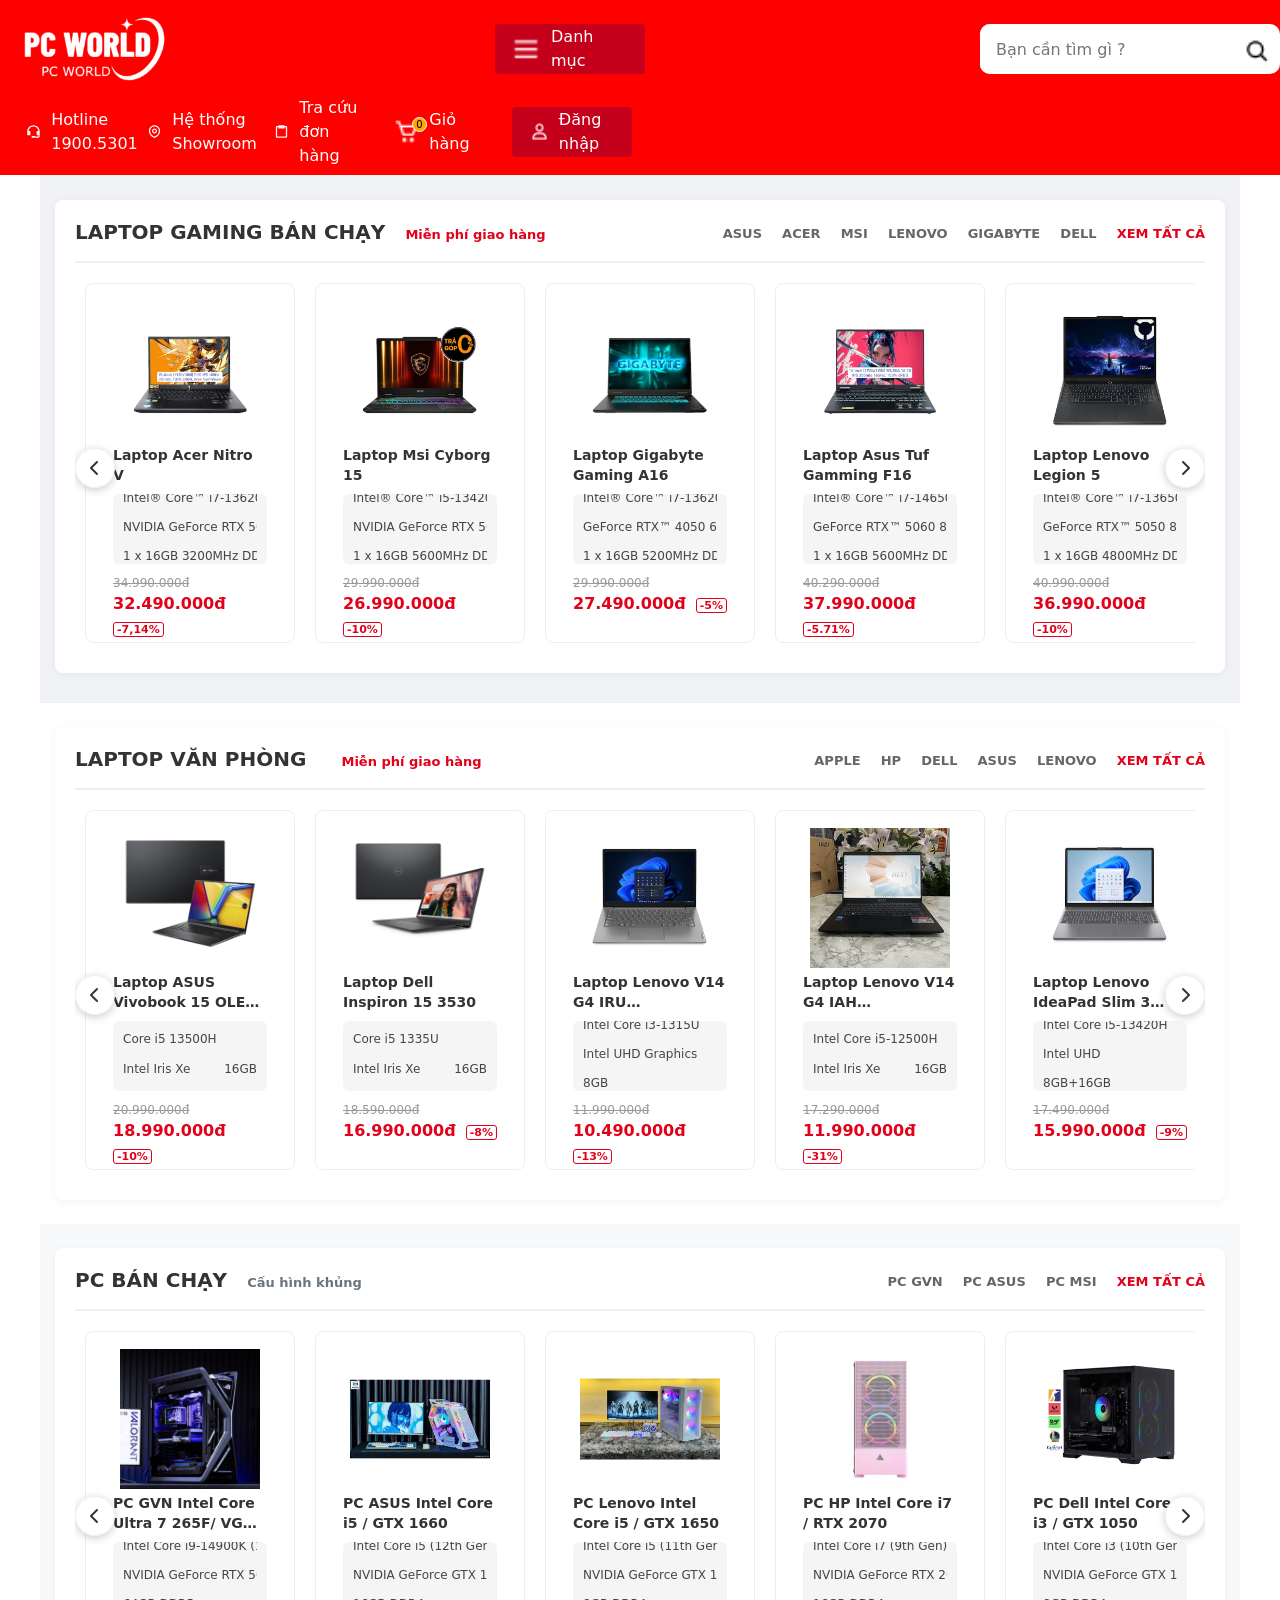
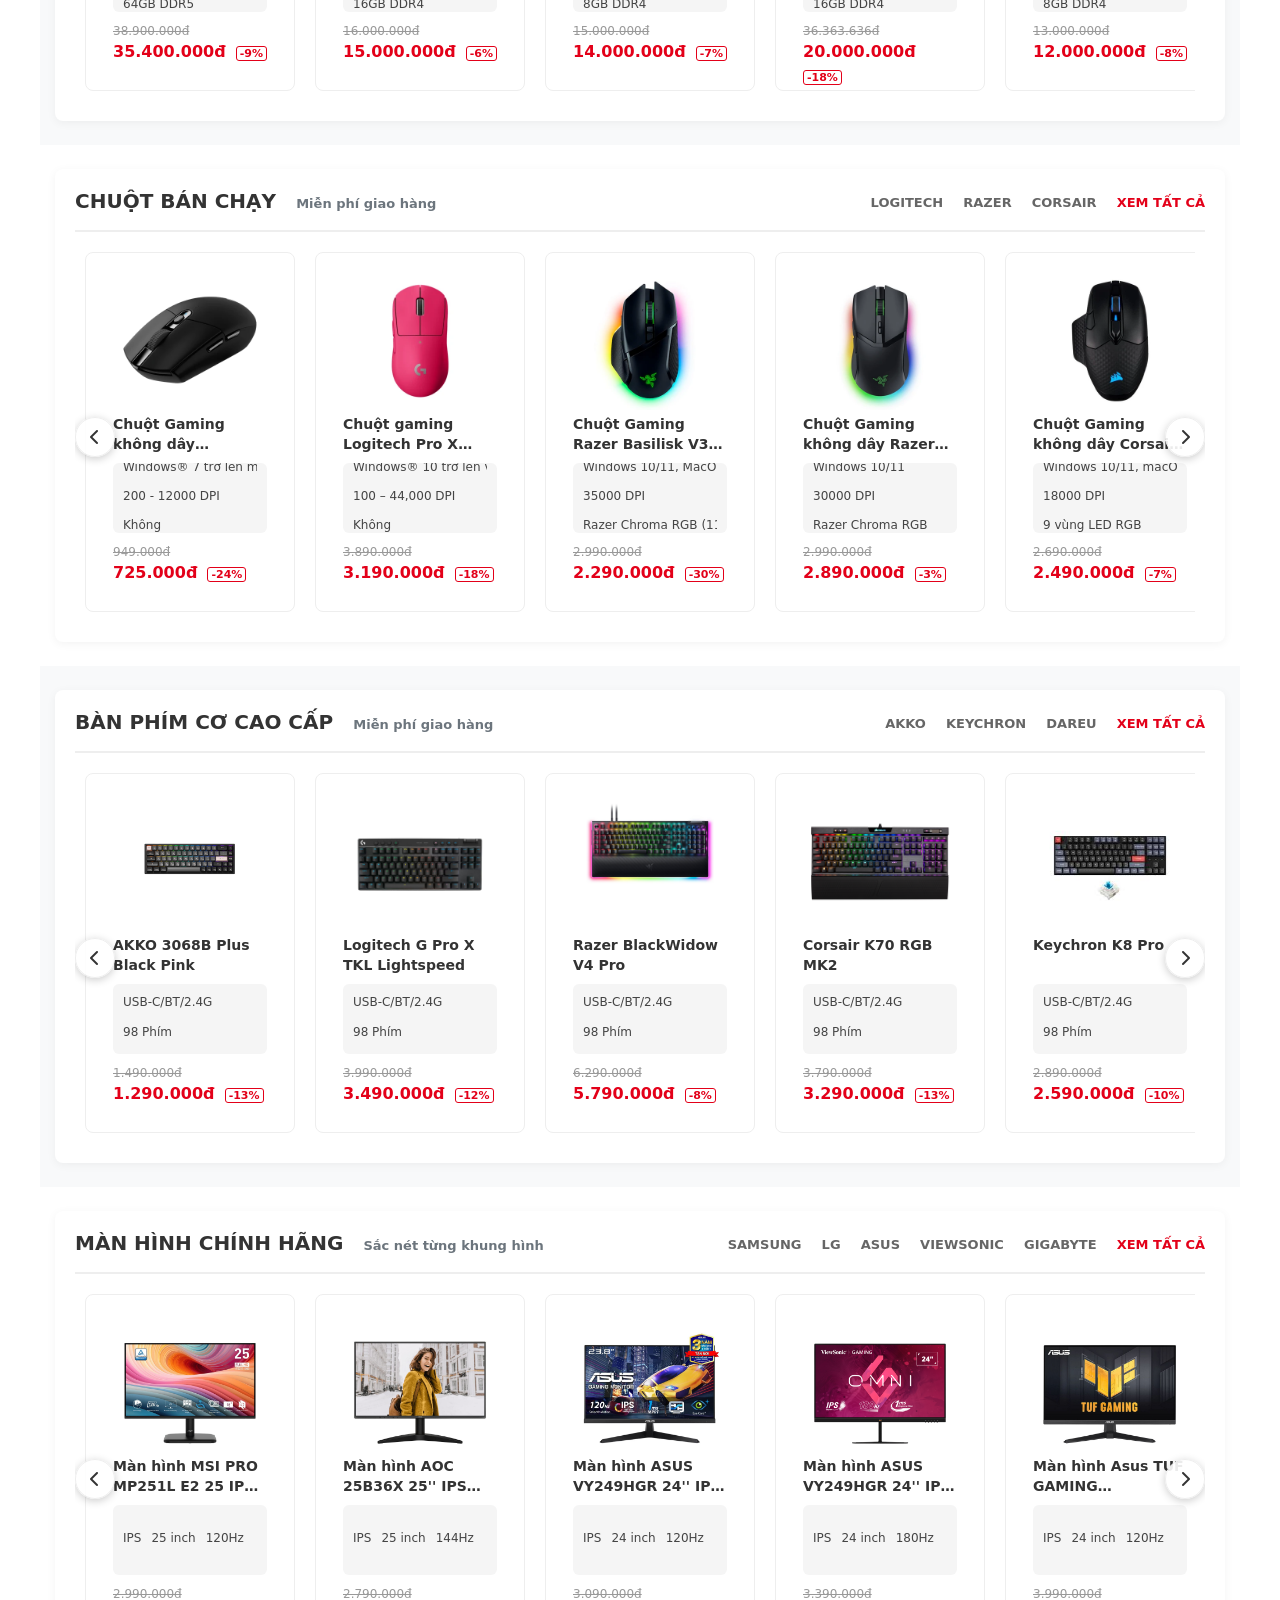
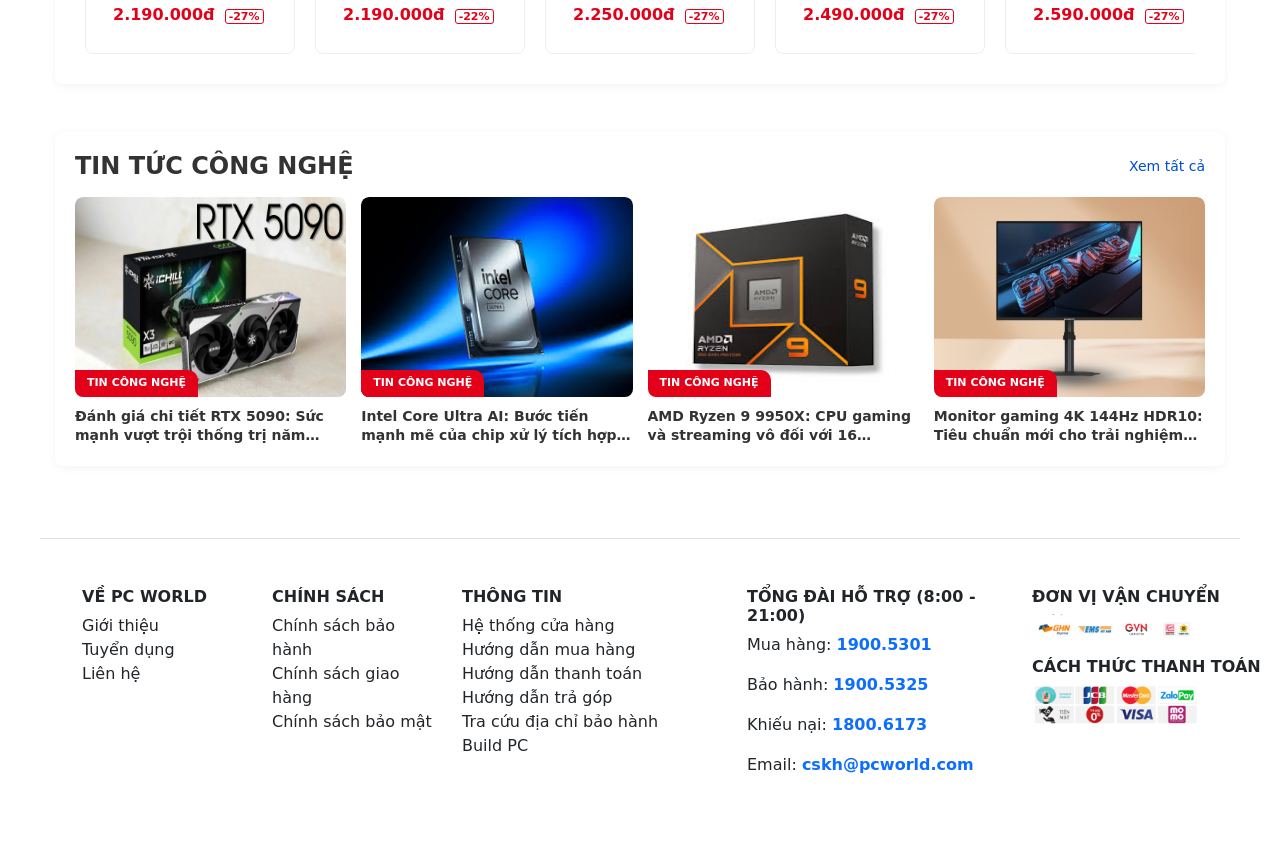
<file: index.html>
<!doctype html>
<html lang="en">
  <head>
    <meta charset="UTF-8" />
    <meta name="viewport" content="width=device-width, initial-scale=1.0" />
    <!-- favicon -->
     <link rel="shortcut icon" href="assets/img/logo (1).png" type="image/x-icon">
    <!-- Nhung font awesome -->
    <link rel="stylesheet" href="https://cdnjs.cloudflare.com/ajax/libs/font-awesome/6.4.0/css/all.min.css">
    <!-- Nhúng boostrap -->
    <link rel="stylesheet" href="assets/bootstrap/css/bootstrap.css" />
    <link
      rel="stylesheet"
      href="assets/bootstrap/css/bootstrap.min.css"
    />
    <!-- LINK CSS -->
    <link rel="stylesheet" href="assets/bootstrap/css/style.css" />
    <link rel="stylesheet" href="assets/bootstrap/css/responsive.css">
    <title>PC WORLD</title>
  </head>
  <body >
    <div class="loading-overlay">
      <div class="spinner"></div>
    </div>
    <div class="container-fluid p-0 container-web">
      <!-- Banner quảng cáo -->
      <div class="side-banner banner-left">
    <a href="#">
        <img src="assets/img/banner trái.png" alt="Banner Trái">
    </a>
      </div>
      <div class="side-banner banner-right">
      <a href="#">
        <img src="assets/img/banner phải.png" alt="Banner Phải">
      </a>
     </div>
        <!-- HEADER -->
        <div class="wrapper">
          <header>
            <a href="index.html"
              ><img src="assets/img/logo (1).png" class="logo" alt="Logo"
            /></a>
            <div class="danhMuc">
              <img
                src="assets/img/menu (1).png"
                style="height: 30px"
                alt="Hamberger"
              />
              <span>Danh mục</span>
            </div>
            <!-- search -->
            <div class="search">
              <input type="text" id="searchInput" placeholder="Bạn cần tìm gì ?" />
              <div id="searchResults" class="search-results"></div>
              <a href="pages/productPage.html">
                <img
                  src="assets/img/search.png"
                  alt="search"
                  style="width: 25px"
                />
              </a>
            </div>
            <!-- thông tin -->
            <ul class="header-info">
              <li>
                <a href="index.html">
                  <img
                    src="assets/img/headphone-mic.png"
                    alt="headphone-mic" 
                  />
                  <span>Hotline 1900.5301</span>
                </a>
              </li>
              <li>
                <a href="index.html">
                  <img src="assets/img/location-alt.png" alt="location-alt" />
                  <span>Hệ thống Showroom</span>
                </a>
              </li>
              <li>
                <a href="index.html">
                  <img
                    src="assets/img/clipboard.png"
                    style="font-size: 10px"
                    alt="clipboard"
                  />
                  <span>Tra cứu đơn hàng</span>
                </a>
              </li>
              <li>
                <a href="pages/cart.html" class="cart">
                  <img src="assets/img/cart.png" alt="cart" />
                  <span>Giỏ hàng</span>
                  <span class="number" id="cartCount">0</span>
                </a>
              </li>
              <li class="user">
                <a href="#">
                  <img src="assets/img/user.png" alt="user" />
                  <span>Đăng nhập</span>
                </a>
              </li>
            </ul>
            <!-- hamburger mobile -->
          <div class="hamburger d-lg-none">
             <img src="assets/img/menu (1).png" alt="menu" style="width: 30px;"/>
          </div>
          </header>
  
  
        </div>
        <!-- Show sản phẩm -->
        <div class="show">
          <div class="mega-menu">
            <ul>
              <li>
                <div class="content">
                  <img src="assets/img/laptop (1).png" alt="laptop" />
                  <span>Laptop </span>
                </div>
                <img src="assets/img/caret-big-right.png" alt="" />
              </li>
              <div class="sub1">
                <div class="row">
                  <div class="col-lg-3">
                    <h4>Laptop</h4>
                    <div>ASUS OLED Series</div>
                    <div>Vivobook Series</div>
                    <div>Zenbook Series</div>
                  </div>
                  <div class="col-lg-3">
                    <h4>Laptop ACER</h4>
                    <div>Aspire Series</div>
                    <div>Swift Series</div>
                  </div>
                  <div class="col-lg-3">
                    <h4>Laptop MSI</h4>
                    <div>Modern Series</div>
                    <div>Prestige Series</div>
                  </div>
                  <div class="col-lg-3">
                    <h4>Laptop Lenovo</h4>
                    <div>Thinkbook Series</div>
                    <div>Ideapad Series</div>
                    <div>Thinkpad Series</div>
                    <div>Yoga Series</div>
                  </div>
                </div>
                <!--  -->
                <div class="row">
                  <div class="col-lg-3">
                    <h4>Thương hiệu</h4>
                    <div>ASUS</div>
                    <div>ACER</div>
                    <div>MSI</div>
                    <div>DELL</div>
                    <div>HP - Pavilion</div>
                  </div>
                  <div class="col-lg-3">
                    <h4>Giá bán</h4>
                    <div>Dưới 15 triệu</div>
                    <div>Từ 15 đến 20 triệu</div>
                    <div>Trên 20 triệu</div>
                  </div>
                  <div class="col-lg-3">
                    <h4>CPU Intel - AMD</h4>
                    <div>Intel Core i3</div>
                    <div>Intel Core i5</div>
                    <div>Intel Core i7</div>
                    <div>AMD Ryzen</div>
                  </div>
                  <div class="col-lg-3">
                    <h4>Nhu cầu sử dụng</h4>
                    <div>Đồ họa - Studio</div>
                    <div>Học sinh - Sinh viên</div>
                    <div>Thinkpad Series</div>
                    <div>Mỏng nhẹ cao cấp</div>
                  </div>
                </div>
              </div>
              <li>
                <div class="content">
                  <img src="assets/img/laptop.png" alt="pc" />
                  <span>PC</span>
                </div>
                <img src="assets/img/caret-big-right.png" alt="" />
              </li>
              <div class="sub2">
                <div class="row">
                  <div class="col-lg-3">
                    <h4>PC THEO GIÁ</h4>
                    <div>PC DƯỚI 30 TRIỆU</div>
                    <div>PC TỪ 30 - 50 TRIỆUs</div>
                    <div>PC TỪ 50 - 70 TRIỆU</div>
                    <div>PC TỪ 70 - 100 TRIỆU</div>
                    <div>PC TỪ 100 - 200 TRIỆU</div>
                    <div>PC TRÊN 200 TRIỆU</div>
                  </div>
                  <div class="col-lg-3">
                    <h4>PC RTX 50 Series</h4>
                    <div>PC RTX 5090</div>
                    <div>PC RTX 5080</div>
                    <div>PC RTX 5070Ti</div>
                    <div>PC RTX 5070</div>
                    <div>PC RTX 5060Ti</div>
                  </div>
                  <div class="col-lg-3">
                    <h4>PC theo cấu hình VGA</h4>
                    <div>PC RTX 5060 (HOT)</div>
                    <div>PC RTX 5050</div>
                    <div>PC RTX 3060 (HOT)</div>
                    <div>PC RTX 3050</div>
                  </div>
                  <div class="col-lg-3">
                    <h4>PC theo cấu hình VGA</h4>
                    <div>PC RTX 5060Ti</div>
                    <div>PC RTX 5070</div>
                    <div>PC RTX 5070Ti</div>
                    <div>PC RTX 5080</div>
                    <div>PC RTX 5090</div>
                  </div>
                </div>
                <!-- Hàng 2 -->
                <div class="row">
                  <div class="col-lg-3">
                    <h4>PC theo CPU AMD</h4>
                    <div>PC AMD R3</div>
                    <div>PC AMD R5 (HOT)</div>
                    <div>MPC AMD R7SI</div>
                    <div>PC AMD R9</div>
                  </div>
                  <div class="col-lg-3">
                    <h4>CPU - Bộ vi xử lý Intel</h4>
                    <div>CPU Intel Core Ultra Series 2 (Mới)</div>
                    <div>CPU Intel 9</div>
                    <div>CPU Intel 7</div>
                  </div>
                  <div class="col-lg-3">
                    <h4>PC theo CPU Intel</h4>
                    <div>PC Ultra 5</div>
                    <div>PC Ultra 7</div>
                    <div>PC Ultra 9</div>
                  </div>
                  <div class="col-lg-3">
                    <h4>PC Văn phòng</h4>
                    <div>Homework Athlon - Giá chỉ 3.990k</div>
                    <div>Homework R3 - Giá chỉ 5,690k</div>
                  </div>
                </div>
              </div>
              <li>
                <div class="content">
                  <img src="assets/img/widget.png" alt="linh kiện" />
                  <span>Linh kiện máy tính</span>
                </div>
                <img src="assets/img/caret-big-right.png" alt="" />
              </li>
              <div class="sub3">
                <div class="row">
                  <div class="col-lg-3">
                    <h4>Laptop</h4>
                    <div>ASUS OLED Series</div>
                    <div>Vivobook Series</div>
                    <div>Zenbook Series</div>
                  </div>
                  <div class="col-lg-3">
                    <h4>Laptop ACER</h4>
                    <div>Aspire Series</div>
                    <div>Swift Series</div>
                  </div>
                  <div class="col-lg-3">
                    <h4>Laptop MSI</h4>
                    <div>Modern Series</div>
                    <div>Prestige Series</div>
                  </div>
                  <div class="col-lg-3">
                    <h4>Laptop Lenovo</h4>
                    <div>Thinkbook Series</div>
                    <div>Ideapad Series</div>
                    <div>Thinkpad Series</div>
                    <div>Yoga Series</div>
                  </div>
                </div>
                <!--  -->
                <div class="row">
                  <div class="col-lg-3">
                    <h4>Thương hiệu</h4>
                    <div>ASUS</div>
                    <div>ACER</div>
                    <div>MSI</div>
                    <div>DELL</div>
                    <div>HP - Pavilion</div>
                  </div>
                  <div class="col-lg-3">
                    <h4>Giá bán</h4>
                    <div>Dưới 15 triệu</div>
                    <div>Từ 15 đến 20 triệu</div>
                    <div>Trên 20 triệu</div>
                  </div>
                  <div class="col-lg-3">
                    <h4>CPU Intel - AMD</h4>
                    <div>Intel Core i3</div>
                    <div>Intel Core i5</div>
                    <div>Intel Core i7</div>
                    <div>AMD Ryzen</div>
                  </div>
                  <div class="col-lg-3">
                    <h4>Nhu cầu sử dụng</h4>
                    <div>Đồ họa - Studio</div>
                    <div>Học sinh - Sinh viên</div>
                    <div>Thinkpad Series</div>
                    <div>Mỏng nhẹ cao cấp</div>
                  </div>
                </div>
              </div>
              <li>
                <div class="content">
                  <img src="assets/img/monitor.png" alt="Màn hình" />
                  <span>Màn hình</span>
                </div>
                <img src="assets/img/caret-big-right.png" alt="" />
              </li>
              <div class="sub4">
                <div class="row">
                  <div class="col-lg-3">
                    <h4>Hãng sản xuất</h4>
                    <div>MSI</div>
                    <div>Samsung</div>
                    <div>Philips</div>
                    <div>E-Dra</div>
                  </div>
                  <div class="col-lg-3">
                    <h4>Giá tiền</h4>
                    <div>Dưới 5 triệu</div>
                    <div>Từ 5 triệu đến 10 triệu</div>
                    <div>Từ 10 triệu đến 20 triệu</div>
                    <div>Từ 20 triệu đến 30 triệu</div>
                    <div>Trên 30 triệu</div>
                  </div>
                  <div class="col-lg-3">
                    <h4>Độ Phân giải</h4>
                    <div>Màn hình Full HD</div>
                    <div>Màn hình 2K 1440p</div>
                    <div>Màn hình 4K UHD</div>
                    <div>Màn hình 6K</div>
                  </div>
                  <div class="col-lg-3">
                    <h4>Tần số quét</h4>
                    <div>60Hz</div>
                    <div>75Hzs</div>
                    <div>100Hz</div>
                    <div>144Hz</div>
                    <div>240Hz</div>
                  </div>
                </div>
                <!--  -->
                <div class="row">
                  <div class="col-lg-3">
                    <h4>Màn hình cong</h4>
                    <div>24" Curved</div>
                    <div>27" Curved</div>
                    <div>32" Curved</div>
                    <div>Trên 32" Curved</div>
                  </div>
                  <div class="col-lg-3">
                    <h4>Màn hình đồ họa</h4>
                    <div>Màn hình đồ họa 24"</div>
                    <div>Màn hình đồ họa 27"</div>
                    <div>Màn hình đồ họa 32"</div>
                  </div>
                  <div class="col-lg-3">
                    <h4>Phụ kiện màn hình</h4>
                    <div>Giá treo màn hình</div>
                    <div>Phụ kiện dây HDMI,DP,LAN</div>
                  </div>
                  <div class="col-lg-3">
                    <h4>Màn hình di động</h4>
                    <div>Full HD 1080p</div>
                    <div>2K 1440p</div>
                    <div>Có cảm ứng</div>
                  </div>
                </div>
              </div>
              <li>
                <div class="content">
                  <img src="assets/img/keyboard.png" alt="bàn phím" />
                  <span>Bàn phím và chuột</span>
                </div>
                <img src="assets/img/caret-big-right.png" alt="" />
              </li>
              <div class="sub5">
                <div class="row">
                  <div class="col-lg-3">
                    <h4>Thương hiệu bàn phím</h4>
                    <div>ASUSes</div>
                    <div>Logitech</div>
                    <div>Razers</div>
                    <div>Leopold</div>
                    <div>Rapoo</div>
                    <div>VGN</div>
                    <div>MadLions</div>
                    <div>SKYLOONG</div>
                  </div>
                  <div class="col-lg-3">
                    <h4>Thương hiệu chuột</h4>
                    <div>Logitech</div>
                    <div>Razer</div>
                    <div>Corsair</div>
                    <div>Microsoft</div>
                    <div>Dare U</div>
                  </div>
                  <div class="col-lg-3">
                    <h4>Giá tiền</h4>
                    <div>Dưới 1 triệu</div>
                    <div>1 triệu - 2 triệu</div>
                    <div>2 triệu - 3 triệu</div>
                    <div>3 triệu - 4 triệu</div>
                    <div>Trên 4 triệu</div>
                  </div>
                  <div class="col-lg-3">
                    <h4>Kết nối</h4>
                    <div>Bluetooth</div>
                    <div>Wireless</div>
                  </div>
                </div>
                <!--  -->
              </div>
              <li>
                <div class="content">
                  <img src="assets/img/headphone-alt-2.png" alt="tai nghe" />
                  <span>Tai nghe</span>
                </div>
                <img src="assets/img/caret-big-right.png" alt="" />
              </li>
              <div class="sub6">
                <div class="row">
                  <div class="col-lg-3">
                    <h4>Thương hiệu tai nghe</h4>
                    <div>ASUS</div>
                    <div>HyperX</div>
                    <div>Corsair</div>
                    <div>Razer</div>
                    <div>ONIKUMA</div>
                  </div>
                  <div class="col-lg-3">
                    <h4>Thương hiệu tai nghe</h4>
                    <div>Steelseries</div>
                    <div>Rapoo</div>
                    <div>Logitech</div>
                    <div>Edifier</div>
                  </div>
                  <div class="col-lg-3">
                    <h4>Tai nghe theo giá</h4>
                    <div>Tai nghe dưới 1 triệu</div>
                    <div>Tai nghe 1 triệu đến 2 triệu</div>
                    <div>Tai nghe 2 đến 3 triệu</div>
                    <div>Tai nghe 3 đến 4 triệu</div>
                    <div>Tai nghe trên 4 triệu</div>
                  </div>
                  <div class="col-lg-3">
                    <h4>Kiểu kết nối</h4>
                    <div>Tai nghe Wireless</div>
                    <div>Tai nghe Bluetooth</div>
                  </div>
                </div>
                <!--  Hàng 2-->
                <div class="row">
                  <div class="col-lg-3">
                    <h4>Kiểu tai nghe</h4>
                    <div>Tai nghe Over-ear</div>
                    <div>Tai nghe Gaming In-ear</div>
                  </div>
                  </div>
                </div>
              </div>
            </ul>
          </div>
        <!-- Đăng nhập -->
         <div class="login">
          <div class="header__login">
            <div>Đăng nhập tài khoản</div>
            <div onclick="closeLogin()">x</div>
          </div>
          <form action="">
            <label for="user">Tài khoản</label>
            <input name="user" type="text" placeholder="Nhập tên tài khoản hoặc email">
             <label for="password">Mật khẩu</label>
            <input name="password" type="password" placeholder="Nhập mật khẩu">
                    <div class="quenMatKhau">
            <div>
              <input type="checkbox">
              <span>Ghi nhớ mật khẩu</span>
            </div>
            <a href="#">Quên mật khẩu</a>
            </div>
            <button onclick="return alert('Bạn đã đăng nhập thành công')" type="submit" class="btn btn-danger" style="margin-top: 20px;">Đăng nhập</button>
            <span onclick="openRegister()" style="text-align: center;">Bạn chưa có tài khoản? <a href="#register" style="text-decoration: none;">Đăng ký tài khoản</a></span>
          </form>
      
         </div>
         <!-- Đăng ký -->
        <div class="register">
          <div class="header__register">
            <div>Đăng ký tài khoản PC WORLD</div>
            <div onclick="closeLogin()">x</div>
          </div>
          <form action="" id="registerForm" onsubmit="return validateRegister()">
            <label for="user">Họ và tên</label>
            <input id="fullname" name="user" type="text" placeholder="Nhập họ và tên">
            <label for="password">Email</label>
            <input id="email" name="password" type="email" placeholder="Nhập email">
            <label for="user">Số điện thoại</label>
            <input id="phone" name="user" type="tel" placeholder="Nhập số điện thoại">
            <label for="user">Mật khẩu</label>
            <input id="password" name="user" type="text" placeholder="Nhập mật khẩu">
            <label for="user">Xác nhận mật khẩu</label>
            <input id="confirmPassword" name="user" type="text" placeholder="Nhập lại mật khẩu">
            <button type="submit" class="btn btn-danger" style="margin-top: 20px;">Đăng ký</button>
            <span onclick="backToLogin()" style="text-align: center;">Bạn đã có tài khoản?<a style="text-decoration: none;" href="#">Đăng nhập</a></span>
          </form>
      
        </div>
        <!-- Nội dung trang -->
         <section id="custom-laptop-zone">
          <div class="my-container">
          <div class="content-box">
              <div class="zone-header">
                  <div class="zone-title">
                      <h4>LAPTOP GAMING BÁN CHẠY</h4>
                      <span class="free-ship">Miễn phí giao hàng</span>
                  </div>
                  <div class="zone-brands">
                      <a href="#">ASUS</a>
                      <a href="#">ACER</a>
                      <a href="#">MSI</a>
                      <a href="#">LENOVO</a>
                      <a href="#">GIGABYTE</a>
                      <a href="#">DELL</a>
                      <a href="pages/productPage.html" class="view-all">Xem tất cả</a>
                  </div>
              </div>
  
              <div class="carousel-wrapper position-relative">
                  <button class="nav-btn prev-btn" id="btnLaptopPrev">
                      <i class="fa-solid fa-chevron-left"></i>
                  </button>
  
                  <div id="laptop_grid_list" class="custom-grid snap-scroll no-scrollbar">
                      </div>
  
                  <button class="nav-btn next-btn" id="btnLaptopNext">
                      <i class="fa-solid fa-chevron-right"></i>
                  </button>
              </div>
              </div>
      </div>
        </section>
  
        <section class="py-4" style="background-color: #fff;"> 
          <div class="my-container">
          <div class="content-box">
  
              <div class="zone-header">
                  <div class="zone-title">
                      <h4>LAPTOP VĂN PHÒNG</h4> 
                      <span class="free-ship" style="color: #555;">
                           <span class="free-ship">Miễn phí giao hàng</span>
                      </span>
                  </div>
                  <div class="zone-brands">
                      <a href="#">APPLE</a>
                      <a href="#">HP</a>
                      <a href="#">DELL</a>
                      <a href="#">ASUS</a>
                      <a href="#">LENOVO</a>
                      <a href="pages/productPage.html" class="view-all">Xem tất cả</a>
                  </div>
              </div>
  
              <div class="carousel-wrapper position-relative">
                  
                  <button class="nav-btn prev-btn" id="btnLaptopPrev_2">
                      <i class="fa-solid fa-chevron-left"></i>
                  </button>
  
                  <div id="laptop_grid_list_2" class="custom-grid snap-scroll no-scrollbar">
                      </div>
  
                  <button class="nav-btn next-btn" id="btnLaptopNext_2">
                      <i class="fa-solid fa-chevron-right"></i>
                  </button>
  
              </div>
  
          </div>
          </div>
        </section>
  
      <section class="py-4 bg-light">
      <div class="my-container">
          <div class="content-box">
              <div class="zone-header">
                  <div class="zone-title">
                      <h4>PC Bán Chạy</h4> 
                      <span class="free-ship text-secondary"> Cấu hình khủng</span>
                  </div>
                  <div class="zone-brands">
                      <a href="#">PC GVN</a>
                      <a href="#">PC ASUS</a>
                      <a href="#">PC MSI</a>
                      <a href="pages/productPage.html" class="view-all">Xem tất cả</a>
                  </div>
              </div>
  
              <div class="carousel-wrapper position-relative">
                  <button class="nav-btn prev-btn" id="btnPrev_pc"><i class="fa-solid fa-chevron-left"></i></button>
                  <div id="grid_list_pc" class="custom-grid snap-scroll no-scrollbar"></div>
                  <button class="nav-btn next-btn" id="btnNext_pc"><i class="fa-solid fa-chevron-right"></i></button>
              </div>
          </div>
      </div>
      </section>
  
      <section class="py-4 bg-white">
      <div class="my-container">
          <div class="content-box">
              <div class="zone-header">
                  <div class="zone-title">
                      <h4>CHUỘT BÁN CHẠY</h4> 
                      <span class="free-ship text-secondary">Miễn phí giao hàng</span>
                  </div>
                  <div class="zone-brands">
                      <a href="#">LOGITECH</a>
                      <a href="#">RAZER</a>
                      <a href="#">CORSAIR</a>
                      <a href="pages/productPage.html" class="view-all">Xem tất cả</a>
                  </div>
              </div>
  
              <div class="carousel-wrapper position-relative">
                  <button class="nav-btn prev-btn" id="btnPrev_mouse"><i class="fa-solid fa-chevron-left"></i></button>
                  <div id="grid_list_mouse" class="custom-grid snap-scroll no-scrollbar"></div>
                  <button class="nav-btn next-btn" id="btnNext_mouse"><i class="fa-solid fa-chevron-right"></i></button>
              </div>
          </div>
      </div>
      </section>
  
      <section class="py-4 bg-light">
      <div class="my-container">
          <div class="content-box">
              <div class="zone-header">
                  <div class="zone-title">
                      <h4>BÀN PHÍM CƠ CAO CẤP</h4> 
                      <span class="free-ship text-secondary">Miễn phí giao hàng</span>
                  </div>
                  <div class="zone-brands">
                      <a href="#">AKKO</a>
                      <a href="#">KEYCHRON</a>
                      <a href="#">DAREU</a>
                      <a href="pages/productPage.html" class="view-all">Xem tất cả</a>
                  </div>
              </div>
  
              <div class="carousel-wrapper position-relative">
                  <button class="nav-btn prev-btn" id="btnPrev_kb"><i class="fa-solid fa-chevron-left"></i></button>
                  <div id="grid_list_kb" class="custom-grid snap-scroll no-scrollbar"></div>
                  <button class="nav-btn next-btn" id="btnNext_kb"><i class="fa-solid fa-chevron-right"></i></button>
              </div>
          </div>
      </div>
      </section>
  
      <section class="py-4 bg-white"> <div class="my-container">
          <div class="content-box">
              <div class="zone-header">
                  <div class="zone-title">
                      <h4>MÀN HÌNH CHÍNH HÃNG</h4> 
                      <span class="free-ship text-secondary">Sắc nét từng khung hình</span>
                  </div>
                  <div class="zone-brands">
                      <a href="#">SAMSUNG</a>
                      <a href="#">LG</a>
                      <a href="#">ASUS</a>
                      <a href="#">VIEWSONIC</a>
                      <a href="#">GIGABYTE</a>
                      <a href="pages/productPage.html" class="view-all">Xem tất cả</a>
                  </div>
              </div>
  
              <div class="carousel-wrapper position-relative">
                  <button class="nav-btn prev-btn" id="btnPrev_monitor"><i class="fa-solid fa-chevron-left"></i></button>
                  
                  <div id="grid_list_monitor" class="custom-grid snap-scroll no-scrollbar">
                      </div>
                  
                  <button class="nav-btn next-btn" id="btnNext_monitor"><i class="fa-solid fa-chevron-right"></i></button>
              </div>
          </div>
      </section>
      
      <section class="py-4 bg-white">
        <div class="my-container">
        <div class="content-box">
        <div class="d-flex justify-content-between align-items-center mb-3">
          <h4 class="fw-bold text-uppercase m-0" style="color: #333;">
            Tin tức công nghệ
          </h4>
          <a href="pages/newsPage.html"
             class="view-all"
             style="font-size: 14px; color: #004dd0; text-decoration: none;">
            Xem tất cả
          </a>
          </div>
          <div id="home-tech-news" class="news-grid"></div>
          </div>
        </div>
      </section>
  
      <!-- FOOTER -->
      <footer class="bg-white border-top mt-5">
          <div class="container py-5">
            <!-- ===== footer cho desktop ===== -->
            <div class="row d-none d-lg-flex">
              <div class="col-lg-2">
                <h6 class="fw-bold">VỀ PC WORLD</h6>
                <ul class="list-unstyled">
                  <li>Giới thiệu</li>
                  <li>Tuyển dụng</li>
                  <li>Liên hệ</li>
                </ul>
              </div>
  
              <div class="col-lg-2">
                <h6 class="fw-bold">CHÍNH SÁCH</h6>
                <ul class="list-unstyled">
                  <li>Chính sách bảo hành</li>
                  <li>Chính sách giao hàng</li>
                  <li>Chính sách bảo mật</li>
                </ul>
              </div>
  
              <div class="col-lg-3">
                <h6 class="fw-bold">THÔNG TIN</h6>
                <ul class="list-unstyled">
                  <li>Hệ thống cửa hàng</li>
                  <li>Hướng dẫn mua hàng</li>
                  <li>Hướng dẫn thanh toán</li>
                  <li>Hướng dẫn trả góp</li>
                  <li>Tra cứu địa chỉ bảo hành</li>
                  <li>Build PC</li>
                </ul>
              </div>
  
              <div class="col-lg-3">
                <h6 class="fw-bold">TỔNG ĐÀI HỖ TRỢ (8:00 - 21:00)</h6>
                <p>Mua hàng: <strong class="text-primary">1900.5301</strong></p>
                <p>Bảo hành: <strong class="text-primary">1900.5325</strong></p>
                <p>Khiếu nại: <strong class="text-primary">1800.6173</strong></p>
                <p>
                  Email: <strong class="text-primary">cskh@pcworld.com</strong>
                </p>
              </div>
  
              <div class="col-lg-2">
                <h6 style="width: 250px" class="fw-bold">ĐƠN VỊ VẬN CHUYỂN</h6>
                <img
                  src="assets/img/donViGiaoHang.jpg"
                  style="width: 100%"
                  alt="đơn vị giao hàng"
                />
                <h6 style="width: 250px" class="fw-bold mt-3">
                  CÁCH THỨC THANH TOÁN
                </h6>
                <img
                  src="assets/img/cachThucGiaoHang.png"
                  style="width: 100%"
                  alt="đơn vị giao hàng"
                />
              </div>
            </div>
  
            <!-- ===== Response cho mobile ===== -->
            <div class="accordion d-block d-lg-none" id="footerAccordion">
              <div class="accordion-item">
                <h2 class="accordion-header">
                  <button
                    class="accordion-button"
                    data-bs-toggle="collapse"
                    data-bs-target="#about"
                  >
                    VỀ PC WORLD
                  </button>
                </h2>
                <div id="about" class="accordion-collapse collapse show">
                  <div class="accordion-body">
                    <p>Giới thiệu</p>
                    <p>Tuyển dụng</p>
                    <p>Liên hệ</p>
                  </div>
                </div>
              </div>
  
              <div class="accordion-item">
                <h2 class="accordion-header">
                  <button
                    class="accordion-button collapsed"
                    data-bs-toggle="collapse"
                    data-bs-target="#policy"
                  >
                    CHÍNH SÁCH
                  </button>
                </h2>
                <div id="policy" class="accordion-collapse collapse">
                  <div class="accordion-body">
                    <p>Chính sách bảo hành</p>
                    <p>Chính sách giao hàng</p>
                    <p>Chính sách bảo mật</p>
                  </div>
                </div>
              </div>
  
              <div class="accordion-item">
                <h2 class="accordion-header">
                  <button
                    class="accordion-button collapsed"
                    data-bs-toggle="collapse"
                    data-bs-target="#info"
                  >
                    THÔNG TIN
                  </button>
                </h2>
                <div id="info" class="accordion-collapse collapse">
                  <div class="accordion-body">
                    <p>Hệ thống cửa hàng</p>
                    <p>Hướng dẫn mua hàng</p>
                    <p>Hướng dẫn thanh toán</p>
                    <p>Hướng dẫn trả góp</p>
                    <p>Build PC</p>
                  </div>
                </div>
              </div>
  
              <div class="accordion-item">
                <h2 class="accordion-header">
                  <button
                    class="accordion-button collapsed"
                    data-bs-toggle="collapse"
                    data-bs-target="#support"
                  >
                    TỔNG ĐÀI HỖ TRỢ (8:00 - 21:00)
                  </button>
                </h2>
                <div id="support" class="accordion-collapse collapse">
                  <div class="accordion-body">
                    <p>Mua hàng: 1900.5301</p>
                    <p>Bảo hành: 1900.5325</p>
                    <p>Khiếu nại: 1800.6173</p>
                    <p>Email: cskh@pcworld.com</p>
                  </div>
                </div>
              </div>
  
              <div class="accordion-item">
                <h2 class="accordion-header">
                  <button
                    class="accordion-button collapsed"
                    data-bs-toggle="collapse"
                  >
                    ĐƠN VỊ VẬN CHUYỂN
                  </button>
                </h2>
              </div>
  
              <div class="accordion-item">
                <h2 class="accordion-header">
                  <button
                    class="accordion-button collapsed"
                    data-bs-toggle="collapse"
                  >
                    CÁCH THỨC THANH TOÁN
                  </button>
                </h2>
              </div>
            </div>
          </div>
      </footer>
    </div>
    <!-- Nhúng script -->
    <script src="assets/bootstrap/js/bootstrap.bundle.min.js"></script>
    <script src="assets/bootstrap/js/header.js"></script>
    <script src="assets/bootstrap/js/products.js"></script>
    <script src="assets/bootstrap/js/news.js"></script>
    <script src="assets/bootstrap/js/home.js"></script>
    <script>
      setTimeout(() => {
      document.querySelector('.loading-overlay').style.display = 'none';
      }, 600);
    </script>
    

  </body>
</html>
</file>
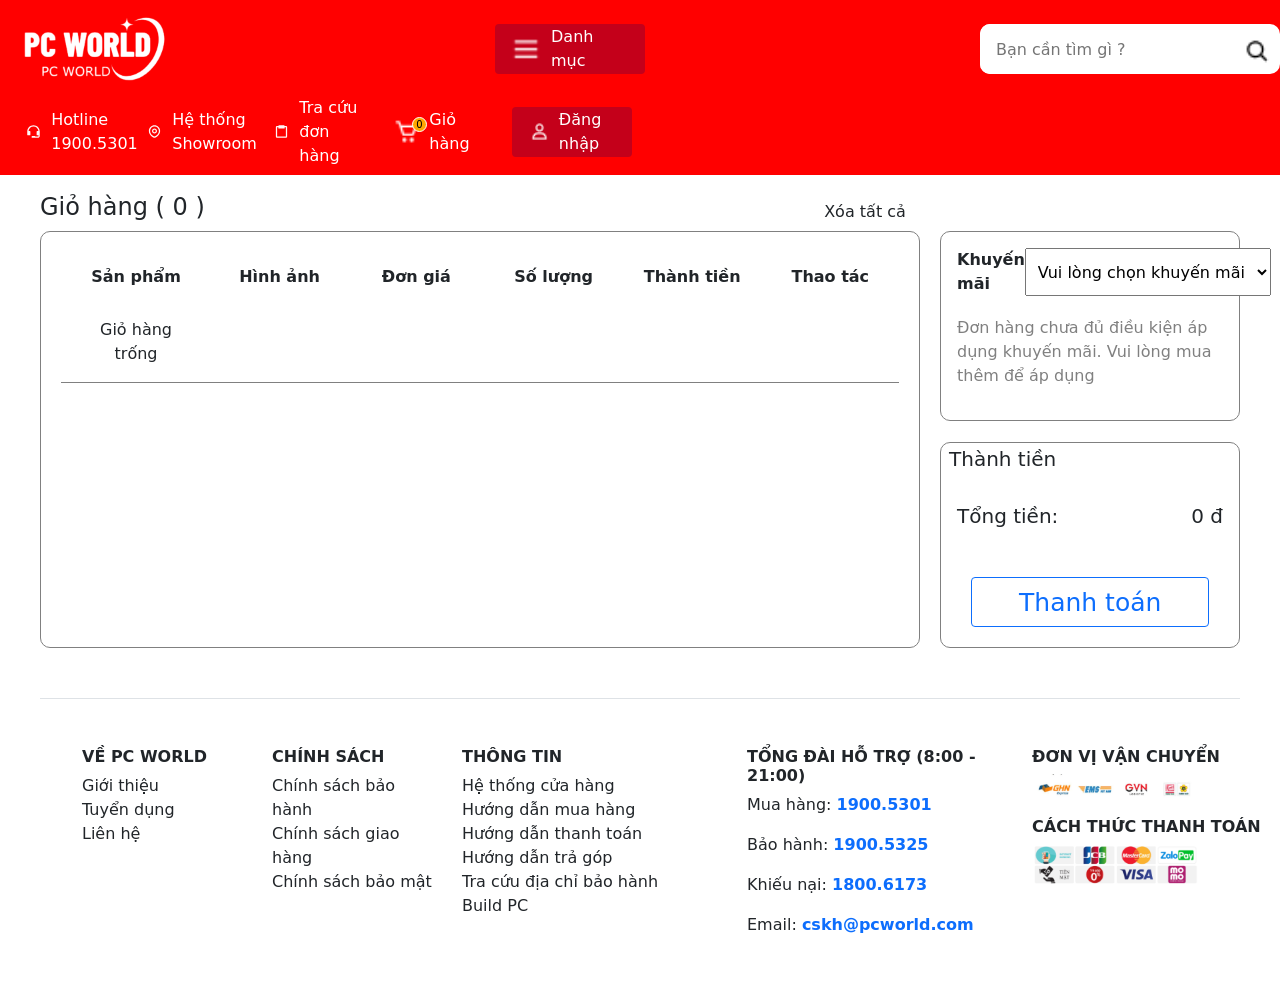
<file: pages/cart.html>
<!doctype html>
<html lang="en">
  <head>
    <meta charset="UTF-8" />
    <meta name="viewport" content="width=device-width, initial-scale=1.0" />
    <!-- favicon -->
    <link rel="shortcut icon" href="../assets/img/logo (1).png" type="image/x-icon">
    <!-- Nhúng boostrap -->
    <link rel="stylesheet" href="../assets/bootstrap/css/bootstrap.css" />
    <link
      rel="stylesheet"
      href="../assets/bootstrap/css/bootstrap.min.css"
    />
    <!-- LINK CSS -->
    <link rel="stylesheet" href="../assets/bootstrap/css/style.css" />
    <link rel="stylesheet" href="../assets/bootstrap/css/cart.css">
    <link rel="stylesheet" href="../assets/bootstrap/css/responsive.css">

    <title>PC WORLD</title>
  </head>
  <body>
    <div class="loading-overlay">
      <div class="spinner"></div>
    </div>
    <div class="container-fluid p-0 container-web ">
      <!-- HEADER -->
       <div class="wrapper">
          <header>
            <a href="../index.html"
              ><img src="../assets/img/logo (1).png" class="logo" alt="Logo"
            /></a>
            <div class="danhMuc">
              <img
                src="../assets/img/menu (1).png"
                style="height: 30px"
                alt="Hamberger"
              />
              <span>Danh mục</span>
            </div>
            <!-- search -->
            <div class="search">
              <input type="text" id="searchInput" placeholder="Bạn cần tìm gì ?" />
              <div id="searchResults" class="search-results"></div>
              <a href="productPage.html">
                <img
                  src="../assets/img/search.png"
                  alt="search"
                  style="width: 25px"
                />
              </a>
            </div>
            <!-- thông tin -->
            <ul class="header-info">
              <li>
                <a href="../index.html">
                  <img
                    src="../assets/img/headphone-mic.png"
                    alt="headphone-mic" 
                  />
                  <span>Hotline 1900.5301</span>
                </a>
              </li>
              <li>
                <a href="../index.html">
                  <img src="../assets/img/location-alt.png" alt="location-alt" />
                  <span>Hệ thống Showroom</span>
                </a>
              </li>
              <li>
                <a href="../index.html">
                  <img
                    src="../assets/img/clipboard.png"
                    style="font-size: 10px"
                    alt="clipboard"
                  />
                  <span>Tra cứu đơn hàng</span>
                </a>
              </li>
              <li>
                <a href="cart.html" class="cart">
                  <img src="../assets/img/cart.png" alt="cart" />
                  <span>Giỏ hàng</span>
                  <span class="number" id="cartCount">0</span>
                </a>
              </li>
              <li class="user">
                <a href="#">
                  <img src="../assets/img/user.png" alt="user" />
                  <span>Đăng nhập</span>
                </a>
              </li>
            </ul>
            <!-- hamburger mobile -->
          <div class="hamburger d-lg-none">
             <img src="../assets/img/menu (1).png" alt="menu" style="width: 30px;"/>
          </div>
          </header>
        </div>
      <!-- Show sản phẩm -->
      <div class="show">
        <div class="mega-menu">
          <ul>
            <li>
              <div class="content">
                <img src="../assets/img/laptop (1).png" alt="laptop" />
                <span>Laptop </span>
              </div>
              <img src="../assets/img/caret-big-right.png" alt="" />
            </li>
            <div class="sub1">
              <div class="row">
                <div class="col-lg-3">
                  <h4>Laptop</h4>
                  <div>ASUS OLED Series</div>
                  <div>Vivobook Series</div>
                  <div>Zenbook Series</div>
                </div>
                <div class="col-lg-3">
                  <h4>Laptop ACER</h4>
                  <div>Aspire Series</div>
                  <div>Swift Series</div>
                </div>
                <div class="col-lg-3">
                  <h4>Laptop MSI</h4>
                  <div>Modern Series</div>
                  <div>Prestige Series</div>
                </div>
                <div class="col-lg-3">
                  <h4>Laptop Lenovo</h4>
                  <div>Thinkbook Series</div>
                  <div>Ideapad Series</div>
                  <div>Thinkpad Series</div>
                  <div>Yoga Series</div>
                </div>
              </div>
              <!--  -->
              <div class="row">
                <div class="col-lg-3">
                  <h4>Thương hiệu</h4>
                  <div>ASUS</div>
                  <div>ACER</div>
                  <div>MSI</div>
                  <div>DELL</div>
                  <div>HP - Pavilion</div>
                </div>
                <div class="col-lg-3">
                  <h4>Giá bán</h4>
                  <div>Dưới 15 triệu</div>
                  <div>Từ 15 đến 20 triệu</div>
                  <div>Trên 20 triệu</div>
                </div>
                <div class="col-lg-3">
                  <h4>CPU Intel - AMD</h4>
                  <div>Intel Core i3</div>
                  <div>Intel Core i5</div>
                  <div>Intel Core i7</div>
                  <div>AMD Ryzen</div>
                </div>
                <div class="col-lg-3">
                  <h4>Nhu cầu sử dụng</h4>
                  <div>Đồ họa - Studio</div>
                  <div>Học sinh - Sinh viên</div>
                  <div>Thinkpad Series</div>
                  <div>Mỏng nhẹ cao cấp</div>
                </div>
              </div>
            </div>
            <li>
              <div class="content">
                <img src="../assets/img/laptop.png" alt="pc" />
                <span>PC</span>
              </div>
              <img src="../assets/img/caret-big-right.png" alt="" />
            </li>
            <div class="sub2">
              <div class="row">
                <div class="col-lg-3">
                  <h4>PC THEO GIÁ</h4>
                  <div>PC DƯỚI 30 TRIỆU</div>
                  <div>PC TỪ 30 - 50 TRIỆUs</div>
                  <div>PC TỪ 50 - 70 TRIỆU</div>
                  <div>PC TỪ 70 - 100 TRIỆU</div>
                  <div>PC TỪ 100 - 200 TRIỆU</div>
                  <div>PC TRÊN 200 TRIỆU</div>
                </div>
                <div class="col-lg-3">
                  <h4>PC RTX 50 Series</h4>
                  <div>PC RTX 5090</div>
                  <div>PC RTX 5080</div>
                  <div>PC RTX 5070Ti</div>
                  <div>PC RTX 5070</div>
                  <div>PC RTX 5060Ti</div>
                </div>
                <div class="col-lg-3">
                  <h4>PC theo cấu hình VGA</h4>
                  <div>PC RTX 5060 (HOT)</div>
                  <div>PC RTX 5050</div>
                  <div>PC RTX 3060 (HOT)</div>
                  <div>PC RTX 3050</div>
                </div>
                <div class="col-lg-3">
                  <h4>PC theo cấu hình VGA</h4>
                  <div>PC RTX 5060Ti</div>
                  <div>PC RTX 5070</div>
                  <div>PC RTX 5070Ti</div>
                  <div>PC RTX 5080</div>
                  <div>PC RTX 5090</div>
                </div>
              </div>
              <!-- Hàng 2 -->
              <div class="row">
                <div class="col-lg-3">
                  <h4>PC theo CPU AMD</h4>
                  <div>PC AMD R3</div>
                  <div>PC AMD R5 (HOT)</div>
                  <div>MPC AMD R7SI</div>
                  <div>PC AMD R9</div>
                </div>
                <div class="col-lg-3">
                  <h4>CPU - Bộ vi xử lý Intel</h4>
                  <div>CPU Intel Core Ultra Series 2 (Mới)</div>
                  <div>CPU Intel 9</div>
                  <div>CPU Intel 7</div>
                </div>
                <div class="col-lg-3">
                  <h4>PC theo CPU Intel</h4>
                  <div>PC Ultra 5</div>
                  <div>PC Ultra 7</div>
                  <div>PC Ultra 9</div>
                </div>
                <div class="col-lg-3">
                  <h4>PC Văn phòng</h4>
                  <div>Homework Athlon - Giá chỉ 3.990k</div>
                  <div>Homework R3 - Giá chỉ 5,690k</div>
                </div>
              </div>
            </div>
            <li>
              <div class="content">
                <img src="../assets/img/widget.png" alt="linh kiện" />
                <span>Linh kiện máy tính</span>
              </div>
              <img src="../assets/img/caret-big-right.png" alt="" />
            </li>
            <div class="sub3">
              <div class="row">
                <div class="col-lg-3">
                  <h4>Laptop</h4>
                  <div>ASUS OLED Series</div>
                  <div>Vivobook Series</div>
                  <div>Zenbook Series</div>
                </div>
                <div class="col-lg-3">
                  <h4>Laptop ACER</h4>
                  <div>Aspire Series</div>
                  <div>Swift Series</div>
                </div>
                <div class="col-lg-3">
                  <h4>Laptop MSI</h4>
                  <div>Modern Series</div>
                  <div>Prestige Series</div>
                </div>
                <div class="col-lg-3">
                  <h4>Laptop Lenovo</h4>
                  <div>Thinkbook Series</div>
                  <div>Ideapad Series</div>
                  <div>Thinkpad Series</div>
                  <div>Yoga Series</div>
                </div>
              </div>
              <!--  -->
              <div class="row">
                <div class="col-lg-3">
                  <h4>Thương hiệu</h4>
                  <div>ASUS</div>
                  <div>ACER</div>
                  <div>MSI</div>
                  <div>DELL</div>
                  <div>HP - Pavilion</div>
                </div>
                <div class="col-lg-3">
                  <h4>Giá bán</h4>
                  <div>Dưới 15 triệu</div>
                  <div>Từ 15 đến 20 triệu</div>
                  <div>Trên 20 triệu</div>
                </div>
                <div class="col-lg-3">
                  <h4>CPU Intel - AMD</h4>
                  <div>Intel Core i3</div>
                  <div>Intel Core i5</div>
                  <div>Intel Core i7</div>
                  <div>AMD Ryzen</div>
                </div>
                <div class="col-lg-3">
                  <h4>Nhu cầu sử dụng</h4>
                  <div>Đồ họa - Studio</div>
                  <div>Học sinh - Sinh viên</div>
                  <div>Thinkpad Series</div>
                  <div>Mỏng nhẹ cao cấp</div>
                </div>
              </div>
            </div>
            <li>
              <div class="content">
                <img src="../assets/img/monitor.png" alt="Màn hình" />
                <span>Màn hình</span>
              </div>
              <img src="../assets/img/caret-big-right.png" alt="" />
            </li>
            <div class="sub4">
              <div class="row">
                <div class="col-lg-3">
                  <h4>Hãng sản xuất</h4>
                  <div>MSI</div>
                  <div>Samsung</div>
                  <div>Philips</div>
                  <div>E-Dra</div>
                </div>
                <div class="col-lg-3">
                  <h4>Giá tiền</h4>
                  <div>Dưới 5 triệu</div>
                  <div>Từ 5 triệu đến 10 triệu</div>
                  <div>Từ 10 triệu đến 20 triệu</div>
                  <div>Từ 20 triệu đến 30 triệu</div>
                  <div>Trên 30 triệu</div>
                </div>
                <div class="col-lg-3">
                  <h4>Độ Phân giải</h4>
                  <div>Màn hình Full HD</div>
                  <div>Màn hình 2K 1440p</div>
                  <div>Màn hình 4K UHD</div>
                  <div>Màn hình 6K</div>
                </div>
                <div class="col-lg-3">
                  <h4>Tần số quét</h4>
                  <div>60Hz</div>
                  <div>75Hzs</div>
                  <div>100Hz</div>
                  <div>144Hz</div>
                  <div>240Hz</div>
                </div>
              </div>
              <!--  -->
              <div class="row">
                <div class="col-lg-3">
                  <h4>Màn hình cong</h4>
                  <div>24" Curved</div>
                  <div>27" Curved</div>
                  <div>32" Curved</div>
                  <div>Trên 32" Curved</div>
                </div>
                <div class="col-lg-3">
                  <h4>Màn hình đồ họa</h4>
                  <div>Màn hình đồ họa 24"</div>
                  <div>Màn hình đồ họa 27"</div>
                  <div>Màn hình đồ họa 32"</div>
                </div>
                <div class="col-lg-3">
                  <h4>Phụ kiện màn hình</h4>
                  <div>Giá treo màn hình</div>
                  <div>Phụ kiện dây HDMI,DP,LAN</div>
                </div>
                <div class="col-lg-3">
                  <h4>Màn hình di động</h4>
                  <div>Full HD 1080p</div>
                  <div>2K 1440p</div>
                  <div>Có cảm ứng</div>
                </div>
              </div>
            </div>
            <li>
              <div class="content">
                <img src="../assets/img/keyboard.png" alt="bàn phím" />
                <span>Bàn phím và chuột</span>
              </div>
              <img src="../assets/img/caret-big-right.png" alt="" />
            </li>
            <div class="sub5">
              <div class="row">
                <div class="col-lg-3">
                  <h4>Thương hiệu bàn phím</h4>
                  <div>ASUSes</div>
                  <div>Logitech</div>
                  <div>Razers</div>
                  <div>Leopold</div>
                  <div>Rapoo</div>
                  <div>VGN</div>
                  <div>MadLions</div>
                  <div>SKYLOONG</div>
                </div>
                <div class="col-lg-3">
                  <h4>Thương hiệu chuột</h4>
                  <div>Logitech</div>
                  <div>Razer</div>
                  <div>Corsair</div>
                  <div>Microsoft</div>
                  <div>Dare U</div>
                </div>
                <div class="col-lg-3">
                  <h4>Giá tiền</h4>
                  <div>Dưới 1 triệu</div>
                  <div>1 triệu - 2 triệu</div>
                  <div>2 triệu - 3 triệu</div>
                  <div>3 triệu - 4 triệu</div>
                  <div>Trên 4 triệu</div>
                </div>
                <div class="col-lg-3">
                  <h4>Kết nối</h4>
                  <div>Bluetooth</div>
                  <div>Wireless</div>
                </div>
              </div>
              <!--  -->
            </div>
            <li>
              <div class="content">
                <img src="../assets/img/headphone-alt-2.png" alt="tai nghe" />
                <span>Tai nghe</span>
              </div>
              <img src="../assets/img/caret-big-right.png" alt="" />
            </li>
            <div class="sub6">
              <div class="row">
                <div class="col-lg-3">
                  <h4>Thương hiệu tai nghe</h4>
                  <div>ASUS</div>
                  <div>HyperX</div>
                  <div>Corsair</div>
                  <div>Razer</div>
                  <div>ONIKUMA</div>
                </div>
                <div class="col-lg-3">
                  <h4>Thương hiệu tai nghe</h4>
                  <div>Steelseries</div>
                  <div>Rapoo</div>
                  <div>Logitech</div>
                  <div>Edifier</div>
                </div>
                <div class="col-lg-3">
                  <h4>Tai nghe theo giá</h4>
                  <div>Tai nghe dưới 1 triệu</div>
                  <div>Tai nghe 1 triệu đến 2 triệu</div>
                  <div>Tai nghe 2 đến 3 triệu</div>
                  <div>Tai nghe 3 đến 4 triệu</div>
                  <div>Tai nghe trên 4 triệu</div>
                </div>
                <div class="col-lg-3">
                  <h4>Kiểu kết nối</h4>
                  <div>Tai nghe Wireless</div>
                  <div>Tai nghe Bluetooth</div>
                </div>
              </div>
              <!--  Hàng 2-->
              <div class="row">
                <div class="col-lg-3">
                  <h4>Kiểu tai nghe</h4>
                  <div>Tai nghe Over-ear</div>
                  <div>Tai nghe Gaming In-ear</div>
                </div>
                </div>
              </div>
            </div>
          </ul>
        </div>
            <!-- Đăng nhập -->
       <div class="login">
        <div class="header__login">
          <div>Đăng nhập tài khoản</div>
          <div onclick="closeLogin()">x</div>
        </div>
        <form action="">
          <label for="user">Tài khoản</label>
          <input name="user" type="text" placeholder="Nhập tên tài khoản hoặc email">
           <label for="password">Mật khẩu</label>
          <input name="password" type="password" placeholder="Nhập mật khẩu">
                  <div class="quenMatKhau">
          <div>
            <input type="checkbox">
            <span>Ghi nhớ mật khẩu</span>
          </div>
          <a href="#">Quên mật khẩu</a>
          </div>
          <button onclick="return alert('Bạn đã đăng nhập thành công')" type="submit" class="btn btn-danger" style="margin-top: 20px;">Đăng nhập</button>
          <span onclick="openRegister()" style="text-align: center;">Bạn chưa có tài khoản? <a href="#register" style="text-decoration: none;">Đăng ký tài khoản</a></span>
        </form>
    
       </div>
       <!-- Đăng ký -->
      <div class="register">
        <div class="header__register">
          <div>Đăng ký tài khoản PC WORLD</div>
          <div onclick="closeLogin()">x</div>
        </div>
        <form action="" id="registerForm" onsubmit="return validateRegister()">
          <label for="user">Họ và tên</label>
          <input id="fullname" name="user" type="text" placeholder="Nhập họ và tên">
          <label for="password">Email</label>
          <input id="email" name="password" type="email" placeholder="Nhập email">
          <label for="user">Số điện thoại</label>
          <input id="phone" name="user" type="tel" placeholder="Nhập số điện thoại">
          <label for="user">Mật khẩu</label>
          <input id="password" name="user" type="text" placeholder="Nhập mật khẩu">
          <label for="user">Xác nhận mật khẩu</label>
          <input id="confirmPassword" name="user" type="text" placeholder="Nhập lại mật khẩu">
          <button type="submit" class="btn btn-danger" style="margin-top: 20px;">Đăng ký</button>
          <span onclick="backToLogin()" style="text-align: center;">Bạn đã có tài khoản?<a style="text-decoration: none;" href="#">Đăng nhập</a></span>
        </form>
    
      </div>  
      <nav aria-label="breadcrumb" class="breadcrumb-container">
        <ol class="breadcrumb-modern">
        <li class="breadcrumb-item-modern">
            <a href="../index.html">
                <span>Trang chủ</span>
            </a>
        </li>
        <li class="breadcrumb-separator">›</li>
        <li class="breadcrumb-item-modern active">
            <span>Giỏ hàng</span>
        </li>
        </ol>
    </nav>
      <!-- Phần nội dung của từng trang -->
        <div class="cart__header">
            <h4>Giỏ hàng ( <span class="number1" id="cartPageCount">0</span> )</h4>
            <button onclick="clearCart()" class="removeAll btn">Xóa tất cả</button>
        </div>
        <div class="cartPage">

            <div class="cart__left">
                <table cellspacing="5">
                    <thead>
                        <tr>
                            <th>Sản phẩm</th>
                            <th>Hình ảnh</th>
                            <th>Đơn giá</th>
                            <th>Số lượng</th>
                            <th>Thành tiền</th>
                            <th>Thao tác</th>
                        </tr>
                    </thead>
                    <tbody id="cartBody"></tbody>
                </table>
            </div>
            <div class="cart__right">
              <div class="top">
                <div class="header__top">
                  <div>Khuyến mãi</div>
                  <select style="padding: 4px 8px;" name="coupon" id="">
                    <option value="" selected disabled>Vui lòng chọn khuyến mãi</option>
                    <option value="5%">Giảm 5%</option>
                    <option value="10%">Giảm 10%</option>
                    <option value="15%">Giảm 15%</option>
                    <option value="20%">Giảm 20%</option>
                  </select>
                </div>
                <p>Đơn hàng chưa đủ điều kiện áp dụng khuyến mãi. Vui lòng mua thêm để áp dụng</p>
              </div>
              <div class="bottom">
                <h5 style="padding: 4px 8px; margin-bottom: 10px;" >Thành tiền</h5>
                <div style="display: flex; justify-content: space-between; padding: 16px; font-size: 20px;" class="thanhToan">
                  <span>Tổng tiền: </span>
                  <span id="cartTotal"></span>
                </div>
                <a href="checkout.html"><button style="width: 80%; height: 50px; font-size: 25px; margin-left: 30px; margin-bottom: 20px; margin-top: 30px;" class="btn btn-outline-primary">Thanh toán</button></a>
              </div>
            </div>
        </div>






      <!-- FOOTER -->
      <footer class="bg-white border-top mt-5">
        <div class="container py-5">
          <!-- ===== footer cho desktop ===== -->
          <div class="row d-none d-lg-flex">
            <div class="col-lg-2">
              <h6 class="fw-bold">VỀ PC WORLD</h6>
              <ul class="list-unstyled">
                <li>Giới thiệu</li>
                <li>Tuyển dụng</li>
                <li>Liên hệ</li>
              </ul>
            </div>

            <div class="col-lg-2">
              <h6 class="fw-bold">CHÍNH SÁCH</h6>
              <ul class="list-unstyled">
                <li>Chính sách bảo hành</li>
                <li>Chính sách giao hàng</li>
                <li>Chính sách bảo mật</li>
              </ul>
            </div>

            <div class="col-lg-3">
              <h6 class="fw-bold">THÔNG TIN</h6>
              <ul class="list-unstyled">
                <li>Hệ thống cửa hàng</li>
                <li>Hướng dẫn mua hàng</li>
                <li>Hướng dẫn thanh toán</li>
                <li>Hướng dẫn trả góp</li>
                <li>Tra cứu địa chỉ bảo hành</li>
                <li>Build PC</li>
              </ul>
            </div>

            <div class="col-lg-3">
              <h6 class="fw-bold">TỔNG ĐÀI HỖ TRỢ (8:00 - 21:00)</h6>
              <p>Mua hàng: <strong class="text-primary">1900.5301</strong></p>
              <p>Bảo hành: <strong class="text-primary">1900.5325</strong></p>
              <p>Khiếu nại: <strong class="text-primary">1800.6173</strong></p>
              <p>
                Email: <strong class="text-primary">cskh@pcworld.com</strong>
              </p>
            </div>

            <div class="col-lg-2">
              <h6 style="width: 250px" class="fw-bold">ĐƠN VỊ VẬN CHUYỂN</h6>
              <img
                src="../assets/img/donViGiaoHang.jpg"
                style="width: 100%"
                alt="đơn vị giao hàng"
              />
              <h6 style="width: 250px" class="fw-bold mt-3">
                CÁCH THỨC THANH TOÁN
              </h6>
              <img
                src="../assets/img/cachThucGiaoHang.png"
                style="width: 100%"
                alt="đơn vị giao hàng"
              />
            </div>
          </div>

          <!-- ===== Response cho mobile ===== -->
          <div class="accordion d-block d-lg-none" id="footerAccordion">
            <div class="accordion-item">
              <h2 class="accordion-header">
                <button
                  class="accordion-button"
                  data-bs-toggle="collapse"
                  data-bs-target="#about"
                >
                  VỀ PC WORLD
                </button>
              </h2>
              <div id="about" class="accordion-collapse collapse show">
                <div class="accordion-body">
                  <p>Giới thiệu</p>
                  <p>Tuyển dụng</p>
                  <p>Liên hệ</p>
                </div>
              </div>
            </div>

            <div class="accordion-item">
              <h2 class="accordion-header">
                <button
                  class="accordion-button collapsed"
                  data-bs-toggle="collapse"
                  data-bs-target="#policy"
                >
                  CHÍNH SÁCH
                </button>
              </h2>
              <div id="policy" class="accordion-collapse collapse">
                <div class="accordion-body">
                  <p>Chính sách bảo hành</p>
                  <p>Chính sách giao hàng</p>
                  <p>Chính sách bảo mật</p>
                </div>
              </div>
            </div>

            <div class="accordion-item">
              <h2 class="accordion-header">
                <button
                  class="accordion-button collapsed"
                  data-bs-toggle="collapse"
                  data-bs-target="#info"
                >
                  THÔNG TIN
                </button>
              </h2>
              <div id="info" class="accordion-collapse collapse">
                <div class="accordion-body">
                  <p>Hệ thống cửa hàng</p>
                  <p>Hướng dẫn mua hàng</p>
                  <p>Hướng dẫn thanh toán</p>
                  <p>Hướng dẫn trả góp</p>
                  <p>Build PC</p>
                </div>
              </div>
            </div>

            <div class="accordion-item">
              <h2 class="accordion-header">
                <button
                  class="accordion-button collapsed"
                  data-bs-toggle="collapse"
                  data-bs-target="#support"
                >
                  TỔNG ĐÀI HỖ TRỢ (8:00 - 21:00)
                </button>
              </h2>
              <div id="support" class="accordion-collapse collapse">
                <div class="accordion-body">
                  <p>Mua hàng: 1900.5301</p>
                  <p>Bảo hành: 1900.5325</p>
                  <p>Khiếu nại: 1800.6173</p>
                  <p>Email: cskh@pcworld.com</p>
                </div>
              </div>
            </div>

            <div class="accordion-item">
              <h2 class="accordion-header">
                <button
                  class="accordion-button collapsed"
                  data-bs-toggle="collapse"
                >
                  ĐƠN VỊ VẬN CHUYỂN
                </button>
              </h2>
            </div>

            <div class="accordion-item">
              <h2 class="accordion-header">
                <button
                  class="accordion-button collapsed"
                  data-bs-toggle="collapse"
                >
                  CÁCH THỨC THANH TOÁN
                </button>
              </h2>
            </div>
          </div>
        </div>
      </footer>
    </div>
    <!-- Nhúng script -->
    <script src="../assets/bootstrap/js/bootstrap.bundle.min.js"></script>
    <script src="../assets/bootstrap/js/header.js"></script>
    <script src="../assets/bootstrap/js/products.js"></script>
    <script src="../assets/bootstrap/js/cart.js"></script>
    <script src="../assets/bootstrap/js/home.js"></script>
        <script>
      setTimeout(() => {
      document.querySelector('.loading-overlay').style.display = 'none';
      }, 800);
    </script>
  </body>
</html>
</file>
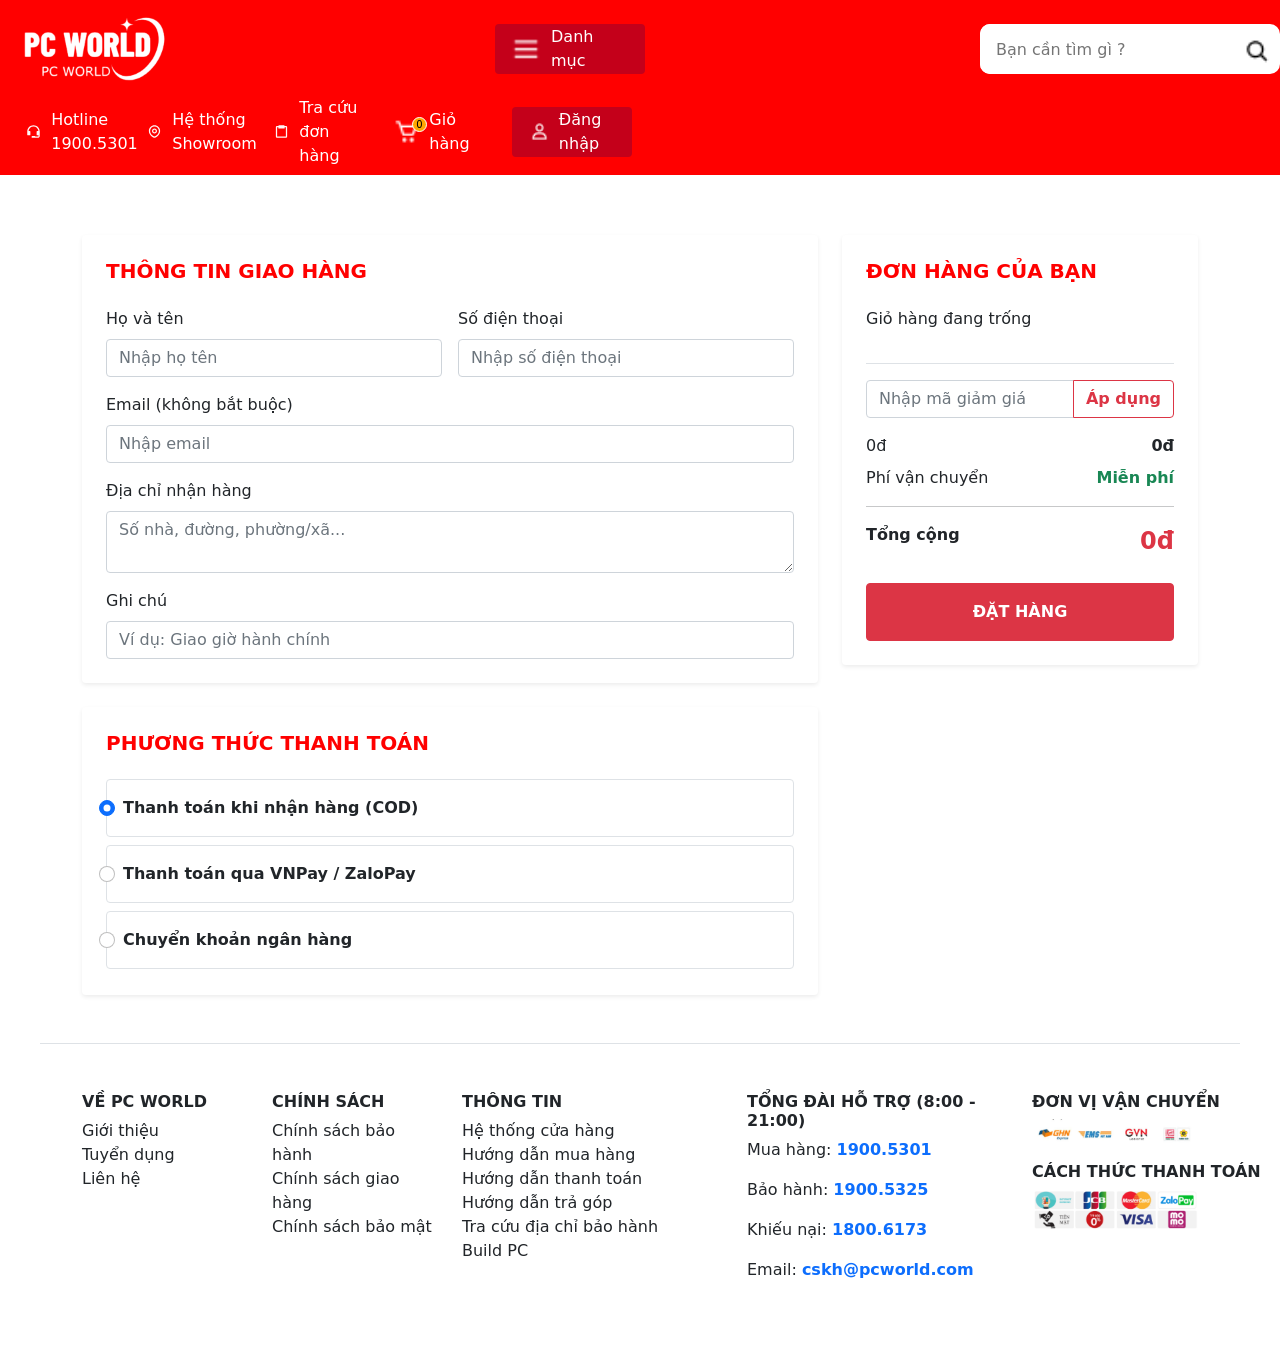
<file: pages/checkout.html>
<!doctype html>
<html lang="en">
  <head>
    <meta charset="UTF-8" />
    <meta name="viewport" content="width=device-width, initial-scale=1.0" />
    <!-- favicon -->
    <link rel="shortcut icon" href="../assets/img/logo (1).png" type="image/x-icon">
    <!-- Nhúng boostrap -->
    <link rel="stylesheet" href="../assets/bootstrap/css/bootstrap.css" />
    <link
      rel="stylesheet"
      href="../assets/bootstrap/css/bootstrap.min.css"
    />
    <!-- LINK CSS -->
    <link rel="stylesheet" href="../assets/bootstrap/css/style.css" />
    <link rel="stylesheet" href="../assets/bootstrap/css/responsive.css">
    <title>PC WORLD</title>
  </head>
  <body>
    <div class="container-fluid p-0 container-web">
      <!-- HEADER -->
          <div class="wrapper">
          <header>
            <a href="../index.html"
              ><img src="../assets/img/logo (1).png" class="logo" alt="Logo"
            /></a>
            <div class="danhMuc">
              <img
                src="../assets/img/menu (1).png"
                style="height: 30px"
                alt="Hamberger"
              />
              <span>Danh mục</span>
            </div>
            <!-- search -->
            <div class="search">
              <input type="text" id="searchInput" placeholder="Bạn cần tìm gì ?" />
              <div id="searchResults" class="search-results"></div>
              <a href="productPage.html">
                <img
                  src="../assets/img/search.png"
                  alt="search"
                  style="width: 25px"
                />
              </a>
            </div>
            <!-- thông tin -->
            <ul class="header-info">
              <li>
                <a href="../index.html">
                  <img
                    src="../assets/img/headphone-mic.png"
                    alt="headphone-mic" 
                  />
                  <span>Hotline 1900.5301</span>
                </a>
              </li>
              <li>
                <a href="../index.html">
                  <img src="../assets/img/location-alt.png" alt="location-alt" />
                  <span>Hệ thống Showroom</span>
                </a>
              </li>
              <li>
                <a href="../index.html">
                  <img
                    src="../assets/img/clipboard.png"
                    style="font-size: 10px"
                    alt="clipboard"
                  />
                  <span>Tra cứu đơn hàng</span>
                </a>
              </li>
              <li>
                <a href="cart.html" class="cart">
                  <img src="../assets/img/cart.png" alt="cart" />
                  <span>Giỏ hàng</span>
                  <span class="number" id="cartCount">0</span>
                </a>
              </li>
              <li class="user">
                <a href="#">
                  <img src="../assets/img/user.png" alt="user" />
                  <span>Đăng nhập</span>
                </a>
              </li>
            </ul>
            <!-- hamburger mobile -->
          <div class="hamburger d-lg-none">
             <img src="../assets/img/menu (1).png" alt="menu" style="width: 30px;"/>
          </div>
          </header>
  
  
        </div>
      <!-- Show sản phẩm -->
      <div class="show">
        <div class="mega-menu">
          <ul>
            <li>
              <div class="content">
                <img src="../assets/img/laptop (1).png" alt="laptop" />
                <span>Laptop </span>
              </div>
              <img src="../assets/img/caret-big-right.png" alt="" />
            </li>
            <div class="sub1">
              <div class="row">
                <div class="col-lg-3">
                  <h4>Laptop</h4>
                  <div>ASUS OLED Series</div>
                  <div>Vivobook Series</div>
                  <div>Zenbook Series</div>
                </div>
                <div class="col-lg-3">
                  <h4>Laptop ACER</h4>
                  <div>Aspire Series</div>
                  <div>Swift Series</div>
                </div>
                <div class="col-lg-3">
                  <h4>Laptop MSI</h4>
                  <div>Modern Series</div>
                  <div>Prestige Series</div>
                </div>
                <div class="col-lg-3">
                  <h4>Laptop Lenovo</h4>
                  <div>Thinkbook Series</div>
                  <div>Ideapad Series</div>
                  <div>Thinkpad Series</div>
                  <div>Yoga Series</div>
                </div>
              </div>
              <!--  -->
              <div class="row">
                <div class="col-lg-3">
                  <h4>Thương hiệu</h4>
                  <div>ASUS</div>
                  <div>ACER</div>
                  <div>MSI</div>
                  <div>DELL</div>
                  <div>HP - Pavilion</div>
                </div>
                <div class="col-lg-3">
                  <h4>Giá bán</h4>
                  <div>Dưới 15 triệu</div>
                  <div>Từ 15 đến 20 triệu</div>
                  <div>Trên 20 triệu</div>
                </div>
                <div class="col-lg-3">
                  <h4>CPU Intel - AMD</h4>
                  <div>Intel Core i3</div>
                  <div>Intel Core i5</div>
                  <div>Intel Core i7</div>
                  <div>AMD Ryzen</div>
                </div>
                <div class="col-lg-3">
                  <h4>Nhu cầu sử dụng</h4>
                  <div>Đồ họa - Studio</div>
                  <div>Học sinh - Sinh viên</div>
                  <div>Thinkpad Series</div>
                  <div>Mỏng nhẹ cao cấp</div>
                </div>
              </div>
            </div>
            <li>
              <div class="content">
                <img src="../assets/img/laptop.png" alt="pc" />
                <span>PC</span>
              </div>
              <img src="../assets/img/caret-big-right.png" alt="" />
            </li>
            <div class="sub2">
              <div class="row">
                <div class="col-lg-3">
                  <h4>PC THEO GIÁ</h4>
                  <div>PC DƯỚI 30 TRIỆU</div>
                  <div>PC TỪ 30 - 50 TRIỆUs</div>
                  <div>PC TỪ 50 - 70 TRIỆU</div>
                  <div>PC TỪ 70 - 100 TRIỆU</div>
                  <div>PC TỪ 100 - 200 TRIỆU</div>
                  <div>PC TRÊN 200 TRIỆU</div>
                </div>
                <div class="col-lg-3">
                  <h4>PC RTX 50 Series</h4>
                  <div>PC RTX 5090</div>
                  <div>PC RTX 5080</div>
                  <div>PC RTX 5070Ti</div>
                  <div>PC RTX 5070</div>
                  <div>PC RTX 5060Ti</div>
                </div>
                <div class="col-lg-3">
                  <h4>PC theo cấu hình VGA</h4>
                  <div>PC RTX 5060 (HOT)</div>
                  <div>PC RTX 5050</div>
                  <div>PC RTX 3060 (HOT)</div>
                  <div>PC RTX 3050</div>
                </div>
                <div class="col-lg-3">
                  <h4>PC theo cấu hình VGA</h4>
                  <div>PC RTX 5060Ti</div>
                  <div>PC RTX 5070</div>
                  <div>PC RTX 5070Ti</div>
                  <div>PC RTX 5080</div>
                  <div>PC RTX 5090</div>
                </div>
              </div>
              <!-- Hàng 2 -->
              <div class="row">
                <div class="col-lg-3">
                  <h4>PC theo CPU AMD</h4>
                  <div>PC AMD R3</div>
                  <div>PC AMD R5 (HOT)</div>
                  <div>MPC AMD R7SI</div>
                  <div>PC AMD R9</div>
                </div>
                <div class="col-lg-3">
                  <h4>CPU - Bộ vi xử lý Intel</h4>
                  <div>CPU Intel Core Ultra Series 2 (Mới)</div>
                  <div>CPU Intel 9</div>
                  <div>CPU Intel 7</div>
                </div>
                <div class="col-lg-3">
                  <h4>PC theo CPU Intel</h4>
                  <div>PC Ultra 5</div>
                  <div>PC Ultra 7</div>
                  <div>PC Ultra 9</div>
                </div>
                <div class="col-lg-3">
                  <h4>PC Văn phòng</h4>
                  <div>Homework Athlon - Giá chỉ 3.990k</div>
                  <div>Homework R3 - Giá chỉ 5,690k</div>
                </div>
              </div>
            </div>
            <li>
              <div class="content">
                <img src="../assets/img/widget.png" alt="linh kiện" />
                <span>Linh kiện máy tính</span>
              </div>
              <img src="../assets/img/caret-big-right.png" alt="" />
            </li>
            <div class="sub3">
              <div class="row">
                <div class="col-lg-3">
                  <h4>Laptop</h4>
                  <div>ASUS OLED Series</div>
                  <div>Vivobook Series</div>
                  <div>Zenbook Series</div>
                </div>
                <div class="col-lg-3">
                  <h4>Laptop ACER</h4>
                  <div>Aspire Series</div>
                  <div>Swift Series</div>
                </div>
                <div class="col-lg-3">
                  <h4>Laptop MSI</h4>
                  <div>Modern Series</div>
                  <div>Prestige Series</div>
                </div>
                <div class="col-lg-3">
                  <h4>Laptop Lenovo</h4>
                  <div>Thinkbook Series</div>
                  <div>Ideapad Series</div>
                  <div>Thinkpad Series</div>
                  <div>Yoga Series</div>
                </div>
              </div>
              <!--  -->
              <div class="row">
                <div class="col-lg-3">
                  <h4>Thương hiệu</h4>
                  <div>ASUS</div>
                  <div>ACER</div>
                  <div>MSI</div>
                  <div>DELL</div>
                  <div>HP - Pavilion</div>
                </div>
                <div class="col-lg-3">
                  <h4>Giá bán</h4>
                  <div>Dưới 15 triệu</div>
                  <div>Từ 15 đến 20 triệu</div>
                  <div>Trên 20 triệu</div>
                </div>
                <div class="col-lg-3">
                  <h4>CPU Intel - AMD</h4>
                  <div>Intel Core i3</div>
                  <div>Intel Core i5</div>
                  <div>Intel Core i7</div>
                  <div>AMD Ryzen</div>
                </div>
                <div class="col-lg-3">
                  <h4>Nhu cầu sử dụng</h4>
                  <div>Đồ họa - Studio</div>
                  <div>Học sinh - Sinh viên</div>
                  <div>Thinkpad Series</div>
                  <div>Mỏng nhẹ cao cấp</div>
                </div>
              </div>
            </div>
            <li>
              <div class="content">
                <img src="../assets/img/monitor.png" alt="Màn hình" />
                <span>Màn hình</span>
              </div>
              <img src="../assets/img/caret-big-right.png" alt="" />
            </li>
            <div class="sub4">
              <div class="row">
                <div class="col-lg-3">
                  <h4>Hãng sản xuất</h4>
                  <div>MSI</div>
                  <div>Samsung</div>
                  <div>Philips</div>
                  <div>E-Dra</div>
                </div>
                <div class="col-lg-3">
                  <h4>Giá tiền</h4>
                  <div>Dưới 5 triệu</div>
                  <div>Từ 5 triệu đến 10 triệu</div>
                  <div>Từ 10 triệu đến 20 triệu</div>
                  <div>Từ 20 triệu đến 30 triệu</div>
                  <div>Trên 30 triệu</div>
                </div>
                <div class="col-lg-3">
                  <h4>Độ Phân giải</h4>
                  <div>Màn hình Full HD</div>
                  <div>Màn hình 2K 1440p</div>
                  <div>Màn hình 4K UHD</div>
                  <div>Màn hình 6K</div>
                </div>
                <div class="col-lg-3">
                  <h4>Tần số quét</h4>
                  <div>60Hz</div>
                  <div>75Hzs</div>
                  <div>100Hz</div>
                  <div>144Hz</div>
                  <div>240Hz</div>
                </div>
              </div>
              <!--  -->
              <div class="row">
                <div class="col-lg-3">
                  <h4>Màn hình cong</h4>
                  <div>24" Curved</div>
                  <div>27" Curved</div>
                  <div>32" Curved</div>
                  <div>Trên 32" Curved</div>
                </div>
                <div class="col-lg-3">
                  <h4>Màn hình đồ họa</h4>
                  <div>Màn hình đồ họa 24"</div>
                  <div>Màn hình đồ họa 27"</div>
                  <div>Màn hình đồ họa 32"</div>
                </div>
                <div class="col-lg-3">
                  <h4>Phụ kiện màn hình</h4>
                  <div>Giá treo màn hình</div>
                  <div>Phụ kiện dây HDMI,DP,LAN</div>
                </div>
                <div class="col-lg-3">
                  <h4>Màn hình di động</h4>
                  <div>Full HD 1080p</div>
                  <div>2K 1440p</div>
                  <div>Có cảm ứng</div>
                </div>
              </div>
            </div>
            <li>
              <div class="content">
                <img src="../assets/img/keyboard.png" alt="bàn phím" />
                <span>Bàn phím và chuột</span>
              </div>
              <img src="../assets/img/caret-big-right.png" alt="" />
            </li>
            <div class="sub5">
              <div class="row">
                <div class="col-lg-3">
                  <h4>Thương hiệu bàn phím</h4>
                  <div>ASUSes</div>
                  <div>Logitech</div>
                  <div>Razers</div>
                  <div>Leopold</div>
                  <div>Rapoo</div>
                  <div>VGN</div>
                  <div>MadLions</div>
                  <div>SKYLOONG</div>
                </div>
                <div class="col-lg-3">
                  <h4>Thương hiệu chuột</h4>
                  <div>Logitech</div>
                  <div>Razer</div>
                  <div>Corsair</div>
                  <div>Microsoft</div>
                  <div>Dare U</div>
                </div>
                <div class="col-lg-3">
                  <h4>Giá tiền</h4>
                  <div>Dưới 1 triệu</div>
                  <div>1 triệu - 2 triệu</div>
                  <div>2 triệu - 3 triệu</div>
                  <div>3 triệu - 4 triệu</div>
                  <div>Trên 4 triệu</div>
                </div>
                <div class="col-lg-3">
                  <h4>Kết nối</h4>
                  <div>Bluetooth</div>
                  <div>Wireless</div>
                </div>
              </div>
              <!--  -->
            </div>
            <li>
              <div class="content">
                <img src="../assets/img/headphone-alt-2.png" alt="tai nghe" />
                <span>Tai nghe</span>
              </div>
              <img src="../assets/img/caret-big-right.png" alt="" />
            </li>
            <div class="sub6">
              <div class="row">
                <div class="col-lg-3">
                  <h4>Thương hiệu tai nghe</h4>
                  <div>ASUS</div>
                  <div>HyperX</div>
                  <div>Corsair</div>
                  <div>Razer</div>
                  <div>ONIKUMA</div>
                </div>
                <div class="col-lg-3">
                  <h4>Thương hiệu tai nghe</h4>
                  <div>Steelseries</div>
                  <div>Rapoo</div>
                  <div>Logitech</div>
                  <div>Edifier</div>
                </div>
                <div class="col-lg-3">
                  <h4>Tai nghe theo giá</h4>
                  <div>Tai nghe dưới 1 triệu</div>
                  <div>Tai nghe 1 triệu đến 2 triệu</div>
                  <div>Tai nghe 2 đến 3 triệu</div>
                  <div>Tai nghe 3 đến 4 triệu</div>
                  <div>Tai nghe trên 4 triệu</div>
                </div>
                <div class="col-lg-3">
                  <h4>Kiểu kết nối</h4>
                  <div>Tai nghe Wireless</div>
                  <div>Tai nghe Bluetooth</div>
                </div>
              </div>
              <!--  Hàng 2-->
              <div class="row">
                <div class="col-lg-3">
                  <h4>Kiểu tai nghe</h4>
                  <div>Tai nghe Over-ear</div>
                  <div>Tai nghe Gaming In-ear</div>
                </div>
                </div>
              </div>
            </div>
          </ul>
        </div>
    <!-- Đăng nhập -->
       <div class="login">
        <div class="header__login">
          <div>Đăng nhập tài khoản</div>
          <div onclick="closeLogin()">x</div>
        </div>
        <form action="">
          <label for="user">Tài khoản</label>
          <input name="user" type="text" placeholder="Nhập tên tài khoản hoặc email">
           <label for="password">Mật khẩu</label>
          <input name="password" type="password" placeholder="Nhập mật khẩu">
                  <div class="quenMatKhau">
          <div>
            <input type="checkbox">
            <span>Ghi nhớ mật khẩu</span>
          </div>
          <a href="#">Quên mật khẩu</a>
          </div>
          <button onclick="return alert('Bạn đã đăng nhập thành công')" type="submit" class="btn btn-danger" style="margin-top: 20px;">Đăng nhập</button>
          <span onclick="openRegister()" style="text-align: center;">Bạn chưa có tài khoản? <a href="#register" style="text-decoration: none;">Đăng ký tài khoản</a></span>
        </form>
    
       </div>
       <!-- Đăng ký -->
      <div class="register">
        <div class="header__register">
          <div>Đăng ký tài khoản PC WORLD</div>
          <div onclick="closeLogin()">x</div>
        </div>
        <form action="" id="registerForm" onsubmit="return validateRegister()">
          <label for="user">Họ và tên</label>
          <input id="fullname" name="user" type="text" placeholder="Nhập họ và tên">
          <label for="password">Email</label>
          <input id="email" name="password" type="email" placeholder="Nhập email">
          <label for="user">Số điện thoại</label>
          <input id="phone" name="user" type="tel" placeholder="Nhập số điện thoại">
          <label for="user">Mật khẩu</label>
          <input id="password" name="user" type="text" placeholder="Nhập mật khẩu">
          <label for="user">Xác nhận mật khẩu</label>
          <input id="confirmPassword" name="user" type="text" placeholder="Nhập lại mật khẩu">
          <button type="submit" class="btn btn-danger" style="margin-top: 20px;">Đăng ký</button>
          <span onclick="backToLogin()" style="text-align: center;">Bạn đã có tài khoản?<a style="text-decoration: none;" href="#">Đăng nhập</a></span>
        </form>
    
      </div>   
          <nav aria-label="breadcrumb" class="breadcrumb-container">
        <ol class="breadcrumb-modern">
        <li class="breadcrumb-item-modern">
            <a href="cart.html">
                <span>Giỏ hàng</span>
            </a>
        </li>
        <li class="breadcrumb-separator">›</li>
        <li class="breadcrumb-item-modern active">
            <span>Trang thanh toán</span>
        </li>
        </ol>
    </nav>
      <!-- Phần nội dung của từng trang -->
      <main class="container my-5 pt-4">
  <div class="row g-4">
    <div class="col-lg-8">
      <div class="p-4 mb-4 bg-white rounded shadow-sm">
        <h5 style="color: red;" class="fw-bold text-uppercase mb-4">Thông tin giao hàng</h5>

        <div class="row g-3">
          <div class="col-md-6">
            <label class="form-label">Họ và tên</label>
            <input type="text" class="form-control" placeholder="Nhập họ tên">
          </div>

          <div class="col-md-6">
            <label class="form-label">Số điện thoại</label>
            <input type="tel" class="form-control" placeholder="Nhập số điện thoại">
          </div>

          <div class="col-12">
            <label class="form-label">Email (không bắt buộc)</label>
            <input type="email" class="form-control" placeholder="Nhập email">
          </div>

          <div class="col-12">
            <label class="form-label">Địa chỉ nhận hàng</label>
            <textarea class="form-control" rows="2" placeholder="Số nhà, đường, phường/xã..."></textarea>
          </div>

          <div class="col-12">
            <label class="form-label">Ghi chú</label>
            <input type="text" class="form-control" placeholder="Ví dụ: Giao giờ hành chính">
          </div>
        </div>
      </div>

      <div class="p-4 bg-white rounded shadow-sm">
        <h5 style="color: red;" class="fw-bold text-uppercase mb-4">Phương thức thanh toán</h5>

        <div class="form-check border p-3 mb-2 rounded">
          <input class="form-check-input" type="radio" name="payment" checked>
          <label class="form-check-label fw-bold">
            Thanh toán khi nhận hàng (COD)
          </label>
        </div>

        <div class="form-check border p-3 mb-2 rounded">
          <input class="form-check-input" type="radio" name="payment">
          <label class="form-check-label fw-bold">
            Thanh toán qua VNPay / ZaloPay
          </label>
        </div>

        <div class="form-check border p-3 rounded">
          <input class="form-check-input" type="radio" name="payment">
          <label class="form-check-label fw-bold">
            Chuyển khoản ngân hàng
          </label>
        </div>
      </div>
    </div>

    <div class="col-lg-4">
      <div class="p-4 bg-white rounded shadow-sm">
        <h5 style="color: red;" class="fw-bold text-uppercase mb-4">Đơn hàng của bạn</h5>

        <div class="mb-3 border-bottom pb-3" id="checkoutList"></div>

        <div class="input-group mb-3">
          <input type="text" class="form-control" placeholder="Nhập mã giảm giá">
          <button class="btn btn-outline-danger fw-bold">Áp dụng</button>
        </div>

        <div class="d-flex justify-content-between mb-2">
          <span id="checkoutSubtotal">Tạm tính</span>
          <span id="checkoutTotal" class="fw-bold">0đ</span>
        </div>

        <div class="d-flex justify-content-between mb-2">
          <span>Phí vận chuyển</span>
          <span class="text-success fw-bold">Miễn phí</span>
        </div>

        <hr>

        <div class="d-flex justify-content-between mb-4">
          <span class="fw-bold">Tổng cộng</span>
          <span id="totalPrice" class="fw-bold fs-4 text-danger">0đ</span>
        </div>

        <button id="orderBtn" onclick="placeOrder()" class="btn btn-danger w-100 py-3 fw-bold text-uppercase">
          Đặt hàng
        </button>
      </div>
    </div>

  </div>
</main>





      <!-- FOOTER -->
      <footer class="bg-white border-top mt-5">
        <div class="container py-5">
          <!-- footer cho desktop -->
          <div class="row d-none d-lg-flex">
            <div class="col-lg-2">
              <h6 class="fw-bold">VỀ PC WORLD</h6>
              <ul class="list-unstyled">
                <li>Giới thiệu</li>
                <li>Tuyển dụng</li>
                <li>Liên hệ</li>
              </ul>
            </div>

            <div class="col-lg-2">
              <h6 class="fw-bold">CHÍNH SÁCH</h6>
              <ul class="list-unstyled">
                <li>Chính sách bảo hành</li>
                <li>Chính sách giao hàng</li>
                <li>Chính sách bảo mật</li>
              </ul>
            </div>

            <div class="col-lg-3">
              <h6 class="fw-bold">THÔNG TIN</h6>
              <ul class="list-unstyled">
                <li>Hệ thống cửa hàng</li>
                <li>Hướng dẫn mua hàng</li>
                <li>Hướng dẫn thanh toán</li>
                <li>Hướng dẫn trả góp</li>
                <li>Tra cứu địa chỉ bảo hành</li>
                <li>Build PC</li>
              </ul>
            </div>

            <div class="col-lg-3">
              <h6 class="fw-bold">TỔNG ĐÀI HỖ TRỢ (8:00 - 21:00)</h6>
              <p>Mua hàng: <strong class="text-primary">1900.5301</strong></p>
              <p>Bảo hành: <strong class="text-primary">1900.5325</strong></p>
              <p>Khiếu nại: <strong class="text-primary">1800.6173</strong></p>
              <p>
                Email: <strong class="text-primary">cskh@pcworld.com</strong>
              </p>
            </div>

            <div class="col-lg-2">
              <h6 style="width: 250px" class="fw-bold">ĐƠN VỊ VẬN CHUYỂN</h6>
              <img
                src="../assets/img/donViGiaoHang.jpg"
                style="width: 100%"
                alt="đơn vị giao hàng"
              />
              <h6 style="width: 250px" class="fw-bold mt-3">
                CÁCH THỨC THANH TOÁN
              </h6>
              <img
                src="../assets/img/cachThucGiaoHang.png"
                style="width: 100%"
                alt="đơn vị giao hàng"
              />
            </div>
          </div>

          <!-- ===== Response cho mobile ===== -->
          <div class="accordion d-block d-lg-none" id="footerAccordion">
            <div class="accordion-item">
              <h2 class="accordion-header">
                <button
                  class="accordion-button"
                  data-bs-toggle="collapse"
                  data-bs-target="#about"
                >
                  VỀ PC WORLD
                </button>
              </h2>
              <div id="about" class="accordion-collapse collapse show">
                <div class="accordion-body">
                  <p>Giới thiệu</p>
                  <p>Tuyển dụng</p>
                  <p>Liên hệ</p>
                </div>
              </div>
            </div>

            <div class="accordion-item">
              <h2 class="accordion-header">
                <button
                  class="accordion-button collapsed"
                  data-bs-toggle="collapse"
                  data-bs-target="#policy"
                >
                  CHÍNH SÁCH
                </button>
              </h2>
              <div id="policy" class="accordion-collapse collapse">
                <div class="accordion-body">
                  <p>Chính sách bảo hành</p>
                  <p>Chính sách giao hàng</p>
                  <p>Chính sách bảo mật</p>
                </div>
              </div>
            </div>

            <div class="accordion-item">
              <h2 class="accordion-header">
                <button
                  class="accordion-button collapsed"
                  data-bs-toggle="collapse"
                  data-bs-target="#info"
                >
                  THÔNG TIN
                </button>
              </h2>
              <div id="info" class="accordion-collapse collapse">
                <div class="accordion-body">
                  <p>Hệ thống cửa hàng</p>
                  <p>Hướng dẫn mua hàng</p>
                  <p>Hướng dẫn thanh toán</p>
                  <p>Hướng dẫn trả góp</p>
                  <p>Build PC</p>
                </div>
              </div>
            </div>

            <div class="accordion-item">
              <h2 class="accordion-header">
                <button
                  class="accordion-button collapsed"
                  data-bs-toggle="collapse"
                  data-bs-target="#support"
                >
                  TỔNG ĐÀI HỖ TRỢ (8:00 - 21:00)
                </button>
              </h2>
              <div id="support" class="accordion-collapse collapse">
                <div class="accordion-body">
                  <p>Mua hàng: 1900.5301</p>
                  <p>Bảo hành: 1900.5325</p>
                  <p>Khiếu nại: 1800.6173</p>
                  <p>Email: cskh@pcworld.com</p>
                </div>
              </div>
            </div>

            <div class="accordion-item">
              <h2 class="accordion-header">
                <button
                  class="accordion-button collapsed"
                  data-bs-toggle="collapse"
                >
                  ĐƠN VỊ VẬN CHUYỂN
                </button>
              </h2>
            </div>

            <div class="accordion-item">
              <h2 class="accordion-header">
                <button
                  class="accordion-button collapsed"
                  data-bs-toggle="collapse"
                >
                  CÁCH THỨC THANH TOÁN
                </button>
              </h2>
            </div>
          </div>
        </div>
      </footer>
    </div>
    <!-- Nhúng script -->
    <script src="../assets/bootstrap/js/bootstrap.bundle.min.js"></script>
    <script src="../assets/bootstrap/js/header.js"></script>
    <script src="../assets/bootstrap/js/products.js"></script>
    <script src="../assets/bootstrap/js/cart.js"></script>
    <script src="../assets/bootstrap/js/checkout.js"></script>
    <script src="../assets/bootstrap/js/home.js"></script>
  </body>
</html>
</file>
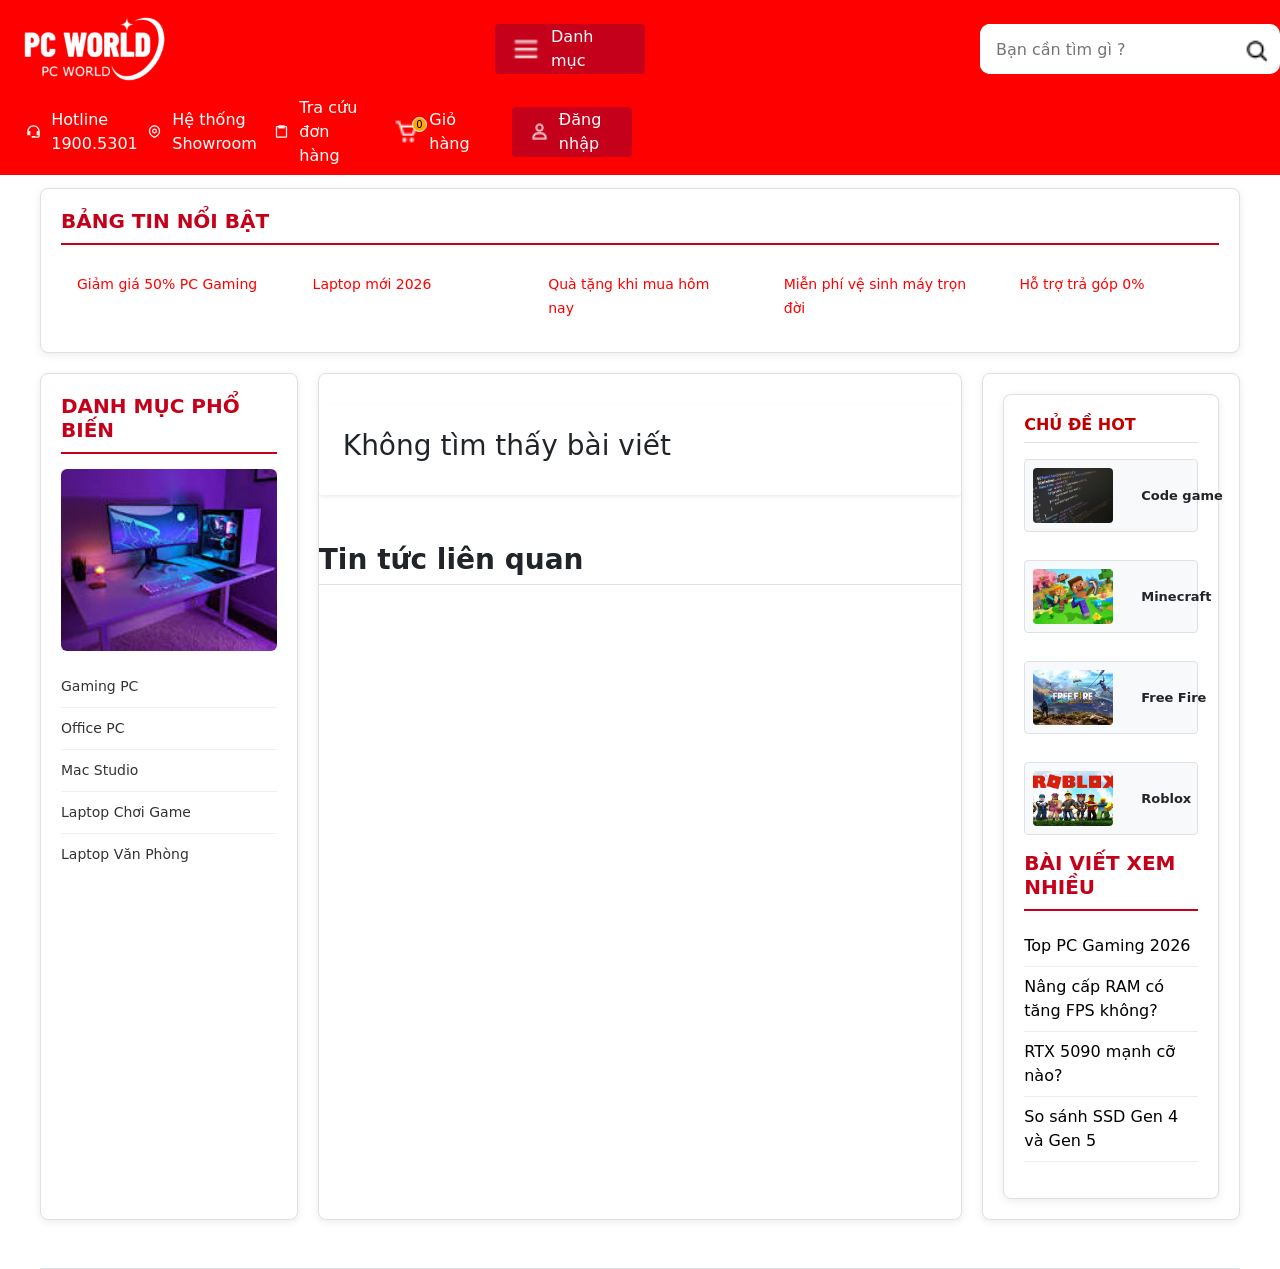
<file: pages/newsDetail.html>
<!doctype html>
<html lang="vi">
  <head>
    <meta charset="UTF-8" />
    <meta name="viewport" content="width=device-width, initial-scale=1.0" />
    <!-- favicon -->
    <link rel="shortcut icon" href="../assets/img/logo (1).png" type="image/x-icon">
    <!-- Nhung font awesome -->
    <link
      rel="stylesheet"
      href="https://cdnjs.cloudflare.com/ajax/libs/font-awesome/6.4.0/css/all.min.css"
    />
    <!-- Nhúng boostrap -->
    <link rel="stylesheet" href="../assets/bootstrap/css/bootstrap.css" />
    <link rel="stylesheet" href="../assets/bootstrap/css/bootstrap.min.css" />
    <!-- LINK CSS -->
    <link rel="stylesheet" href="../assets/bootstrap/css/style.css" />
    <link rel="stylesheet" href="../assets/bootstrap/css/responsive.css" />
    <link rel="stylesheet" href="../assets/bootstrap/css/new.css">
    <title>PC WORLD</title>
    <style>
      h2 {
        color: red;
        padding: 16px;
        text-transform: uppercase;
        font-weight: bold;
      }

      .article-meta {
        color: #6c757d;
        font-size: 0.9rem;
        margin-bottom: 15px;
      }
      .article-body h3 {
        color: #333;
        font-weight: bold;
        margin-top: 20px;
      }
      .article-body p {
        line-height: 1.6;
        text-align: justify;
      }
      .article-thumbnail img {
        width: 100%;
        height: auto;
        border-radius: 8px;
      }

      .main-content {
        padding-top: 15px;
      }
    </style>
  </head>
  <body>
    <div class="container-fluid p-0 container-web">
      <!-- header -->
        <div class="wrapper">
          <header>
            <a href="../index.html"
              ><img src="../assets/img/logo (1).png" class="logo" alt="Logo"
            /></a>
            <div class="danhMuc">
              <img
                src="../assets/img/menu (1).png"
                style="height: 30px"
                alt="Hamberger"
              />
              <span>Danh mục</span>
            </div>
            <!-- search -->
            <div class="search">
              <input type="text" id="searchInput" placeholder="Bạn cần tìm gì ?" />
              <div id="searchResults" class="search-results"></div>
              <a href="productPage.html">
                <img
                  src="../assets/img/search.png"
                  alt="search"
                  style="width: 25px"
                />
              </a>
            </div>
            <!-- thông tin -->
            <ul class="header-info">
              <li>
                <a href="../index.html">
                  <img
                    src="../assets/img/headphone-mic.png"
                    alt="headphone-mic" 
                  />
                  <span>Hotline 1900.5301</span>
                </a>
              </li>
              <li>
                <a href="../index.html">
                  <img src="../assets/img/location-alt.png" alt="location-alt" />
                  <span>Hệ thống Showroom</span>
                </a>
              </li>
              <li>
                <a href="../index.html">
                  <img
                    src="../assets/img/clipboard.png"
                    style="font-size: 10px"
                    alt="clipboard"
                  />
                  <span>Tra cứu đơn hàng</span>
                </a>
              </li>
              <li>
                <a href="cart.html" class="cart">
                  <img src="../assets/img/cart.png" alt="cart" />
                  <span>Giỏ hàng</span>
                  <span class="number" id="cartCount">0</span>
                </a>
              </li>
              <li class="user">
                <a href="#">
                  <img src="../assets/img/user.png" alt="user" />
                  <span>Đăng nhập</span>
                </a>
              </li>
            </ul>
            <!-- hamburger mobile -->
          <div class="hamburger d-lg-none">
             <img src="../assets/img/menu (1).png" alt="menu" style="width: 30px;"/>
          </div>
          </header>
  
  
        </div>
        <!-- Show sản phẩm -->
        <div class="show">
          <div class="mega-menu">
            <ul>
              <li>
                <div class="content">
                  <img src="../assets/img/laptop (1).png" alt="laptop" />
                  <span>Laptop </span>
                </div>
                <img src="../assets/img/caret-big-right.png" alt="" />
              </li>
              <div class="sub1">
                <div class="row">
                  <div class="col-lg-3">
                    <h4>Laptop</h4>
                    <div>ASUS OLED Series</div>
                    <div>Vivobook Series</div>
                    <div>Zenbook Series</div>
                  </div>
                  <div class="col-lg-3">
                    <h4>Laptop ACER</h4>
                    <div>Aspire Series</div>
                    <div>Swift Series</div>
                  </div>
                  <div class="col-lg-3">
                    <h4>Laptop MSI</h4>
                    <div>Modern Series</div>
                    <div>Prestige Series</div>
                  </div>
                  <div class="col-lg-3">
                    <h4>Laptop Lenovo</h4>
                    <div>Thinkbook Series</div>
                    <div>Ideapad Series</div>
                    <div>Thinkpad Series</div>
                    <div>Yoga Series</div>
                  </div>
                </div>
                <!--  -->
                <div class="row">
                  <div class="col-lg-3">
                    <h4>Thương hiệu</h4>
                    <div>ASUS</div>
                    <div>ACER</div>
                    <div>MSI</div>
                    <div>DELL</div>
                    <div>HP - Pavilion</div>
                  </div>
                  <div class="col-lg-3">
                    <h4>Giá bán</h4>
                    <div>Dưới 15 triệu</div>
                    <div>Từ 15 đến 20 triệu</div>
                    <div>Trên 20 triệu</div>
                  </div>
                  <div class="col-lg-3">
                    <h4>CPU Intel - AMD</h4>
                    <div>Intel Core i3</div>
                    <div>Intel Core i5</div>
                    <div>Intel Core i7</div>
                    <div>AMD Ryzen</div>
                  </div>
                  <div class="col-lg-3">
                    <h4>Nhu cầu sử dụng</h4>
                    <div>Đồ họa - Studio</div>
                    <div>Học sinh - Sinh viên</div>
                    <div>Thinkpad Series</div>
                    <div>Mỏng nhẹ cao cấp</div>
                  </div>
                </div>
              </div>
              <li>
                <div class="content">
                  <img src="../assets/img/laptop.png" alt="pc" />
                  <span>PC</span>
                </div>
                <img src="../assets/img/caret-big-right.png" alt="" />
              </li>
              <div class="sub2">
                <div class="row">
                  <div class="col-lg-3">
                    <h4>PC THEO GIÁ</h4>
                    <div>PC DƯỚI 30 TRIỆU</div>
                    <div>PC TỪ 30 - 50 TRIỆUs</div>
                    <div>PC TỪ 50 - 70 TRIỆU</div>
                    <div>PC TỪ 70 - 100 TRIỆU</div>
                    <div>PC TỪ 100 - 200 TRIỆU</div>
                    <div>PC TRÊN 200 TRIỆU</div>
                  </div>
                  <div class="col-lg-3">
                    <h4>PC RTX 50 Series</h4>
                    <div>PC RTX 5090</div>
                    <div>PC RTX 5080</div>
                    <div>PC RTX 5070Ti</div>
                    <div>PC RTX 5070</div>
                    <div>PC RTX 5060Ti</div>
                  </div>
                  <div class="col-lg-3">
                    <h4>PC theo cấu hình VGA</h4>
                    <div>PC RTX 5060 (HOT)</div>
                    <div>PC RTX 5050</div>
                    <div>PC RTX 3060 (HOT)</div>
                    <div>PC RTX 3050</div>
                  </div>
                  <div class="col-lg-3">
                    <h4>PC theo cấu hình VGA</h4>
                    <div>PC RTX 5060Ti</div>
                    <div>PC RTX 5070</div>
                    <div>PC RTX 5070Ti</div>
                    <div>PC RTX 5080</div>
                    <div>PC RTX 5090</div>
                  </div>
                </div>
                <!-- Hàng 2 -->
                <div class="row">
                  <div class="col-lg-3">
                    <h4>PC theo CPU AMD</h4>
                    <div>PC AMD R3</div>
                    <div>PC AMD R5 (HOT)</div>
                    <div>MPC AMD R7SI</div>
                    <div>PC AMD R9</div>
                  </div>
                  <div class="col-lg-3">
                    <h4>CPU - Bộ vi xử lý Intel</h4>
                    <div>CPU Intel Core Ultra Series 2 (Mới)</div>
                    <div>CPU Intel 9</div>
                    <div>CPU Intel 7</div>
                  </div>
                  <div class="col-lg-3">
                    <h4>PC theo CPU Intel</h4>
                    <div>PC Ultra 5</div>
                    <div>PC Ultra 7</div>
                    <div>PC Ultra 9</div>
                  </div>
                  <div class="col-lg-3">
                    <h4>PC Văn phòng</h4>
                    <div>Homework Athlon - Giá chỉ 3.990k</div>
                    <div>Homework R3 - Giá chỉ 5,690k</div>
                  </div>
                </div>
              </div>
              <li>
                <div class="content">
                  <img src="../assets/img/widget.png" alt="linh kiện" />
                  <span>Linh kiện máy tính</span>
                </div>
                <img src="../assets/img/caret-big-right.png" alt="" />
              </li>
              <div class="sub3">
                <div class="row">
                  <div class="col-lg-3">
                    <h4>Laptop</h4>
                    <div>ASUS OLED Series</div>
                    <div>Vivobook Series</div>
                    <div>Zenbook Series</div>
                  </div>
                  <div class="col-lg-3">
                    <h4>Laptop ACER</h4>
                    <div>Aspire Series</div>
                    <div>Swift Series</div>
                  </div>
                  <div class="col-lg-3">
                    <h4>Laptop MSI</h4>
                    <div>Modern Series</div>
                    <div>Prestige Series</div>
                  </div>
                  <div class="col-lg-3">
                    <h4>Laptop Lenovo</h4>
                    <div>Thinkbook Series</div>
                    <div>Ideapad Series</div>
                    <div>Thinkpad Series</div>
                    <div>Yoga Series</div>
                  </div>
                </div>
                <!--  -->
                <div class="row">
                  <div class="col-lg-3">
                    <h4>Thương hiệu</h4>
                    <div>ASUS</div>
                    <div>ACER</div>
                    <div>MSI</div>
                    <div>DELL</div>
                    <div>HP - Pavilion</div>
                  </div>
                  <div class="col-lg-3">
                    <h4>Giá bán</h4>
                    <div>Dưới 15 triệu</div>
                    <div>Từ 15 đến 20 triệu</div>
                    <div>Trên 20 triệu</div>
                  </div>
                  <div class="col-lg-3">
                    <h4>CPU Intel - AMD</h4>
                    <div>Intel Core i3</div>
                    <div>Intel Core i5</div>
                    <div>Intel Core i7</div>
                    <div>AMD Ryzen</div>
                  </div>
                  <div class="col-lg-3">
                    <h4>Nhu cầu sử dụng</h4>
                    <div>Đồ họa - Studio</div>
                    <div>Học sinh - Sinh viên</div>
                    <div>Thinkpad Series</div>
                    <div>Mỏng nhẹ cao cấp</div>
                  </div>
                </div>
              </div>
              <li>
                <div class="content">
                  <img src="../assets/img/monitor.png" alt="Màn hình" />
                  <span>Màn hình</span>
                </div>
                <img src="../assets/img/caret-big-right.png" alt="" />
              </li>
              <div class="sub4">
                <div class="row">
                  <div class="col-lg-3">
                    <h4>Hãng sản xuất</h4>
                    <div>MSI</div>
                    <div>Samsung</div>
                    <div>Philips</div>
                    <div>E-Dra</div>
                  </div>
                  <div class="col-lg-3">
                    <h4>Giá tiền</h4>
                    <div>Dưới 5 triệu</div>
                    <div>Từ 5 triệu đến 10 triệu</div>
                    <div>Từ 10 triệu đến 20 triệu</div>
                    <div>Từ 20 triệu đến 30 triệu</div>
                    <div>Trên 30 triệu</div>
                  </div>
                  <div class="col-lg-3">
                    <h4>Độ Phân giải</h4>
                    <div>Màn hình Full HD</div>
                    <div>Màn hình 2K 1440p</div>
                    <div>Màn hình 4K UHD</div>
                    <div>Màn hình 6K</div>
                  </div>
                  <div class="col-lg-3">
                    <h4>Tần số quét</h4>
                    <div>60Hz</div>
                    <div>75Hzs</div>
                    <div>100Hz</div>
                    <div>144Hz</div>
                    <div>240Hz</div>
                  </div>
                </div>
                <!--  -->
                <div class="row">
                  <div class="col-lg-3">
                    <h4>Màn hình cong</h4>
                    <div>24" Curved</div>
                    <div>27" Curved</div>
                    <div>32" Curved</div>
                    <div>Trên 32" Curved</div>
                  </div>
                  <div class="col-lg-3">
                    <h4>Màn hình đồ họa</h4>
                    <div>Màn hình đồ họa 24"</div>
                    <div>Màn hình đồ họa 27"</div>
                    <div>Màn hình đồ họa 32"</div>
                  </div>
                  <div class="col-lg-3">
                    <h4>Phụ kiện màn hình</h4>
                    <div>Giá treo màn hình</div>
                    <div>Phụ kiện dây HDMI,DP,LAN</div>
                  </div>
                  <div class="col-lg-3">
                    <h4>Màn hình di động</h4>
                    <div>Full HD 1080p</div>
                    <div>2K 1440p</div>
                    <div>Có cảm ứng</div>
                  </div>
                </div>
              </div>
              <li>
                <div class="content">
                  <img src="../assets/img/keyboard.png" alt="bàn phím" />
                  <span>Bàn phím và chuột</span>
                </div>
                <img src="../assets/img/caret-big-right.png" alt="" />
              </li>
              <div class="sub5">
                <div class="row">
                  <div class="col-lg-3">
                    <h4>Thương hiệu bàn phím</h4>
                    <div>ASUSes</div>
                    <div>Logitech</div>
                    <div>Razers</div>
                    <div>Leopold</div>
                    <div>Rapoo</div>
                    <div>VGN</div>
                    <div>MadLions</div>
                    <div>SKYLOONG</div>
                  </div>
                  <div class="col-lg-3">
                    <h4>Thương hiệu chuột</h4>
                    <div>Logitech</div>
                    <div>Razer</div>
                    <div>Corsair</div>
                    <div>Microsoft</div>
                    <div>Dare U</div>
                  </div>
                  <div class="col-lg-3">
                    <h4>Giá tiền</h4>
                    <div>Dưới 1 triệu</div>
                    <div>1 triệu - 2 triệu</div>
                    <div>2 triệu - 3 triệu</div>
                    <div>3 triệu - 4 triệu</div>
                    <div>Trên 4 triệu</div>
                  </div>
                  <div class="col-lg-3">
                    <h4>Kết nối</h4>
                    <div>Bluetooth</div>
                    <div>Wireless</div>
                  </div>
                </div>
                <!--  -->
              </div>
              <li>
                <div class="content">
                  <img src="../assets/img/headphone-alt-2.png" alt="tai nghe" />
                  <span>Tai nghe</span>
                </div>
                <img src="../assets/img/caret-big-right.png" alt="" />
              </li>
              <div class="sub6">
                <div class="row">
                  <div class="col-lg-3">
                    <h4>Thương hiệu tai nghe</h4>
                    <div>ASUS</div>
                    <div>HyperX</div>
                    <div>Corsair</div>
                    <div>Razer</div>
                    <div>ONIKUMA</div>
                  </div>
                  <div class="col-lg-3">
                    <h4>Thương hiệu tai nghe</h4>
                    <div>Steelseries</div>
                    <div>Rapoo</div>
                    <div>Logitech</div>
                    <div>Edifier</div>
                  </div>
                  <div class="col-lg-3">
                    <h4>Tai nghe theo giá</h4>
                    <div>Tai nghe dưới 1 triệu</div>
                    <div>Tai nghe 1 triệu đến 2 triệu</div>
                    <div>Tai nghe 2 đến 3 triệu</div>
                    <div>Tai nghe 3 đến 4 triệu</div>
                    <div>Tai nghe trên 4 triệu</div>
                  </div>
                  <div class="col-lg-3">
                    <h4>Kiểu kết nối</h4>
                    <div>Tai nghe Wireless</div>
                    <div>Tai nghe Bluetooth</div>
                  </div>
                </div>
                <!--  Hàng 2-->
                <div class="row">
                  <div class="col-lg-3">
                    <h4>Kiểu tai nghe</h4>
                    <div>Tai nghe Over-ear</div>
                    <div>Tai nghe Gaming In-ear</div>
                  </div>
                  </div>
                </div>
              </div>
            </ul>
          </div>
        <!-- Đăng nhập -->
         <div class="login">
          <div class="header__login">
            <div>Đăng nhập tài khoản</div>
            <div onclick="closeLogin()">x</div>
          </div>
          <form action="">
            <label for="user">Tài khoản</label>
            <input name="user" type="text" placeholder="Nhập tên tài khoản hoặc email">
             <label for="password">Mật khẩu</label>
            <input name="password" type="password" placeholder="Nhập mật khẩu">
                    <div class="quenMatKhau">
            <div>
              <input type="checkbox">
              <span>Ghi nhớ mật khẩu</span>
            </div>
            <a href="#">Quên mật khẩu</a>
            </div>
            <button onclick="return alert('Bạn đã đăng nhập thành công')" type="submit" class="btn btn-danger" style="margin-top: 20px;">Đăng nhập</button>
            <span onclick="openRegister()" style="text-align: center;">Bạn chưa có tài khoản? <a href="#register" style="text-decoration: none;">Đăng ký tài khoản</a></span>
          </form>
      
         </div>
         <!-- Đăng ký -->
        <div class="register">
          <div class="header__register">
            <div>Đăng ký tài khoản PC WORLD</div>
            <div onclick="closeLogin()">x</div>
          </div>
          <form action="" id="registerForm" onsubmit="return validateRegister()">
            <label for="user">Họ và tên</label>
            <input id="fullname" name="user" type="text" placeholder="Nhập họ và tên">
            <label for="password">Email</label>
            <input id="email" name="password" type="email" placeholder="Nhập email">
            <label for="user">Số điện thoại</label>
            <input id="phone" name="user" type="tel" placeholder="Nhập số điện thoại">
            <label for="user">Mật khẩu</label>
            <input id="password" name="user" type="text" placeholder="Nhập mật khẩu">
            <label for="user">Xác nhận mật khẩu</label>
            <input id="confirmPassword" name="user" type="text" placeholder="Nhập lại mật khẩu">
            <button type="submit" class="btn btn-danger" style="margin-top: 20px;">Đăng ký</button>
            <span onclick="backToLogin()" style="text-align: center;">Bạn đã có tài khoản?<a style="text-decoration: none;" href="#">Đăng nhập</a></span>
          </form>
      
        </div>

      <nav aria-label="breadcrumb" class="breadcrumb-container">
        <ol class="breadcrumb-modern">
          <li class="breadcrumb-item-modern">
            <a href="../index.html"><span>Trang chủ</span></a>
          </li>
          <li class="breadcrumb-separator">›</li>
          <li class="breadcrumb-item-modern">
            <a href="newsPage.html"><span>Trang tin tức</span></a>
          </li>
          <li class="breadcrumb-separator">›</li>
          <li class="breadcrumb-item-modern active">
            <span id="breadcrumbTitle"></span>
          </li>
        </ol>
      </nav>

      <aside class="sidebar top-sidebar">
        <div class="sidebar-item">
          <h4>BẢNG TIN NỔI BẬT</h4>
          <div class="top-sidebar-content">
            <div class="news-item"><span>Giảm giá 50% PC Gaming</span></div>
            <div class="news-item"><span>Laptop mới 2026</span></div>
            <div class="news-item fw-bold" style="color: red">
              <span>Quà tặng khi mua hôm nay</span>
            </div>
            <div class="news-item fw-bold" style="color: red">
              <span>Miễn phí vệ sinh máy trọn đời</span>
            </div>
            <div class="news-item fw-bold" style="color: red">
              <span>Hỗ trợ trả góp 0%</span>
            </div>
          </div>
        </div>
      </aside>

      <main class="main-layout">
        <aside class="sidebar left-sidebar">
          <div class="sidebar-item">
            <h4>DANH MỤC PHỔ BIẾN</h4>
            <img src="../assets/img/danhmucphobien.jpg" alt="Ad" />
            <ul class="category-list">
              <li>Gaming PC</li>
              <li>Office PC</li>
              <li>Mac Studio</li>
              <li>Laptop Chơi Game</li>
              <li>Laptop Văn Phòng</li>
            </ul>
          </div>
        </aside>

        <div class="main-content">
          <article
            class="news-detail-article bg-white p-4 rounded shadow-sm mt-3"
            id="newsDetailContainer"
          >
          <!-- phần render nội dung tin theo id -->
          </article>

          <section class="related-news mt-5">
            <h3 class="border-bottom pb-2 fw-bold">Tin tức liên quan</h3>
            <div class="row mt-3" id="relatedNewsContainer">
            <!-- tin liên quan -->
            </div>
          </section>
        </div>

        <aside class="sidebar right-sidebar">
          <aside class="sidebar right-sidebar">
            <h3
              class="sidebar-title border-bottom pb-2 fw-bold"
              style="color: #c00000"
            >
              CHỦ ĐỀ HOT
            </h3>
            <div class="hot-topics mt-3">
              <div
                class="hot-item d-flex align-items-center mb-3 p-2 bg-light rounded border"
              >
                <img
                  src="../assets/img/codegame.jpg"
                  alt="Code game"
                  style="
                    width: 80px;
                    height: 55px;
                    object-fit: cover;
                    border-radius: 4px;
                  "
                />
                <p
                  class="mb-0 ms-3 fw-bold text-dark"
                  style="white-space: nowrap"
                >
                  Code game
                </p>
              </div>

              <div
                class="hot-item d-flex align-items-center mb-3 p-2 bg-light rounded border"
              >
                <img
                  src="../assets/img/tải xuống3.jpg"
                  alt="Minecraft"
                  style="
                    width: 80px;
                    height: 55px;
                    object-fit: cover;
                    border-radius: 4px;
                  "
                />
                <p
                  class="mb-0 ms-3 fw-bold text-dark"
                  style="white-space: nowrap"
                >
                  Minecraft
                </p>
              </div>

              <div
                class="hot-item d-flex align-items-center mb-3 p-2 bg-light rounded border"
              >
                <img
                  src="../assets/img/tải xuống4.jpg"
                  alt="Free Fire"
                  style="
                    width: 80px;
                    height: 55px;
                    object-fit: cover;
                    border-radius: 4px;
                  "
                />
                <p
                  class="mb-0 ms-3 fw-bold text-dark"
                  style="white-space: nowrap"
                >
                  Free Fire
                </p>
              </div>

              <div
                class="hot-item d-flex align-items-center mb-3 p-2 bg-light rounded border"
              >
                <img
                  src="../assets/img/tải xuống5.jpg"
                  alt="Roblox"
                  style="
                    width: 80px;
                    height: 55px;
                    object-fit: cover;
                    border-radius: 4px;
                  "
                />
                <p
                  class="mb-0 ms-3 fw-bold text-dark"
                  style="white-space: nowrap"
                >
                  Roblox
                </p>
              </div>
            </div>
            <div class="sidebar-item popular-posts" style="color: black;">
              <h4>BÀI VIẾT XEM NHIỀU</h4>
              <ul>
                <li>Top PC Gaming 2026</li>
                <li>Nâng cấp RAM có tăng FPS không?</li>
                <li>RTX 5090 mạnh cỡ nào?</li>
                <li>So sánh SSD Gen 4 và Gen 5</li>
              </ul>
            </div>
          </aside>
        </aside>
      </main>

      <footer class="bg-white border-top mt-5"></footer>
    </div>
    <script src="../assets/bootstrap/js/bootstrap.bundle.min.js"></script>
    <script src="../assets/bootstrap/js/header.js"></script>
    <script src="../assets/bootstrap/js/news.js"></script>
    <script src="../assets/bootstrap/js/newDetail.js"></script>
    <script src="../assets/bootstrap/js/home.js"></script>
  </body>
</html>
</file>
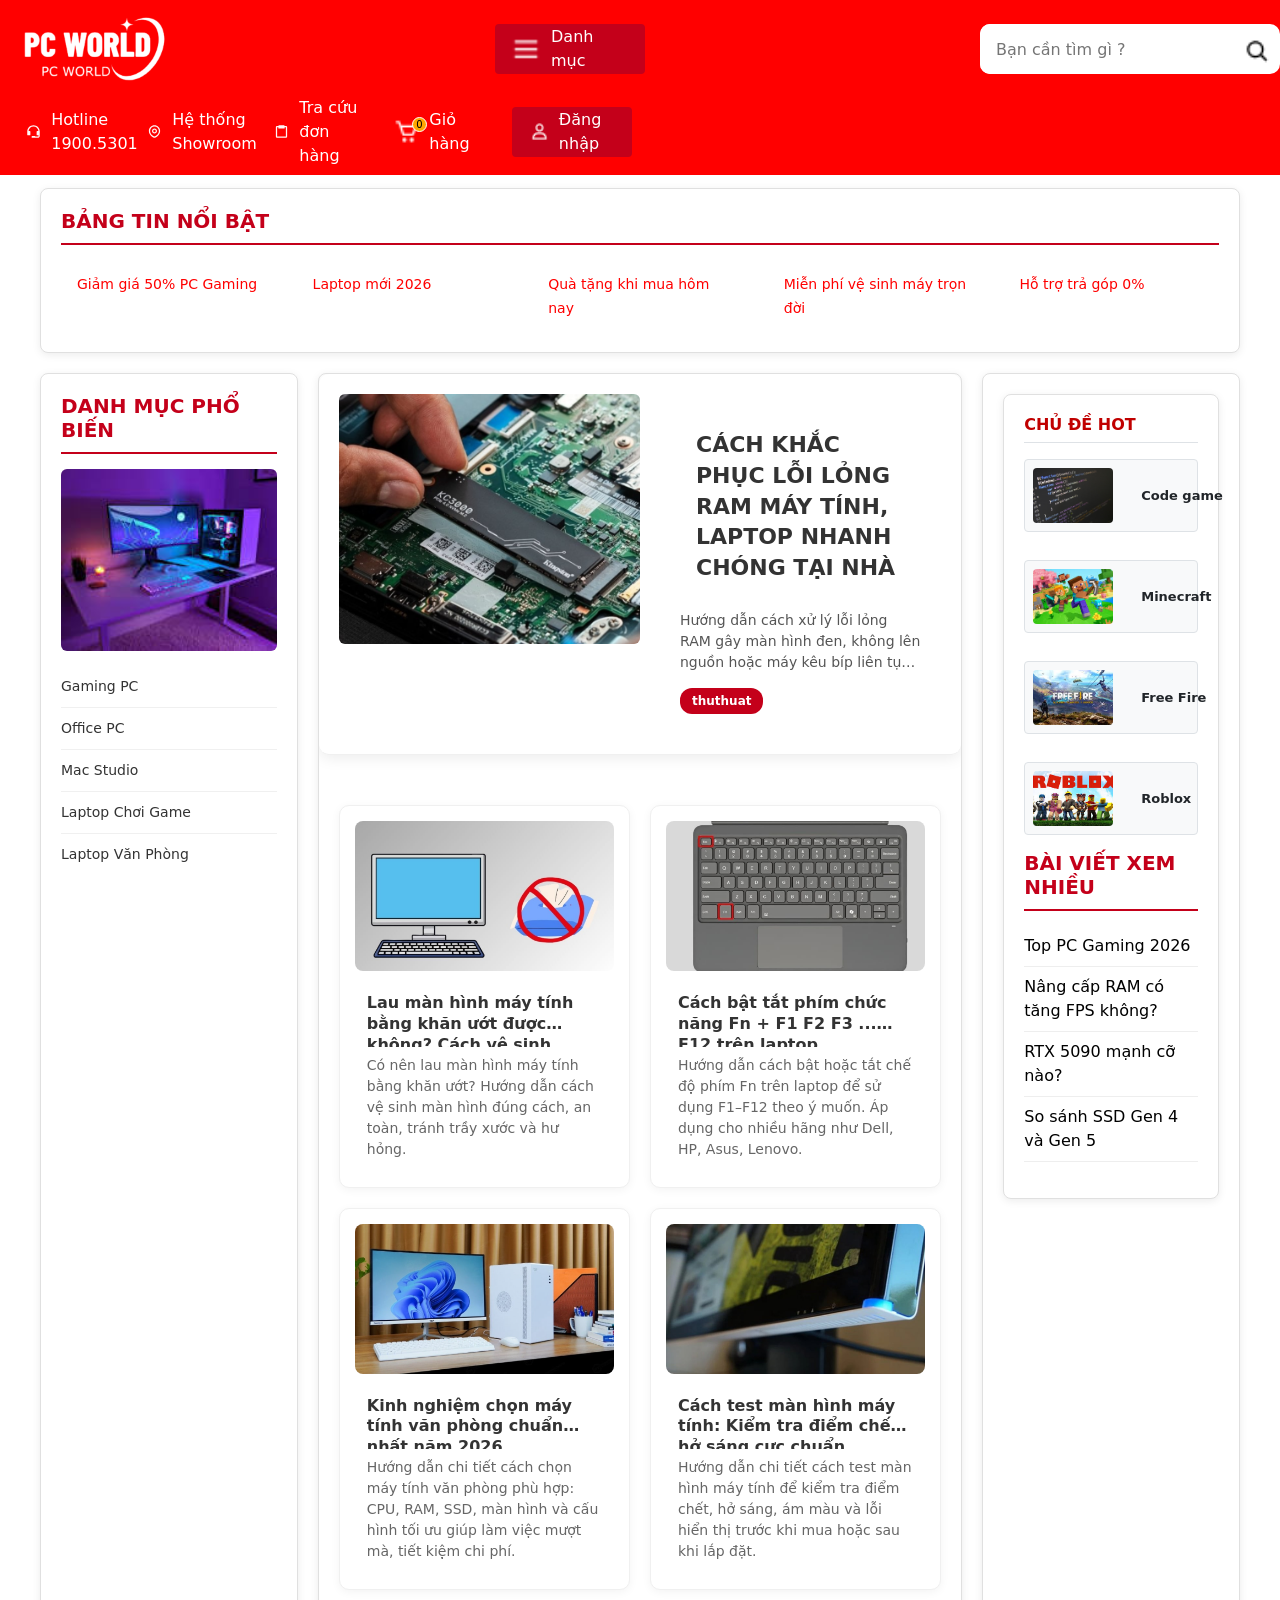
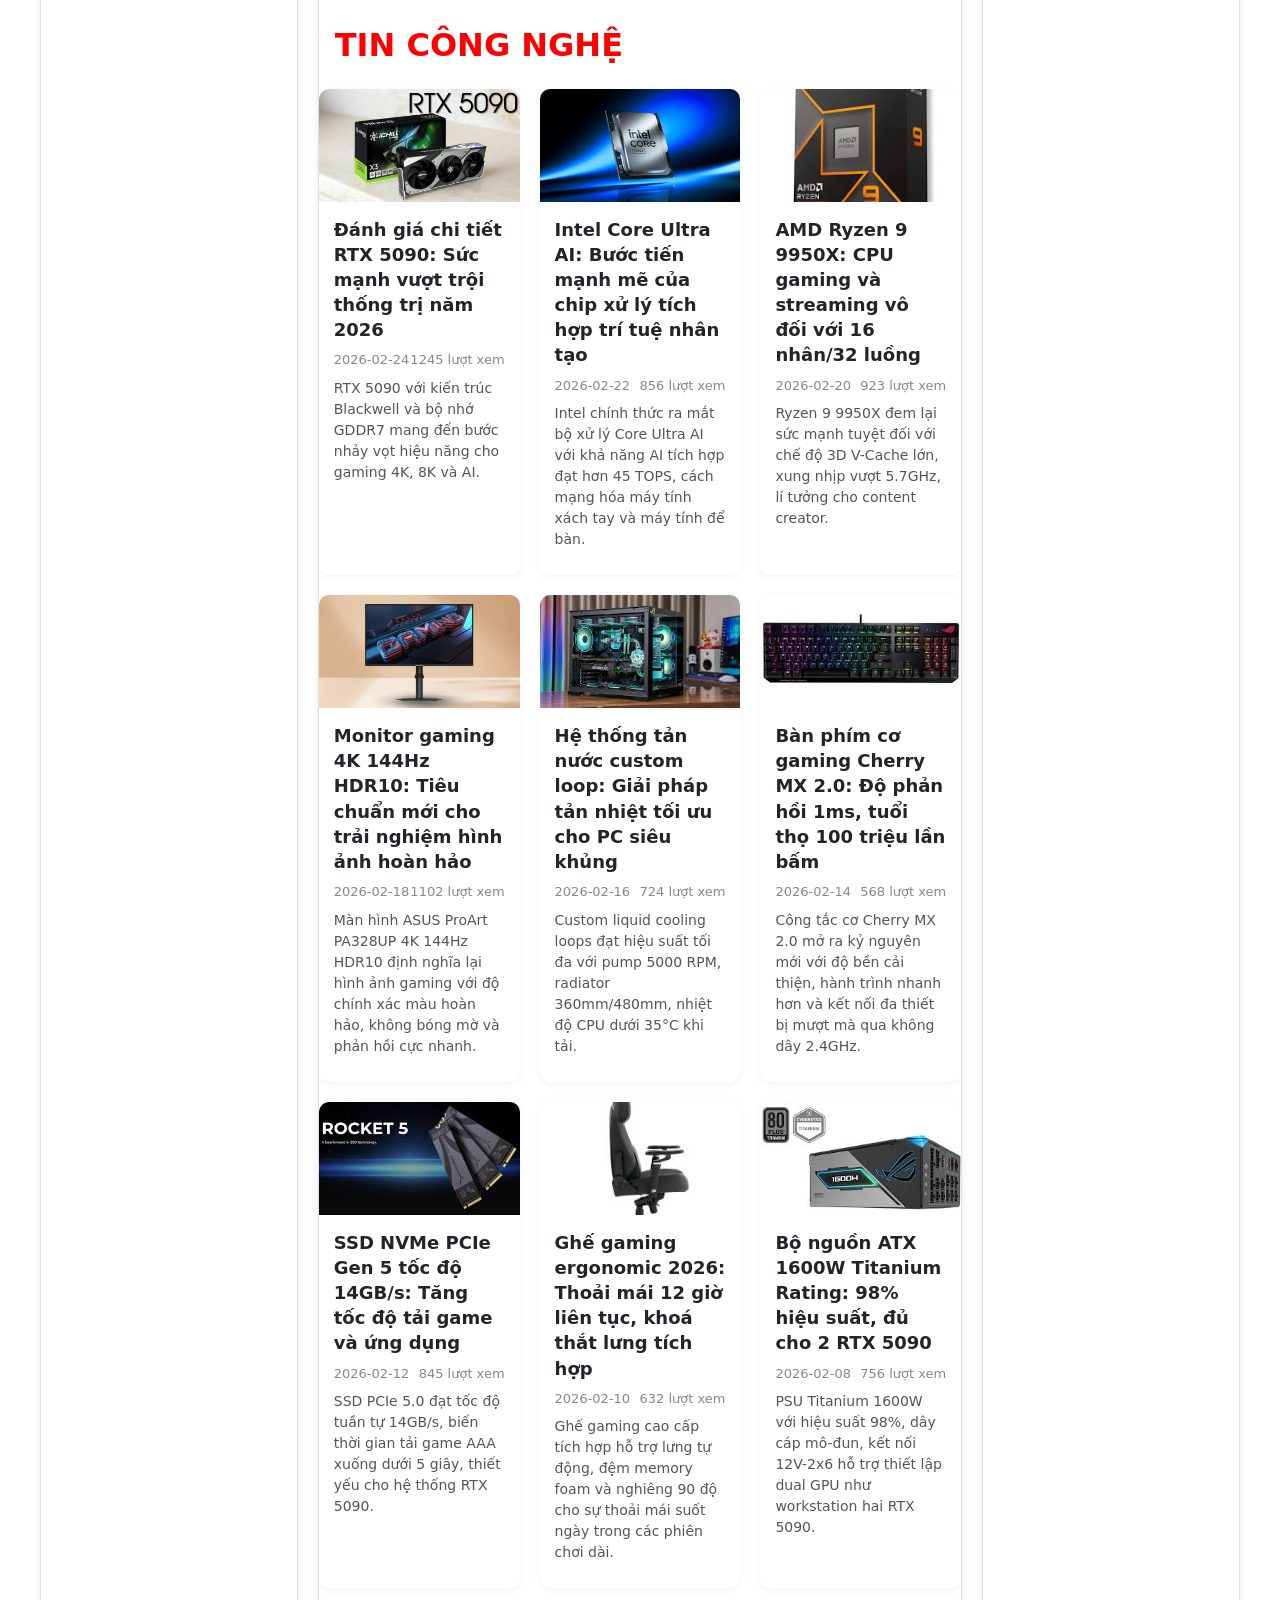
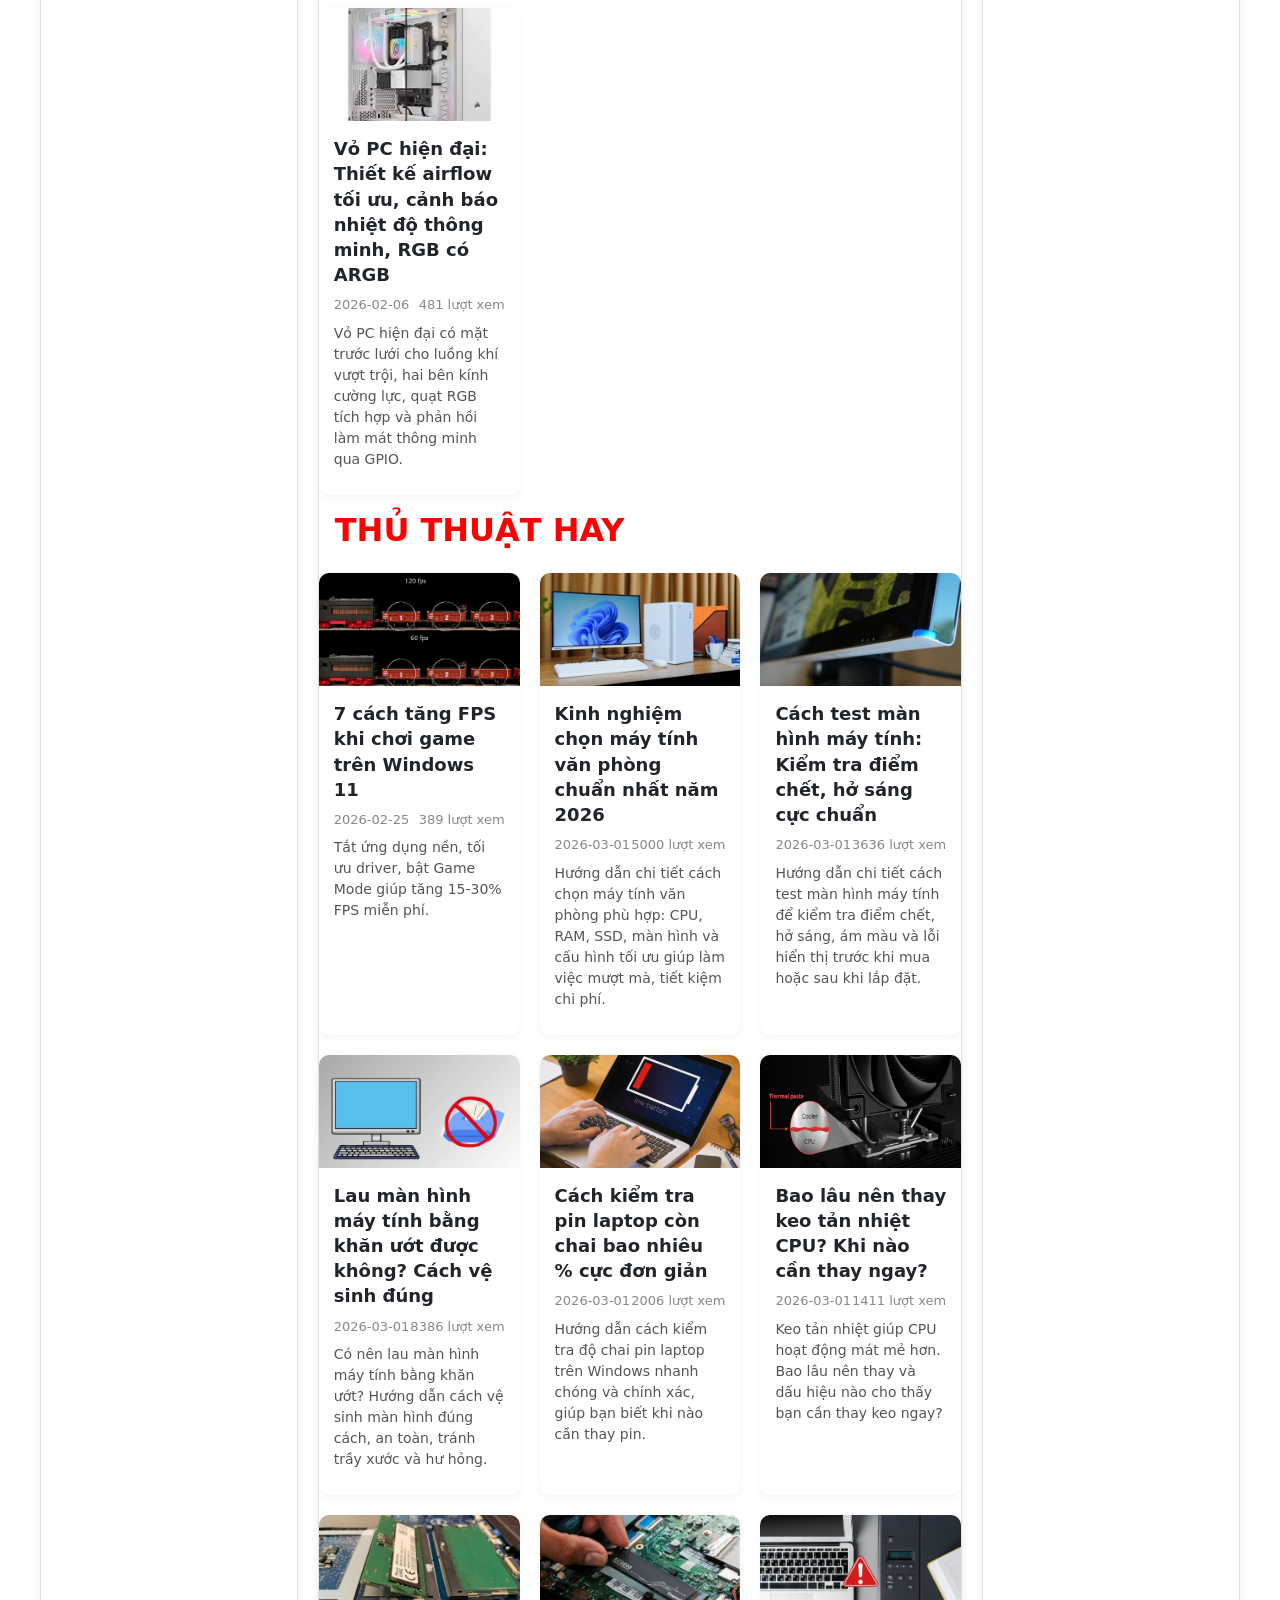
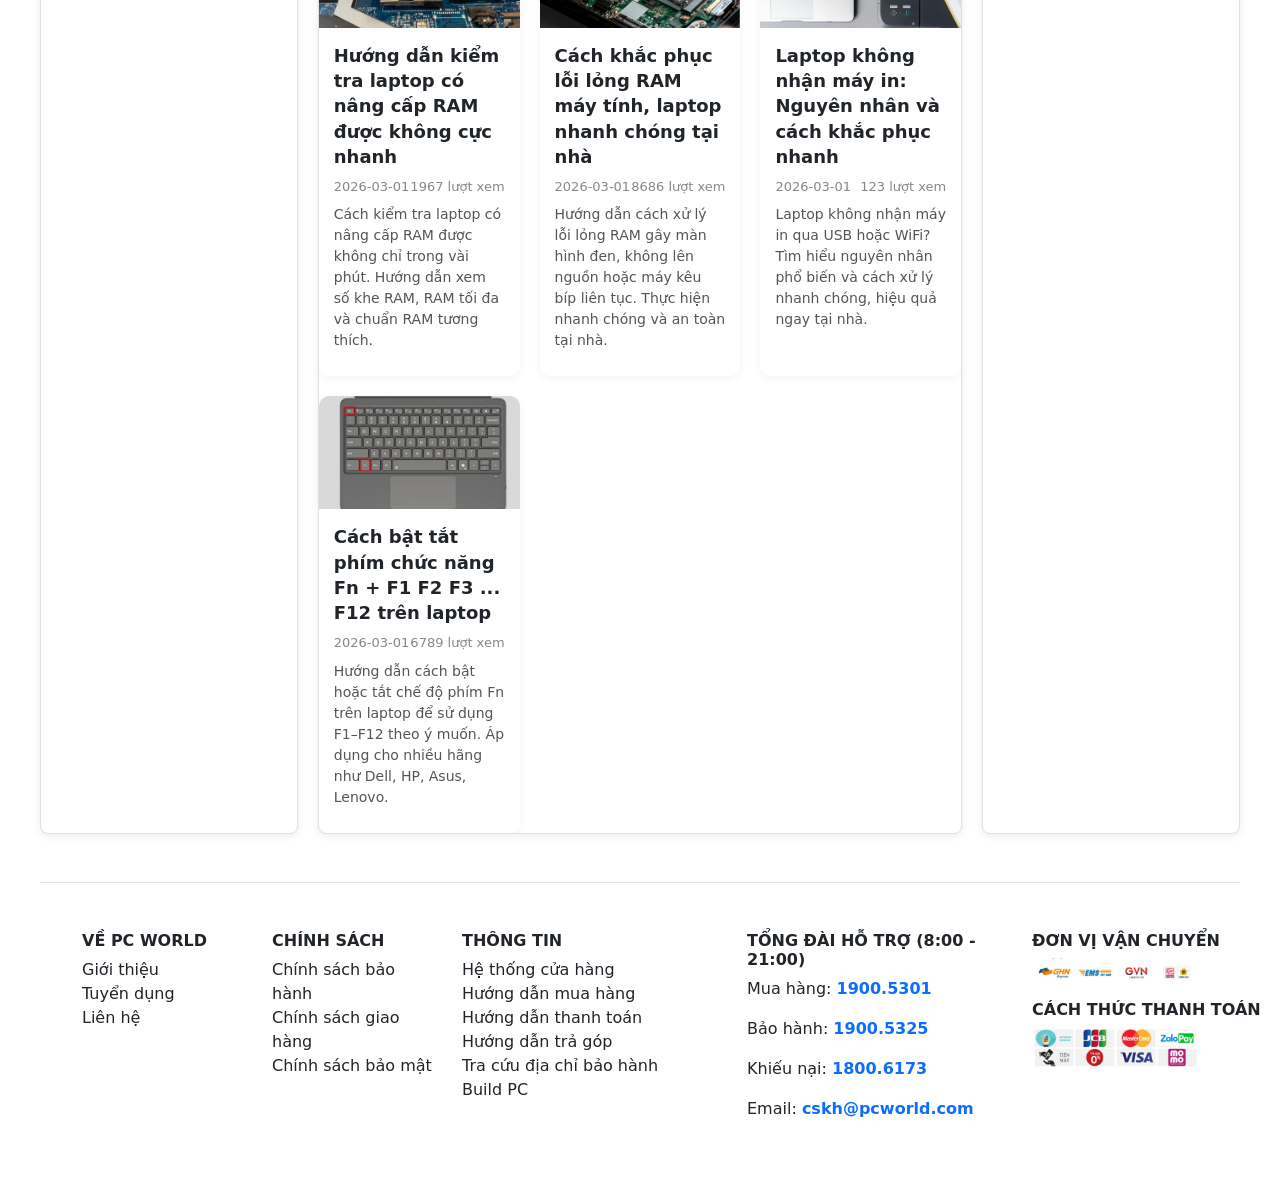
<file: pages/newsPage.html>
<!doctype html>
<html lang="en">
  <head>
    <meta charset="UTF-8" />
    <meta name="viewport" content="width=device-width, initial-scale=1.0" />
    <!-- favicon -->
    <link rel="shortcut icon" href="../assets/img/logo (1).png" type="image/x-icon">
    <!-- Nhúng boostrap -->
    <link rel="stylesheet" href="../assets/bootstrap/css/bootstrap.css" />
    <link
      rel="stylesheet"
      href="../assets/bootstrap/css/bootstrap.min.css"
    />
    <!-- LINK CSS -->
    <link rel="stylesheet" href="../assets/bootstrap/css/style.css" />
    <link rel="stylesheet" href="../assets/bootstrap/css/responsive.css">
    <link rel="stylesheet" href="../assets/bootstrap/css/new.css">
    <title>PC WORLD</title>
    <style>
      h2 {
        color: red;
        padding: 16px;
        text-transform: uppercase;
        font-weight: bold;
      }
    </style>
  </head>
  <body>
    <div class="container-fluid p-0 container-web">
      <!-- HEADER -->
        <div class="wrapper">
          <header>
            <a href="../index.html"
              ><img src="../assets/img/logo (1).png" class="logo" alt="Logo"
            /></a>
            <div class="danhMuc">
              <img
                src="../assets/img/menu (1).png"
                style="height: 30px"
                alt="Hamberger"
              />
              <span>Danh mục</span>
            </div>
            <!-- search -->
            <div class="search">
              <input type="text" id="searchInput" placeholder="Bạn cần tìm gì ?" />
              <div id="searchResults" class="search-results"></div>
              <a href="productPage.html">
                <img
                  src="../assets/img/search.png"
                  alt="search"
                  style="width: 25px"
                />
              </a>
            </div>
            <!-- thông tin -->
            <ul class="header-info">
              <li>
                <a href="../index.html">
                  <img
                    src="../assets/img/headphone-mic.png"
                    alt="headphone-mic" 
                  />
                  <span>Hotline 1900.5301</span>
                </a>
              </li>
              <li>
                <a href="../index.html">
                  <img src="../assets/img/location-alt.png" alt="location-alt" />
                  <span>Hệ thống Showroom</span>
                </a>
              </li>
              <li>
                <a href="../index.html">
                  <img
                    src="../assets/img/clipboard.png"
                    style="font-size: 10px"
                    alt="clipboard"
                  />
                  <span>Tra cứu đơn hàng</span>
                </a>
              </li>
              <li>
                <a href="cart.html" class="cart">
                  <img src="../assets/img/cart.png" alt="cart" />
                  <span>Giỏ hàng</span>
                  <span class="number" id="cartCount">0</span>
                </a>
              </li>
              <li class="user">
                <a href="#">
                  <img src="../assets/img/user.png" alt="user" />
                  <span>Đăng nhập</span>
                </a>
              </li>
            </ul>
            <!-- hamburger mobile -->
          <div class="hamburger d-lg-none">
             <img src="../assets/img/menu (1).png" alt="menu" style="width: 30px;"/>
          </div>
          </header>
  
  
        </div>
      <!-- Show sản phẩm -->
      <div class="show">
        <div class="mega-menu">
          <ul>
            <li>
              <div class="content">
                <img src="../assets/img/laptop (1).png" alt="laptop" />
                <span>Laptop </span>
              </div>
              <img src="../assets/img/caret-big-right.png" alt="" />
            </li>
            <div class="sub1">
              <div class="row">
                <div class="col-lg-3">
                  <h4>Laptop</h4>
                  <div>ASUS OLED Series</div>
                  <div>Vivobook Series</div>
                  <div>Zenbook Series</div>
                </div>
                <div class="col-lg-3">
                  <h4>Laptop ACER</h4>
                  <div>Aspire Series</div>
                  <div>Swift Series</div>
                </div>
                <div class="col-lg-3">
                  <h4>Laptop MSI</h4>
                  <div>Modern Series</div>
                  <div>Prestige Series</div>
                </div>
                <div class="col-lg-3">
                  <h4>Laptop Lenovo</h4>
                  <div>Thinkbook Series</div>
                  <div>Ideapad Series</div>
                  <div>Thinkpad Series</div>
                  <div>Yoga Series</div>
                </div>
              </div>
              <!--  -->
              <div class="row">
                <div class="col-lg-3">
                  <h4>Thương hiệu</h4>
                  <div>ASUS</div>
                  <div>ACER</div>
                  <div>MSI</div>
                  <div>DELL</div>
                  <div>HP - Pavilion</div>
                </div>
                <div class="col-lg-3">
                  <h4>Giá bán</h4>
                  <div>Dưới 15 triệu</div>
                  <div>Từ 15 đến 20 triệu</div>
                  <div>Trên 20 triệu</div>
                </div>
                <div class="col-lg-3">
                  <h4>CPU Intel - AMD</h4>
                  <div>Intel Core i3</div>
                  <div>Intel Core i5</div>
                  <div>Intel Core i7</div>
                  <div>AMD Ryzen</div>
                </div>
                <div class="col-lg-3">
                  <h4>Nhu cầu sử dụng</h4>
                  <div>Đồ họa - Studio</div>
                  <div>Học sinh - Sinh viên</div>
                  <div>Thinkpad Series</div>
                  <div>Mỏng nhẹ cao cấp</div>
                </div>
              </div>
            </div>
            <li>
              <div class="content">
                <img src="../assets/img/laptop.png" alt="pc" />
                <span>PC</span>
              </div>
              <img src="../assets/img/caret-big-right.png" alt="" />
            </li>
            <div class="sub2">
              <div class="row">
                <div class="col-lg-3">
                  <h4>PC THEO GIÁ</h4>
                  <div>PC DƯỚI 30 TRIỆU</div>
                  <div>PC TỪ 30 - 50 TRIỆUs</div>
                  <div>PC TỪ 50 - 70 TRIỆU</div>
                  <div>PC TỪ 70 - 100 TRIỆU</div>
                  <div>PC TỪ 100 - 200 TRIỆU</div>
                  <div>PC TRÊN 200 TRIỆU</div>
                </div>
                <div class="col-lg-3">
                  <h4>PC RTX 50 Series</h4>
                  <div>PC RTX 5090</div>
                  <div>PC RTX 5080</div>
                  <div>PC RTX 5070Ti</div>
                  <div>PC RTX 5070</div>
                  <div>PC RTX 5060Ti</div>
                </div>
                <div class="col-lg-3">
                  <h4>PC theo cấu hình VGA</h4>
                  <div>PC RTX 5060 (HOT)</div>
                  <div>PC RTX 5050</div>
                  <div>PC RTX 3060 (HOT)</div>
                  <div>PC RTX 3050</div>
                </div>
                <div class="col-lg-3">
                  <h4>PC theo cấu hình VGA</h4>
                  <div>PC RTX 5060Ti</div>
                  <div>PC RTX 5070</div>
                  <div>PC RTX 5070Ti</div>
                  <div>PC RTX 5080</div>
                  <div>PC RTX 5090</div>
                </div>
              </div>
              <!-- Hàng 2 -->
              <div class="row">
                <div class="col-lg-3">
                  <h4>PC theo CPU AMD</h4>
                  <div>PC AMD R3</div>
                  <div>PC AMD R5 (HOT)</div>
                  <div>MPC AMD R7SI</div>
                  <div>PC AMD R9</div>
                </div>
                <div class="col-lg-3">
                  <h4>CPU - Bộ vi xử lý Intel</h4>
                  <div>CPU Intel Core Ultra Series 2 (Mới)</div>
                  <div>CPU Intel 9</div>
                  <div>CPU Intel 7</div>
                </div>
                <div class="col-lg-3">
                  <h4>PC theo CPU Intel</h4>
                  <div>PC Ultra 5</div>
                  <div>PC Ultra 7</div>
                  <div>PC Ultra 9</div>
                </div>
                <div class="col-lg-3">
                  <h4>PC Văn phòng</h4>
                  <div>Homework Athlon - Giá chỉ 3.990k</div>
                  <div>Homework R3 - Giá chỉ 5,690k</div>
                </div>
              </div>
            </div>
            <li>
              <div class="content">
                <img src="../assets/img/widget.png" alt="linh kiện" />
                <span>Linh kiện máy tính</span>
              </div>
              <img src="../assets/img/caret-big-right.png" alt="" />
            </li>
            <div class="sub3">
              <div class="row">
                <div class="col-lg-3">
                  <h4>Laptop</h4>
                  <div>ASUS OLED Series</div>
                  <div>Vivobook Series</div>
                  <div>Zenbook Series</div>
                </div>
                <div class="col-lg-3">
                  <h4>Laptop ACER</h4>
                  <div>Aspire Series</div>
                  <div>Swift Series</div>
                </div>
                <div class="col-lg-3">
                  <h4>Laptop MSI</h4>
                  <div>Modern Series</div>
                  <div>Prestige Series</div>
                </div>
                <div class="col-lg-3">
                  <h4>Laptop Lenovo</h4>
                  <div>Thinkbook Series</div>
                  <div>Ideapad Series</div>
                  <div>Thinkpad Series</div>
                  <div>Yoga Series</div>
                </div>
              </div>
              <!--  -->
              <div class="row">
                <div class="col-lg-3">
                  <h4>Thương hiệu</h4>
                  <div>ASUS</div>
                  <div>ACER</div>
                  <div>MSI</div>
                  <div>DELL</div>
                  <div>HP - Pavilion</div>
                </div>
                <div class="col-lg-3">
                  <h4>Giá bán</h4>
                  <div>Dưới 15 triệu</div>
                  <div>Từ 15 đến 20 triệu</div>
                  <div>Trên 20 triệu</div>
                </div>
                <div class="col-lg-3">
                  <h4>CPU Intel - AMD</h4>
                  <div>Intel Core i3</div>
                  <div>Intel Core i5</div>
                  <div>Intel Core i7</div>
                  <div>AMD Ryzen</div>
                </div>
                <div class="col-lg-3">
                  <h4>Nhu cầu sử dụng</h4>
                  <div>Đồ họa - Studio</div>
                  <div>Học sinh - Sinh viên</div>
                  <div>Thinkpad Series</div>
                  <div>Mỏng nhẹ cao cấp</div>
                </div>
              </div>
            </div>
            <li>
              <div class="content">
                <img src="../assets/img/monitor.png" alt="Màn hình" />
                <span>Màn hình</span>
              </div>
              <img src="../assets/img/caret-big-right.png" alt="" />
            </li>
            <div class="sub4">
              <div class="row">
                <div class="col-lg-3">
                  <h4>Hãng sản xuất</h4>
                  <div>MSI</div>
                  <div>Samsung</div>
                  <div>Philips</div>
                  <div>E-Dra</div>
                </div>
                <div class="col-lg-3">
                  <h4>Giá tiền</h4>
                  <div>Dưới 5 triệu</div>
                  <div>Từ 5 triệu đến 10 triệu</div>
                  <div>Từ 10 triệu đến 20 triệu</div>
                  <div>Từ 20 triệu đến 30 triệu</div>
                  <div>Trên 30 triệu</div>
                </div>
                <div class="col-lg-3">
                  <h4>Độ Phân giải</h4>
                  <div>Màn hình Full HD</div>
                  <div>Màn hình 2K 1440p</div>
                  <div>Màn hình 4K UHD</div>
                  <div>Màn hình 6K</div>
                </div>
                <div class="col-lg-3">
                  <h4>Tần số quét</h4>
                  <div>60Hz</div>
                  <div>75Hzs</div>
                  <div>100Hz</div>
                  <div>144Hz</div>
                  <div>240Hz</div>
                </div>
              </div>
              <!--  -->
              <div class="row">
                <div class="col-lg-3">
                  <h4>Màn hình cong</h4>
                  <div>24" Curved</div>
                  <div>27" Curved</div>
                  <div>32" Curved</div>
                  <div>Trên 32" Curved</div>
                </div>
                <div class="col-lg-3">
                  <h4>Màn hình đồ họa</h4>
                  <div>Màn hình đồ họa 24"</div>
                  <div>Màn hình đồ họa 27"</div>
                  <div>Màn hình đồ họa 32"</div>
                </div>
                <div class="col-lg-3">
                  <h4>Phụ kiện màn hình</h4>
                  <div>Giá treo màn hình</div>
                  <div>Phụ kiện dây HDMI,DP,LAN</div>
                </div>
                <div class="col-lg-3">
                  <h4>Màn hình di động</h4>
                  <div>Full HD 1080p</div>
                  <div>2K 1440p</div>
                  <div>Có cảm ứng</div>
                </div>
              </div>
            </div>
            <li>
              <div class="content">
                <img src="../assets/img/keyboard.png" alt="bàn phím" />
                <span>Bàn phím và chuột</span>
              </div>
              <img src="../assets/img/caret-big-right.png" alt="" />
            </li>
            <div class="sub5">
              <div class="row">
                <div class="col-lg-3">
                  <h4>Thương hiệu bàn phím</h4>
                  <div>ASUSes</div>
                  <div>Logitech</div>
                  <div>Razers</div>
                  <div>Leopold</div>
                  <div>Rapoo</div>
                  <div>VGN</div>
                  <div>MadLions</div>
                  <div>SKYLOONG</div>
                </div>
                <div class="col-lg-3">
                  <h4>Thương hiệu chuột</h4>
                  <div>Logitech</div>
                  <div>Razer</div>
                  <div>Corsair</div>
                  <div>Microsoft</div>
                  <div>Dare U</div>
                </div>
                <div class="col-lg-3">
                  <h4>Giá tiền</h4>
                  <div>Dưới 1 triệu</div>
                  <div>1 triệu - 2 triệu</div>
                  <div>2 triệu - 3 triệu</div>
                  <div>3 triệu - 4 triệu</div>
                  <div>Trên 4 triệu</div>
                </div>
                <div class="col-lg-3">
                  <h4>Kết nối</h4>
                  <div>Bluetooth</div>
                  <div>Wireless</div>
                </div>
              </div>
              <!--  -->
            </div>
            <li>
              <div class="content">
                <img src="../assets/img/headphone-alt-2.png" alt="tai nghe" />
                <span>Tai nghe</span>
              </div>
              <img src="../assets/img/caret-big-right.png" alt="" />
            </li>
            <div class="sub6">
              <div class="row">
                <div class="col-lg-3">
                  <h4>Thương hiệu tai nghe</h4>
                  <div>ASUS</div>
                  <div>HyperX</div>
                  <div>Corsair</div>
                  <div>Razer</div>
                  <div>ONIKUMA</div>
                </div>
                <div class="col-lg-3">
                  <h4>Thương hiệu tai nghe</h4>
                  <div>Steelseries</div>
                  <div>Rapoo</div>
                  <div>Logitech</div>
                  <div>Edifier</div>
                </div>
                <div class="col-lg-3">
                  <h4>Tai nghe theo giá</h4>
                  <div>Tai nghe dưới 1 triệu</div>
                  <div>Tai nghe 1 triệu đến 2 triệu</div>
                  <div>Tai nghe 2 đến 3 triệu</div>
                  <div>Tai nghe 3 đến 4 triệu</div>
                  <div>Tai nghe trên 4 triệu</div>
                </div>
                <div class="col-lg-3">
                  <h4>Kiểu kết nối</h4>
                  <div>Tai nghe Wireless</div>
                  <div>Tai nghe Bluetooth</div>
                </div>
              </div>
              <!--  Hàng 2-->
              <div class="row">
                <div class="col-lg-3">
                  <h4>Kiểu tai nghe</h4>
                  <div>Tai nghe Over-ear</div>
                  <div>Tai nghe Gaming In-ear</div>
                </div>
                </div>
              </div>
            </div>
          </ul>
        </div>
    <!-- Đăng nhập -->
       <div class="login">
        <div class="header__login">
          <div>Đăng nhập tài khoản</div>
          <div onclick="closeLogin()">x</div>
        </div>
        <form action="">
          <label for="user">Tài khoản</label>
          <input name="user" type="text" placeholder="Nhập tên tài khoản hoặc email">
           <label for="password">Mật khẩu</label>
          <input name="password" type="password" placeholder="Nhập mật khẩu">
                  <div class="quenMatKhau">
          <div>
            <input type="checkbox">
            <span>Ghi nhớ mật khẩu</span>
          </div>
          <a href="#">Quên mật khẩu</a>
          </div>
          <button onclick="return alert('Bạn đã đăng nhập thành công')" type="submit" class="btn btn-danger" style="margin-top: 20px;">Đăng nhập</button>
          <span onclick="openRegister()" style="text-align: center;">Bạn chưa có tài khoản? <a href="#register" style="text-decoration: none;">Đăng ký tài khoản</a></span>
        </form>
    
       </div>
       <!-- Đăng ký -->
      <div class="register">
        <div class="header__register">
          <div>Đăng ký tài khoản PC WORLD</div>
          <div onclick="closeLogin()">x</div>
        </div>
        <form action="" id="registerForm" onsubmit="return validateRegister()">
          <label for="user">Họ và tên</label>
          <input id="fullname" name="user" type="text" placeholder="Nhập họ và tên">
          <label for="password">Email</label>
          <input id="email" name="password" type="email" placeholder="Nhập email">
          <label for="user">Số điện thoại</label>
          <input id="phone" name="user" type="tel" placeholder="Nhập số điện thoại">
          <label for="user">Mật khẩu</label>
          <input id="password" name="user" type="text" placeholder="Nhập mật khẩu">
          <label for="user">Xác nhận mật khẩu</label>
          <input id="confirmPassword" name="user" type="text" placeholder="Nhập lại mật khẩu">
          <button type="submit" class="btn btn-danger" style="margin-top: 20px;">Đăng ký</button>
          <span onclick="backToLogin()" style="text-align: center;">Bạn đã có tài khoản?<a style="text-decoration: none;" href="#">Đăng nhập</a></span>
        </form>
    
      </div>   
        <nav aria-label="breadcrumb" class="breadcrumb-container">
            <ol class="breadcrumb-modern">
                <li class="breadcrumb-item-modern">
             <a href="../index.html">
                <span>Trang chủ</span>
            </a>
        </li>
        <li class="breadcrumb-separator">›</li>
        <li class="breadcrumb-item-modern active">
            <span>Trang tin tức</span>
        </li>
        </ol>
        </nav>
      <!-- Phần nội dung của từng trang -->
        <aside class="sidebar top-sidebar">
          <div class="sidebar-item">
            <h4>BẢNG TIN NỔI BẬT</h4>
            <div class="top-sidebar-content">
            <div class="news-item"><span>Giảm giá 50% PC Gaming</span></div>
            <div class="news-item"><span>Laptop mới 2026</span></div>
            <div class="news-item"><span>Quà tặng khi mua hôm nay</span></div>
            <div class="news-item"><span>Miễn phí vệ sinh máy trọn đời</span></div>
            <div class="news-item"><span>Hỗ trợ trả góp 0%</span></div>
            </div>
          </div>
        </aside>

        <main class="main-layout">
      <!-- left sidebar -->
        <aside class="sidebar left-sidebar">
    <div class="sidebar-item">
      <h4>DANH MỤC PHỔ BIẾN</h4>
      <img src="../assets/img/danhmucphobien.jpg" alt="Ad" />
      <ul class="category-list">
        <li>Gaming PC</li>
        <li>Office PC</li>
        <li>Mac Studio</li>
        <li>Laptop Chơi Game</li>
        <li>Laptop Văn Phòng</li>
      </ul>
    </div>
        </aside>
      <!-- nội dung chính -->
    <div class="main-content">
    <!-- các bài báo nổi bật -->
      <div id="featured-news"></div>

    <!-- báo / tin -->
    <div id="latest-news" class="articles-grid"></div>

    <!-- TIN CÔNG NGHỆ -->
    <section class="tech-news">
      <h2>Tin công nghệ</h2>
      <div id="tech-news-container" class="news-grid"></div>
    </section>

    <!-- THỦ THUẬT -->
    <section class="tips-news">
      <h2>Thủ thuật hay</h2>
      <div id="tips-news-container" class="news-grid"></div>
    </section>
      </div>
      <!-- RIGHT SIDEBAR -->
              <aside class="sidebar right-sidebar">
          <aside class="sidebar right-sidebar">
            <h3
              class="sidebar-title border-bottom pb-2 fw-bold"
              style="color: #c00000"
            >
              CHỦ ĐỀ HOT
            </h3>
            <div class="hot-topics mt-3">
              <div
                class="hot-item d-flex align-items-center mb-3 p-2 bg-light rounded border"
              >
                <img
                  src="../assets/img/codegame.jpg"
                  alt="Code game"
                  style="
                    width: 80px;
                    height: 55px;
                    object-fit: cover;
                    border-radius: 4px;
                  "
                />
                <p
                  class="mb-0 ms-3 fw-bold text-dark"
                  style="white-space: nowrap"
                >
                  Code game
                </p>
              </div>

              <div
                class="hot-item d-flex align-items-center mb-3 p-2 bg-light rounded border"
              >
                <img
                  src="../assets/img/tải xuống3.jpg"
                  alt="Minecraft"
                  style="
                    width: 80px;
                    height: 55px;
                    object-fit: cover;
                    border-radius: 4px;
                  "
                />
                <p
                  class="mb-0 ms-3 fw-bold text-dark"
                  style="white-space: nowrap"
                >
                  Minecraft
                </p>
              </div>

              <div
                class="hot-item d-flex align-items-center mb-3 p-2 bg-light rounded border"
              >
                <img
                  src="../assets/img/tải xuống4.jpg"
                  alt="Free Fire"
                  style="
                    width: 80px;
                    height: 55px;
                    object-fit: cover;
                    border-radius: 4px;
                  "
                />
                <p
                  class="mb-0 ms-3 fw-bold text-dark"
                  style="white-space: nowrap"
                >
                  Free Fire
                </p>
              </div>

              <div
                class="hot-item d-flex align-items-center mb-3 p-2 bg-light rounded border"
              >
                <img
                  src="../assets/img/tải xuống5.jpg"
                  alt="Roblox"
                  style="
                    width: 80px;
                    height: 55px;
                    object-fit: cover;
                    border-radius: 4px;
                  "
                />
                <p
                  class="mb-0 ms-3 fw-bold text-dark"
                  style="white-space: nowrap"
                >
                  Roblox
                </p>
              </div>
            </div>
            <div class="sidebar-item popular-posts" style="color: black;">
              <h4>BÀI VIẾT XEM NHIỀU</h4>
              <ul>
                <li>Top PC Gaming 2026</li>
                <li>Nâng cấp RAM có tăng FPS không?</li>
                <li>RTX 5090 mạnh cỡ nào?</li>
                <li>So sánh SSD Gen 4 và Gen 5</li>
              </ul>
            </div>
          </aside>
        </aside>
    </main>


      <!-- FOOTER -->
      <footer class="bg-white border-top mt-5">
        <div class="container py-5">
          <!-- footer cho desktop -->
          <div class="row d-none d-lg-flex">
            <div class="col-lg-2">
              <h6 class="fw-bold">VỀ PC WORLD</h6>
              <ul class="list-unstyled">
                <li>Giới thiệu</li>
                <li>Tuyển dụng</li>
                <li>Liên hệ</li>
              </ul>
            </div>

            <div class="col-lg-2">
              <h6 class="fw-bold">CHÍNH SÁCH</h6>
              <ul class="list-unstyled">
                <li>Chính sách bảo hành</li>
                <li>Chính sách giao hàng</li>
                <li>Chính sách bảo mật</li>
              </ul>
            </div>

            <div class="col-lg-3">
              <h6 class="fw-bold">THÔNG TIN</h6>
              <ul class="list-unstyled">
                <li>Hệ thống cửa hàng</li>
                <li>Hướng dẫn mua hàng</li>
                <li>Hướng dẫn thanh toán</li>
                <li>Hướng dẫn trả góp</li>
                <li>Tra cứu địa chỉ bảo hành</li>
                <li>Build PC</li>
              </ul>
            </div>

            <div class="col-lg-3">
              <h6 class="fw-bold">TỔNG ĐÀI HỖ TRỢ (8:00 - 21:00)</h6>
              <p>Mua hàng: <strong class="text-primary">1900.5301</strong></p>
              <p>Bảo hành: <strong class="text-primary">1900.5325</strong></p>
              <p>Khiếu nại: <strong class="text-primary">1800.6173</strong></p>
              <p>
                Email: <strong class="text-primary">cskh@pcworld.com</strong>
              </p>
            </div>

            <div class="col-lg-2">
              <h6 style="width: 250px" class="fw-bold">ĐƠN VỊ VẬN CHUYỂN</h6>
              <img
                src="../assets/img/donViGiaoHang.jpg"
                style="width: 100%"
                alt="đơn vị giao hàng"
              />
              <h6 style="width: 250px" class="fw-bold mt-3">
                CÁCH THỨC THANH TOÁN
              </h6>
              <img
                src="../assets/img/cachThucGiaoHang.png"
                style="width: 100%"
                alt="đơn vị giao hàng"
              />
            </div>
          </div>

          <!-- ===== Response cho mobile ===== -->
          <div class="accordion d-block d-lg-none" id="footerAccordion">
            <div class="accordion-item">
              <h2 class="accordion-header">
                <button
                  class="accordion-button"
                  data-bs-toggle="collapse"
                  data-bs-target="#about"
                >
                  VỀ PC WORLD
                </button>
              </h2>
              <div id="about" class="accordion-collapse collapse show">
                <div class="accordion-body">
                  <p>Giới thiệu</p>
                  <p>Tuyển dụng</p>
                  <p>Liên hệ</p>
                </div>
              </div>
            </div>

            <div class="accordion-item">
              <h2 class="accordion-header">
                <button
                  class="accordion-button collapsed"
                  data-bs-toggle="collapse"
                  data-bs-target="#policy"
                >
                  CHÍNH SÁCH
                </button>
              </h2>
              <div id="policy" class="accordion-collapse collapse">
                <div class="accordion-body">
                  <p>Chính sách bảo hành</p>
                  <p>Chính sách giao hàng</p>
                  <p>Chính sách bảo mật</p>
                </div>
              </div>
            </div>

            <div class="accordion-item">
              <h2 class="accordion-header">
                <button
                  class="accordion-button collapsed"
                  data-bs-toggle="collapse"
                  data-bs-target="#info"
                >
                  THÔNG TIN
                </button>
              </h2>
              <div id="info" class="accordion-collapse collapse">
                <div class="accordion-body">
                  <p>Hệ thống cửa hàng</p>
                  <p>Hướng dẫn mua hàng</p>
                  <p>Hướng dẫn thanh toán</p>
                  <p>Hướng dẫn trả góp</p>
                  <p>Build PC</p>
                </div>
              </div>
            </div>

            <div class="accordion-item">
              <h2 class="accordion-header">
                <button
                  class="accordion-button collapsed"
                  data-bs-toggle="collapse"
                  data-bs-target="#support"
                >
                  TỔNG ĐÀI HỖ TRỢ (8:00 - 21:00)
                </button>
              </h2>
              <div id="support" class="accordion-collapse collapse">
                <div class="accordion-body">
                  <p>Mua hàng: 1900.5301</p>
                  <p>Bảo hành: 1900.5325</p>
                  <p>Khiếu nại: 1800.6173</p>
                  <p>Email: cskh@pcworld.com</p>
                </div>
              </div>
            </div>

            <div class="accordion-item">
              <h2 class="accordion-header">
                <button
                  class="accordion-button collapsed"
                  data-bs-toggle="collapse"
                >
                  ĐƠN VỊ VẬN CHUYỂN
                </button>
              </h2>
            </div>

            <div class="accordion-item">
              <h2 class="accordion-header">
                <button
                  class="accordion-button collapsed"
                  data-bs-toggle="collapse"
                >
                  CÁCH THỨC THANH TOÁN
                </button>
              </h2>
            </div>
          </div>
        </div>
      </footer>
    </div>
    <!-- Nhúng script -->
    <script src="../assets/bootstrap/js/bootstrap.bundle.min.js"></script>
    <script src="../assets/bootstrap/js/header.js"></script>
    <script src="../assets/bootstrap/js/products.js"></script>
    <script src="../assets/bootstrap/js/cart.js"></script>
    <script src="../assets/bootstrap/js/checkout.js"></script>
    <script src="../assets/bootstrap/js/news.js"></script>
    <script src="../assets/bootstrap/js/newPage.js"></script>
    <script src="../assets/bootstrap/js/home.js"></script>
  </body>
</html>
</file>
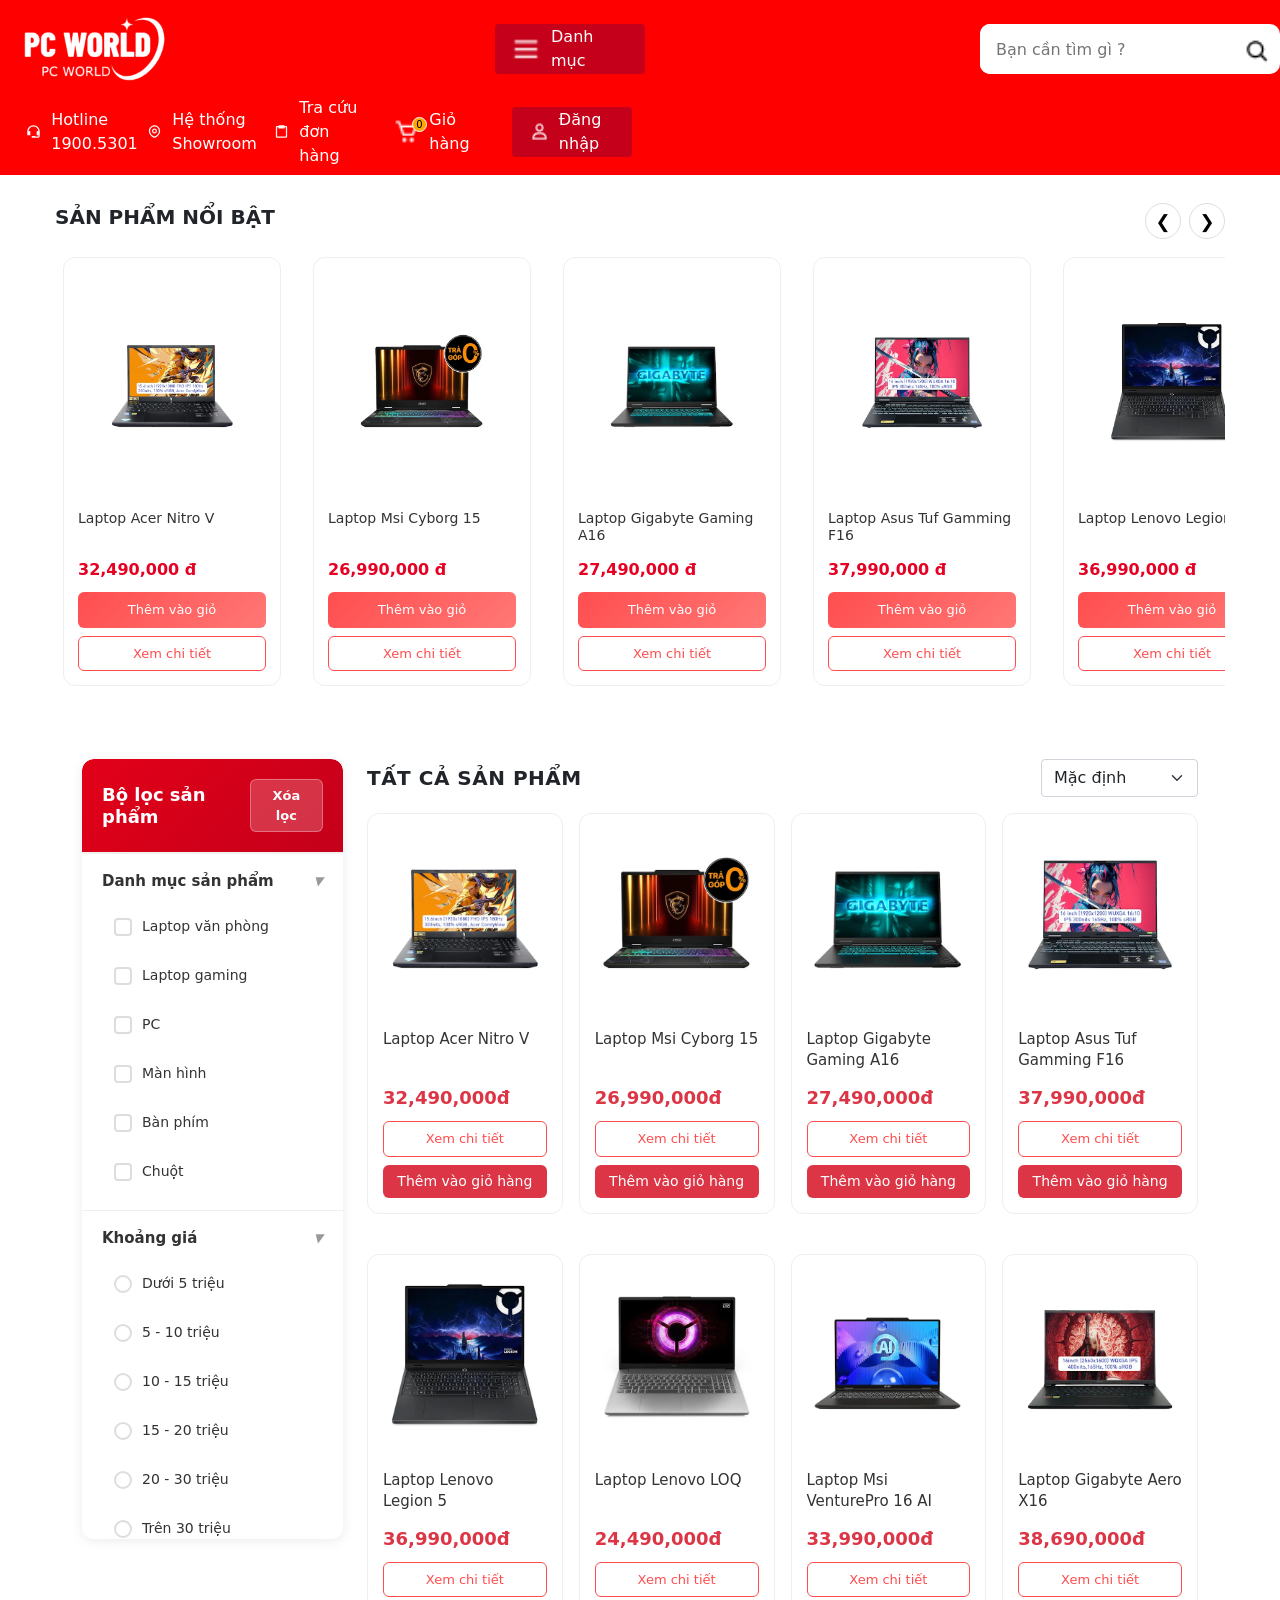
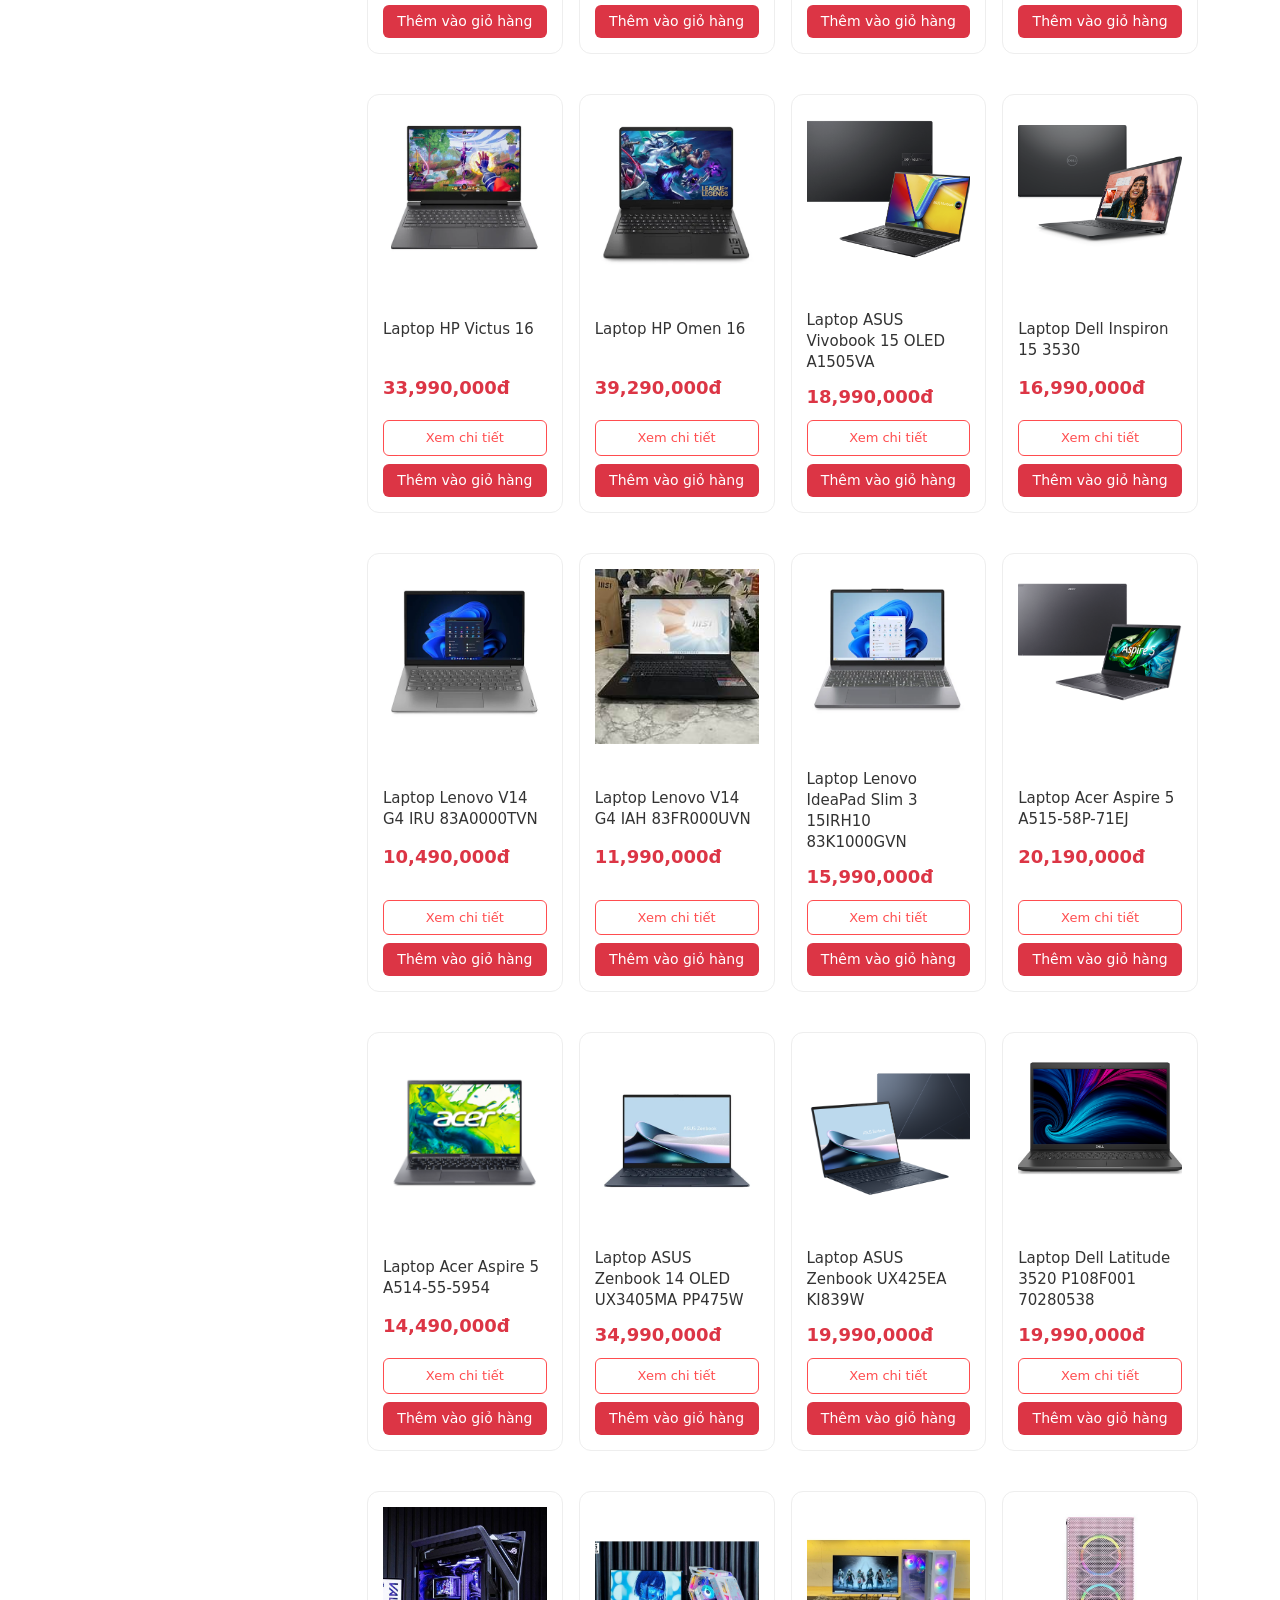
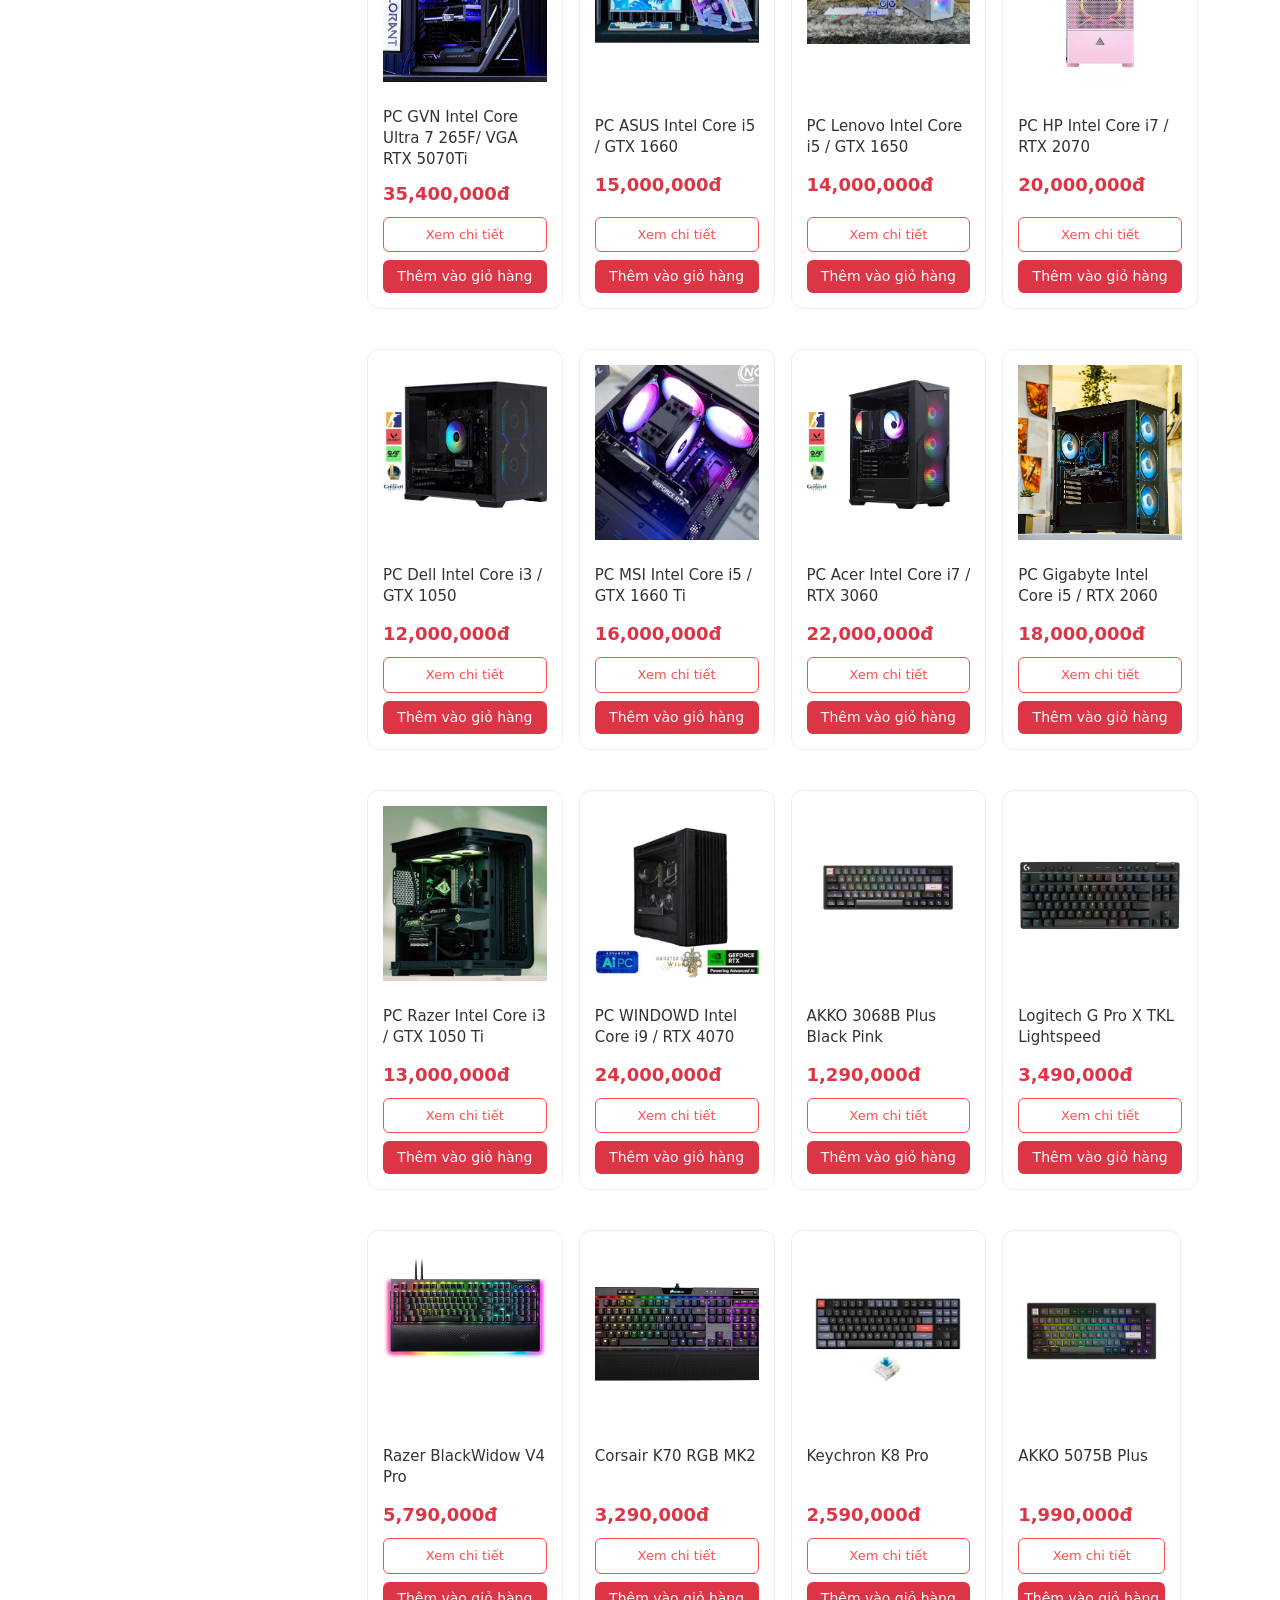
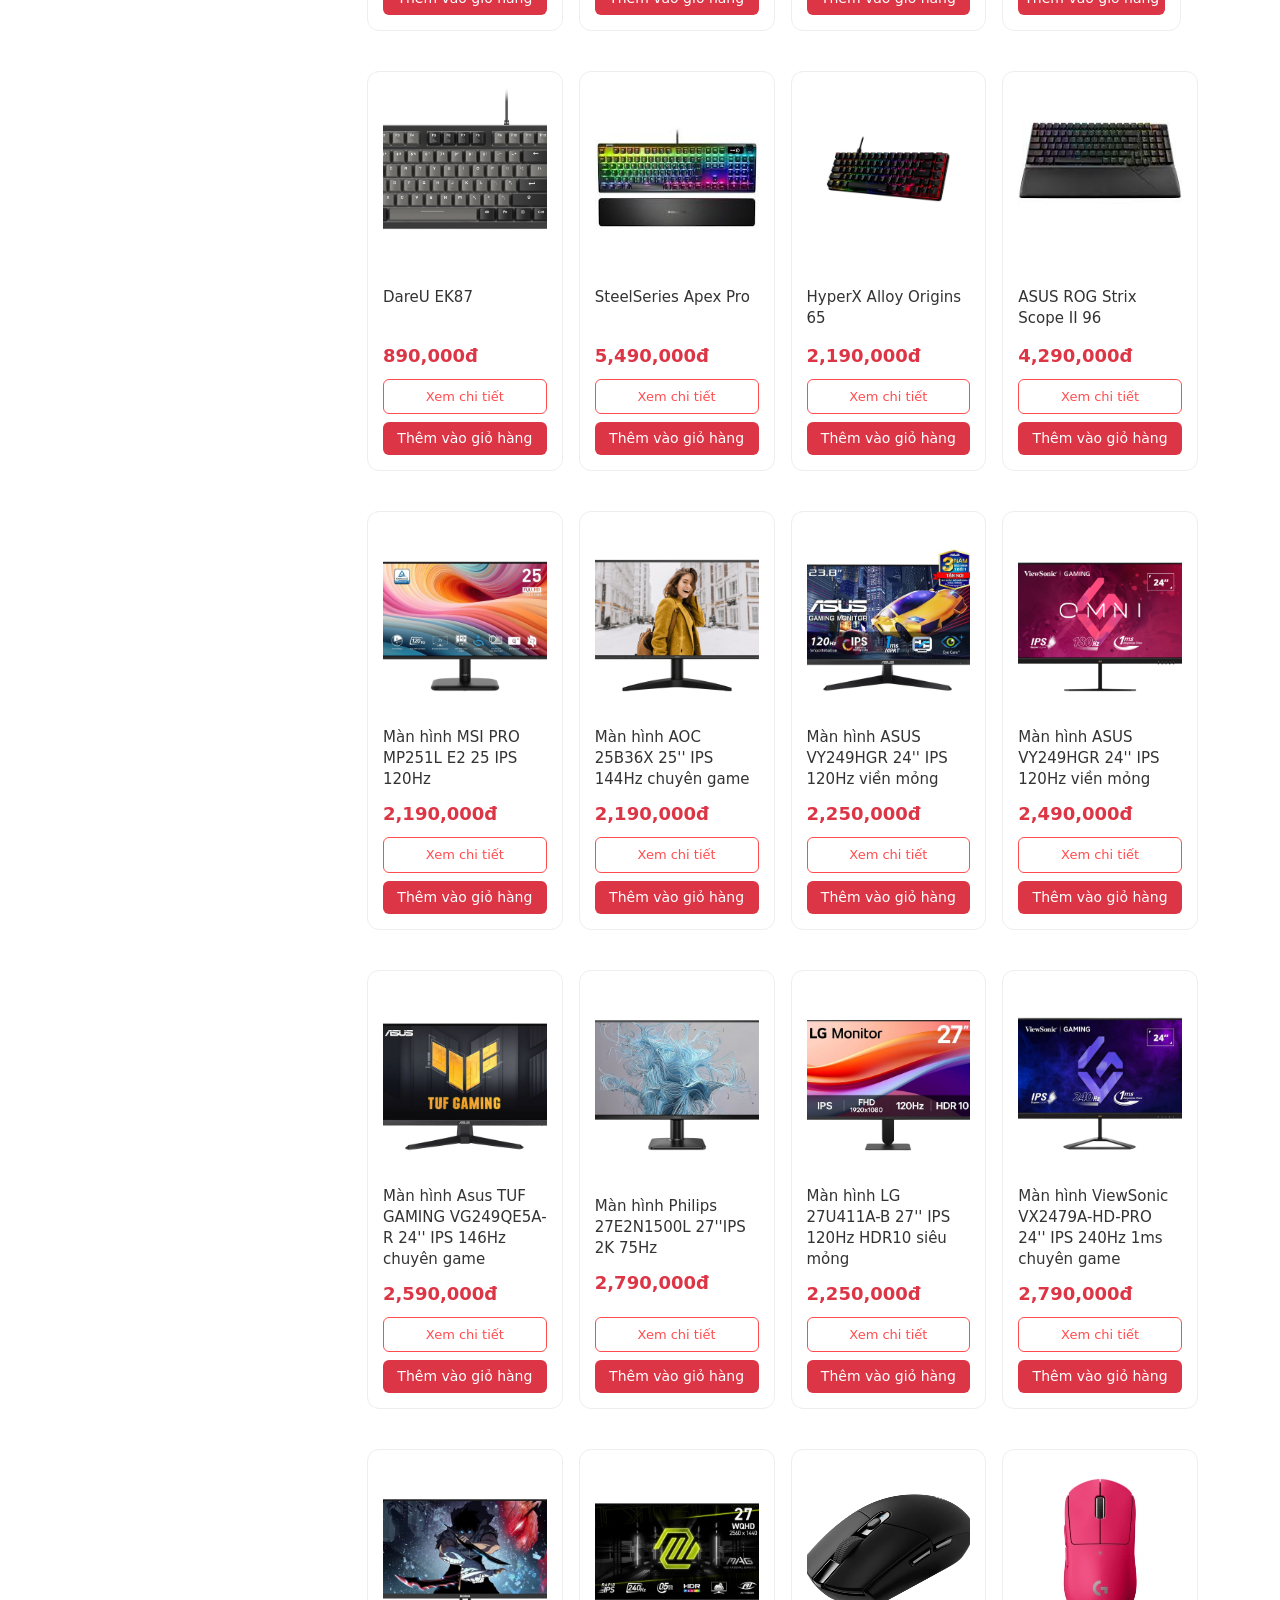
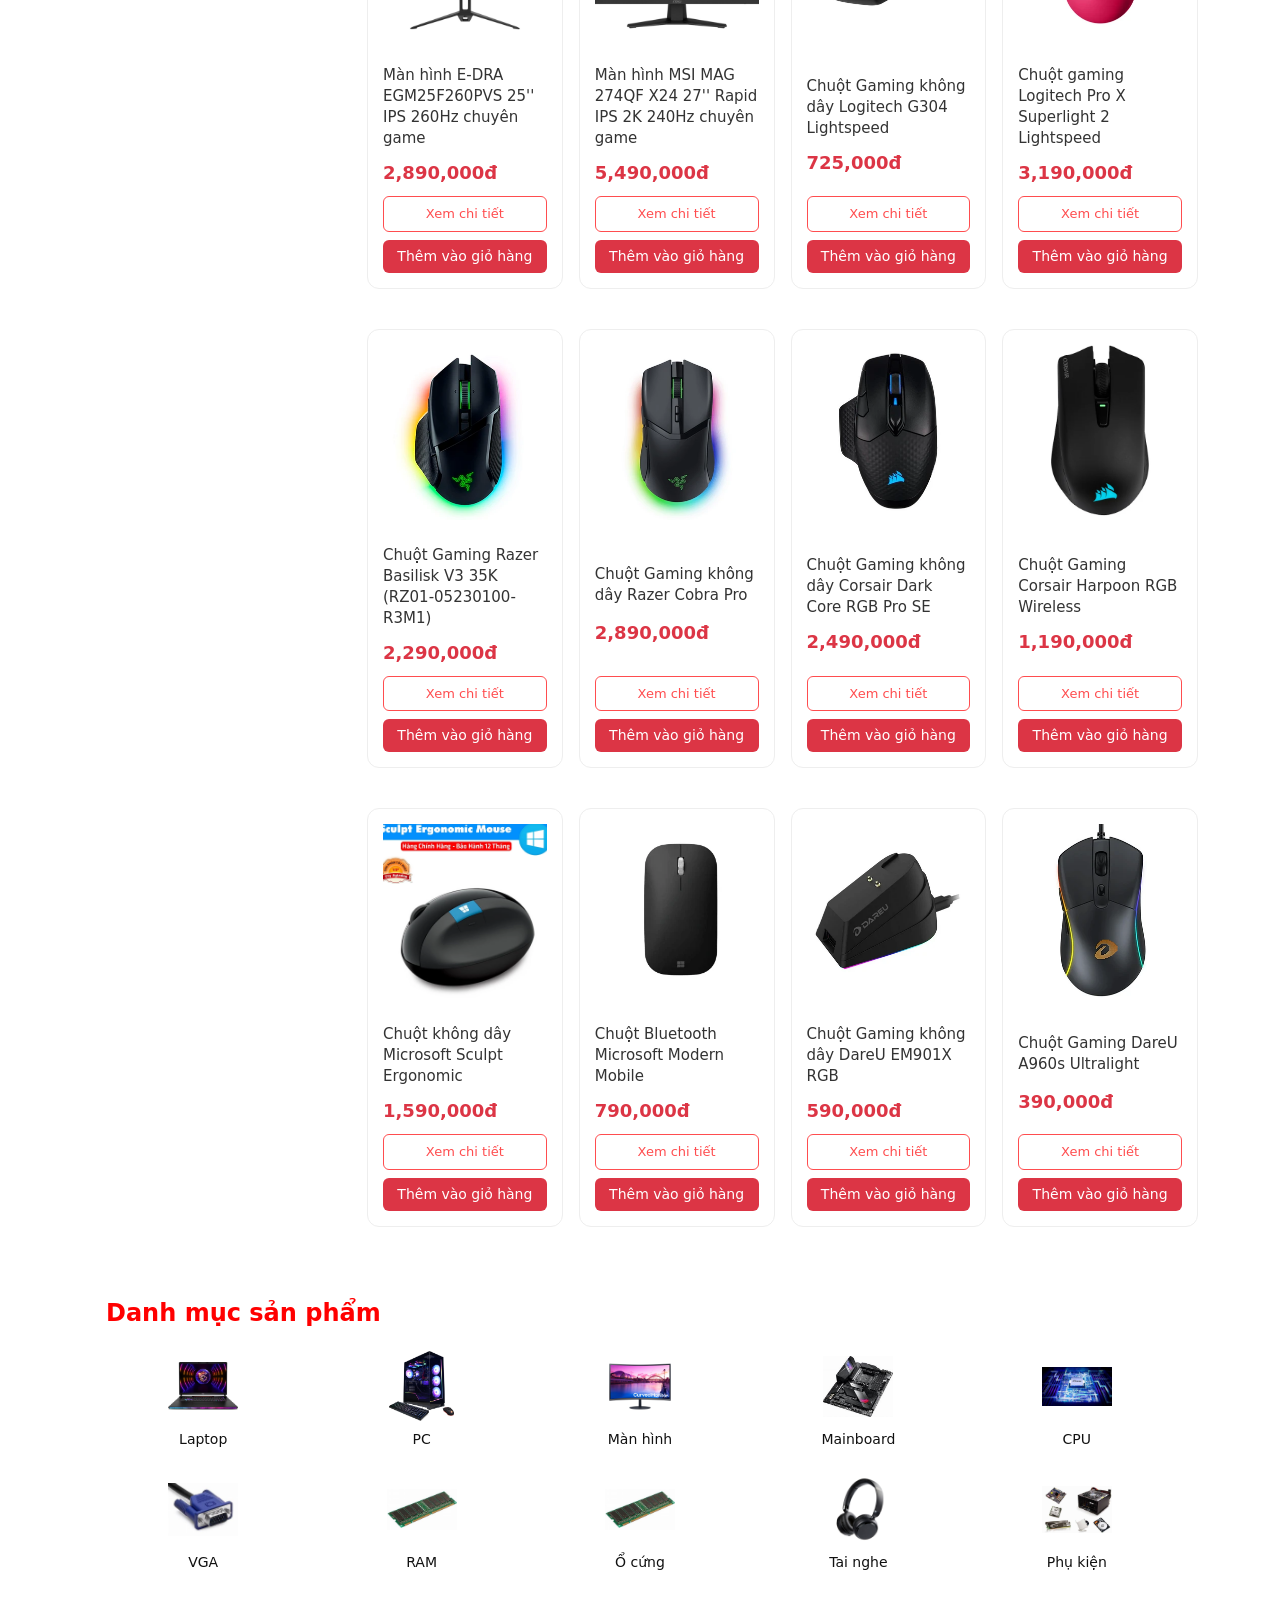
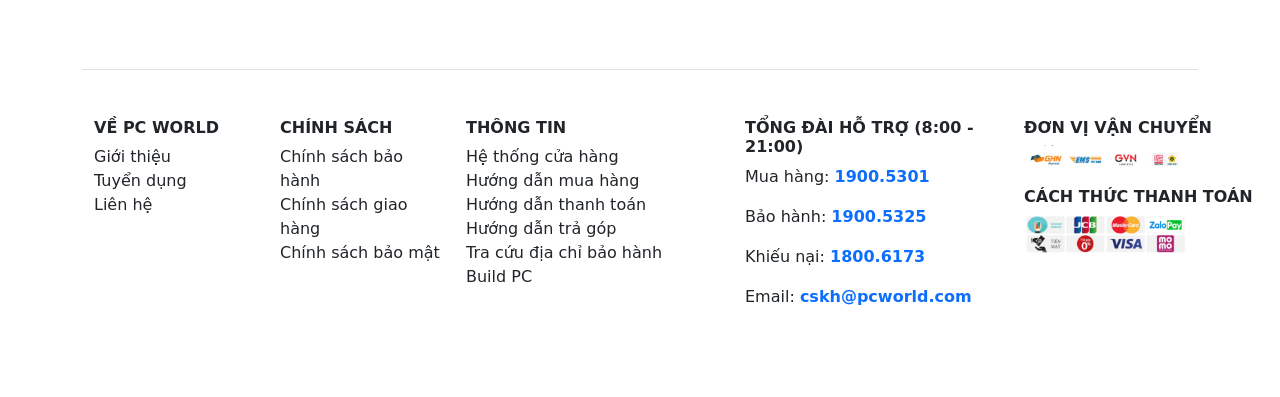
<file: pages/productPage.html>
<!doctype html>
<html lang="en">
  <head>
    <meta charset="UTF-8" />
    <meta name="viewport" content="width=device-width, initial-scale=1.0" />
    <!-- favicon -->
    <link rel="shortcut icon" href="../assets/img/logo (1).png" type="image/x-icon">
    <!-- Nhúng boostrap -->
    <link rel="stylesheet" href="../assets/bootstrap/css/bootstrap.css" />
    <link
      rel="stylesheet"
      href="../assets/bootstrap/css/bootstrap.min.css"
    />
    <!-- LINK CSS -->
    <link rel="stylesheet" href="../assets/bootstrap/css/style.css" />
    <link rel="stylesheet" href="../assets/bootstrap/css/productPage.css">
    <link rel="stylesheet" href="../assets/bootstrap/css/responsive.css">
    <title>PC WORLD</title>
  </head>
  <body >
    <div class="loading-overlay">
      <div class="spinner"></div>
    </div>
    <div class="container-fluid p-0 container-web">
      <!-- HEADER -->
          <div class="wrapper">
          <header>
            <a href="../index.html"
              ><img src="../assets/img/logo (1).png" class="logo" alt="Logo"
            /></a>
            <div class="danhMuc">
              <img
                src="../assets/img/menu (1).png"
                style="height: 30px"
                alt="Hamberger"
              />
              <span>Danh mục</span>
            </div>
            <!-- search -->
            <div class="search">
              <input type="text" id="searchInput" placeholder="Bạn cần tìm gì ?" />
              <div id="searchResults" class="search-results"></div>
              <a href="productPage.html">
                <img
                  src="../assets/img/search.png"
                  alt="search"
                  style="width: 25px"
                />
              </a>
            </div>
            <!-- thông tin -->
            <ul class="header-info">
              <li>
                <a href="../index.html">
                  <img
                    src="../assets/img/headphone-mic.png"
                    alt="headphone-mic" 
                  />
                  <span>Hotline 1900.5301</span>
                </a>
              </li>
              <li>
                <a href="../index.html">
                  <img src="../assets/img/location-alt.png" alt="location-alt" />
                  <span>Hệ thống Showroom</span>
                </a>
              </li>
              <li>
                <a href="../index.html">
                  <img
                    src="../assets/img/clipboard.png"
                    style="font-size: 10px"
                    alt="clipboard"
                  />
                  <span>Tra cứu đơn hàng</span>
                </a>
              </li>
              <li>
                <a href="cart.html" class="cart">
                  <img src="../assets/img/cart.png" alt="cart" />
                  <span>Giỏ hàng</span>
                  <span class="number" id="cartCount">0</span>
                </a>
              </li>
              <li class="user">
                <a href="#">
                  <img src="../assets/img/user.png" alt="user" />
                  <span>Đăng nhập</span>
                </a>
              </li>
            </ul>
            <!-- hamburger mobile -->
          <div class="hamburger d-lg-none">
             <img src="../assets/img/menu (1).png" alt="menu" style="width: 30px;"/>
          </div>
          </header>
  
  
        </div>
      <!-- Show sản phẩm -->
      <div class="show">
        <div class="mega-menu">
          <ul>
            <li>
              <div class="content">
                <img src="../assets/img/laptop (1).png" alt="laptop" />
                <span>Laptop </span>
              </div>
              <img src="../assets/img/caret-big-right.png" alt="" />
            </li>
            <div class="sub1">
              <div class="row">
                <div class="col-lg-3">
                  <h4>Laptop</h4>
                  <div>ASUS OLED Series</div>
                  <div>Vivobook Series</div>
                  <div>Zenbook Series</div>
                </div>
                <div class="col-lg-3">
                  <h4>Laptop ACER</h4>
                  <div>Aspire Series</div>
                  <div>Swift Series</div>
                </div>
                <div class="col-lg-3">
                  <h4>Laptop MSI</h4>
                  <div>Modern Series</div>
                  <div>Prestige Series</div>
                </div>
                <div class="col-lg-3">
                  <h4>Laptop Lenovo</h4>
                  <div>Thinkbook Series</div>
                  <div>Ideapad Series</div>
                  <div>Thinkpad Series</div>
                  <div>Yoga Series</div>
                </div>
              </div>
              <!--  -->
              <div class="row">
                <div class="col-lg-3">
                  <h4>Thương hiệu</h4>
                  <div>ASUS</div>
                  <div>ACER</div>
                  <div>MSI</div>
                  <div>DELL</div>
                  <div>HP - Pavilion</div>
                </div>
                <div class="col-lg-3">
                  <h4>Giá bán</h4>
                  <div>Dưới 15 triệu</div>
                  <div>Từ 15 đến 20 triệu</div>
                  <div>Trên 20 triệu</div>
                </div>
                <div class="col-lg-3">
                  <h4>CPU Intel - AMD</h4>
                  <div>Intel Core i3</div>
                  <div>Intel Core i5</div>
                  <div>Intel Core i7</div>
                  <div>AMD Ryzen</div>
                </div>
                <div class="col-lg-3">
                  <h4>Nhu cầu sử dụng</h4>
                  <div>Đồ họa - Studio</div>
                  <div>Học sinh - Sinh viên</div>
                  <div>Thinkpad Series</div>
                  <div>Mỏng nhẹ cao cấp</div>
                </div>
              </div>
            </div>
            <li>
              <div class="content">
                <img src="../assets/img/laptop.png" alt="pc" />
                <span>PC</span>
              </div>
              <img src="../assets/img/caret-big-right.png" alt="" />
            </li>
            <div class="sub2">
              <div class="row">
                <div class="col-lg-3">
                  <h4>PC THEO GIÁ</h4>
                  <div>PC DƯỚI 30 TRIỆU</div>
                  <div>PC TỪ 30 - 50 TRIỆUs</div>
                  <div>PC TỪ 50 - 70 TRIỆU</div>
                  <div>PC TỪ 70 - 100 TRIỆU</div>
                  <div>PC TỪ 100 - 200 TRIỆU</div>
                  <div>PC TRÊN 200 TRIỆU</div>
                </div>
                <div class="col-lg-3">
                  <h4>PC RTX 50 Series</h4>
                  <div>PC RTX 5090</div>
                  <div>PC RTX 5080</div>
                  <div>PC RTX 5070Ti</div>
                  <div>PC RTX 5070</div>
                  <div>PC RTX 5060Ti</div>
                </div>
                <div class="col-lg-3">
                  <h4>PC theo cấu hình VGA</h4>
                  <div>PC RTX 5060 (HOT)</div>
                  <div>PC RTX 5050</div>
                  <div>PC RTX 3060 (HOT)</div>
                  <div>PC RTX 3050</div>
                </div>
                <div class="col-lg-3">
                  <h4>PC theo cấu hình VGA</h4>
                  <div>PC RTX 5060Ti</div>
                  <div>PC RTX 5070</div>
                  <div>PC RTX 5070Ti</div>
                  <div>PC RTX 5080</div>
                  <div>PC RTX 5090</div>
                </div>
              </div>
              <!-- Hàng 2 -->
              <div class="row">
                <div class="col-lg-3">
                  <h4>PC theo CPU AMD</h4>
                  <div>PC AMD R3</div>
                  <div>PC AMD R5 (HOT)</div>
                  <div>MPC AMD R7SI</div>
                  <div>PC AMD R9</div>
                </div>
                <div class="col-lg-3">
                  <h4>CPU - Bộ vi xử lý Intel</h4>
                  <div>CPU Intel Core Ultra Series 2 (Mới)</div>
                  <div>CPU Intel 9</div>
                  <div>CPU Intel 7</div>
                </div>
                <div class="col-lg-3">
                  <h4>PC theo CPU Intel</h4>
                  <div>PC Ultra 5</div>
                  <div>PC Ultra 7</div>
                  <div>PC Ultra 9</div>
                </div>
                <div class="col-lg-3">
                  <h4>PC Văn phòng</h4>
                  <div>Homework Athlon - Giá chỉ 3.990k</div>
                  <div>Homework R3 - Giá chỉ 5,690k</div>
                </div>
              </div>
            </div>
            <li>
              <div class="content">
                <img src="../assets/img/widget.png" alt="linh kiện" />
                <span>Linh kiện máy tính</span>
              </div>
              <img src="../assets/img/caret-big-right.png" alt="" />
            </li>
            <div class="sub3">
              <div class="row">
                <div class="col-lg-3">
                  <h4>Laptop</h4>
                  <div>ASUS OLED Series</div>
                  <div>Vivobook Series</div>
                  <div>Zenbook Series</div>
                </div>
                <div class="col-lg-3">
                  <h4>Laptop ACER</h4>
                  <div>Aspire Series</div>
                  <div>Swift Series</div>
                </div>
                <div class="col-lg-3">
                  <h4>Laptop MSI</h4>
                  <div>Modern Series</div>
                  <div>Prestige Series</div>
                </div>
                <div class="col-lg-3">
                  <h4>Laptop Lenovo</h4>
                  <div>Thinkbook Series</div>
                  <div>Ideapad Series</div>
                  <div>Thinkpad Series</div>
                  <div>Yoga Series</div>
                </div>
              </div>
              <!--  -->
              <div class="row">
                <div class="col-lg-3">
                  <h4>Thương hiệu</h4>
                  <div>ASUS</div>
                  <div>ACER</div>
                  <div>MSI</div>
                  <div>DELL</div>
                  <div>HP - Pavilion</div>
                </div>
                <div class="col-lg-3">
                  <h4>Giá bán</h4>
                  <div>Dưới 15 triệu</div>
                  <div>Từ 15 đến 20 triệu</div>
                  <div>Trên 20 triệu</div>
                </div>
                <div class="col-lg-3">
                  <h4>CPU Intel - AMD</h4>
                  <div>Intel Core i3</div>
                  <div>Intel Core i5</div>
                  <div>Intel Core i7</div>
                  <div>AMD Ryzen</div>
                </div>
                <div class="col-lg-3">
                  <h4>Nhu cầu sử dụng</h4>
                  <div>Đồ họa - Studio</div>
                  <div>Học sinh - Sinh viên</div>
                  <div>Thinkpad Series</div>
                  <div>Mỏng nhẹ cao cấp</div>
                </div>
              </div>
            </div>
            <li>
              <div class="content">
                <img src="../assets/img/monitor.png" alt="Màn hình" />
                <span>Màn hình</span>
              </div>
              <img src="../assets/img/caret-big-right.png" alt="" />
            </li>
            <div class="sub4">
              <div class="row">
                <div class="col-lg-3">
                  <h4>Hãng sản xuất</h4>
                  <div>MSI</div>
                  <div>Samsung</div>
                  <div>Philips</div>
                  <div>E-Dra</div>
                </div>
                <div class="col-lg-3">
                  <h4>Giá tiền</h4>
                  <div>Dưới 5 triệu</div>
                  <div>Từ 5 triệu đến 10 triệu</div>
                  <div>Từ 10 triệu đến 20 triệu</div>
                  <div>Từ 20 triệu đến 30 triệu</div>
                  <div>Trên 30 triệu</div>
                </div>
                <div class="col-lg-3">
                  <h4>Độ Phân giải</h4>
                  <div>Màn hình Full HD</div>
                  <div>Màn hình 2K 1440p</div>
                  <div>Màn hình 4K UHD</div>
                  <div>Màn hình 6K</div>
                </div>
                <div class="col-lg-3">
                  <h4>Tần số quét</h4>
                  <div>60Hz</div>
                  <div>75Hzs</div>
                  <div>100Hz</div>
                  <div>144Hz</div>
                  <div>240Hz</div>
                </div>
              </div>
              <!--  -->
              <div class="row">
                <div class="col-lg-3">
                  <h4>Màn hình cong</h4>
                  <div>24" Curved</div>
                  <div>27" Curved</div>
                  <div>32" Curved</div>
                  <div>Trên 32" Curved</div>
                </div>
                <div class="col-lg-3">
                  <h4>Màn hình đồ họa</h4>
                  <div>Màn hình đồ họa 24"</div>
                  <div>Màn hình đồ họa 27"</div>
                  <div>Màn hình đồ họa 32"</div>
                </div>
                <div class="col-lg-3">
                  <h4>Phụ kiện màn hình</h4>
                  <div>Giá treo màn hình</div>
                  <div>Phụ kiện dây HDMI,DP,LAN</div>
                </div>
                <div class="col-lg-3">
                  <h4>Màn hình di động</h4>
                  <div>Full HD 1080p</div>
                  <div>2K 1440p</div>
                  <div>Có cảm ứng</div>
                </div>
              </div>
            </div>
            <li>
              <div class="content">
                <img src="../assets/img/keyboard.png" alt="bàn phím" />
                <span>Bàn phím và chuột</span>
              </div>
              <img src="../assets/img/caret-big-right.png" alt="" />
            </li>
            <div class="sub5">
              <div class="row">
                <div class="col-lg-3">
                  <h4>Thương hiệu bàn phím</h4>
                  <div>ASUSes</div>
                  <div>Logitech</div>
                  <div>Razers</div>
                  <div>Leopold</div>
                  <div>Rapoo</div>
                  <div>VGN</div>
                  <div>MadLions</div>
                  <div>SKYLOONG</div>
                </div>
                <div class="col-lg-3">
                  <h4>Thương hiệu chuột</h4>
                  <div>Logitech</div>
                  <div>Razer</div>
                  <div>Corsair</div>
                  <div>Microsoft</div>
                  <div>Dare U</div>
                </div>
                <div class="col-lg-3">
                  <h4>Giá tiền</h4>
                  <div>Dưới 1 triệu</div>
                  <div>1 triệu - 2 triệu</div>
                  <div>2 triệu - 3 triệu</div>
                  <div>3 triệu - 4 triệu</div>
                  <div>Trên 4 triệu</div>
                </div>
                <div class="col-lg-3">
                  <h4>Kết nối</h4>
                  <div>Bluetooth</div>
                  <div>Wireless</div>
                </div>
              </div>
              <!--  -->
            </div>
            <li>
              <div class="content">
                <img src="../assets/img/headphone-alt-2.png" alt="tai nghe" />
                <span>Tai nghe</span>
              </div>
              <img src="../assets/img/caret-big-right.png" alt="" />
            </li>
            <div class="sub6">
              <div class="row">
                <div class="col-lg-3">
                  <h4>Thương hiệu tai nghe</h4>
                  <div>ASUS</div>
                  <div>HyperX</div>
                  <div>Corsair</div>
                  <div>Razer</div>
                  <div>ONIKUMA</div>
                </div>
                <div class="col-lg-3">
                  <h4>Thương hiệu tai nghe</h4>
                  <div>Steelseries</div>
                  <div>Rapoo</div>
                  <div>Logitech</div>
                  <div>Edifier</div>
                </div>
                <div class="col-lg-3">
                  <h4>Tai nghe theo giá</h4>
                  <div>Tai nghe dưới 1 triệu</div>
                  <div>Tai nghe 1 triệu đến 2 triệu</div>
                  <div>Tai nghe 2 đến 3 triệu</div>
                  <div>Tai nghe 3 đến 4 triệu</div>
                  <div>Tai nghe trên 4 triệu</div>
                </div>
                <div class="col-lg-3">
                  <h4>Kiểu kết nối</h4>
                  <div>Tai nghe Wireless</div>
                  <div>Tai nghe Bluetooth</div>
                </div>
              </div>
              <!--  Hàng 2-->
              <div class="row">
                <div class="col-lg-3">
                  <h4>Kiểu tai nghe</h4>
                  <div>Tai nghe Over-ear</div>
                  <div>Tai nghe Gaming In-ear</div>
                </div>
                </div>
              </div>
            </div>
          </ul>
        </div>
      <!-- Đăng nhập -->
       <div class="login">
        <div class="header__login">
          <div>Đăng nhập tài khoản</div>
          <div onclick="closeLogin()">x</div>
        </div>
        <form action="">
          <label for="user">Tài khoản</label>
          <input name="user" type="text" placeholder="Nhập tên tài khoản hoặc email">
           <label for="password">Mật khẩu</label>
          <input name="password" type="password" placeholder="Nhập mật khẩu">
                  <div class="quenMatKhau">
          <div>
            <input type="checkbox">
            <span>Ghi nhớ mật khẩu</span>
          </div>
          <a href="#">Quên mật khẩu</a>
          </div>
          <button onclick="return alert('Bạn đã đăng nhập thành công')" type="submit" class="btn btn-danger" style="margin-top: 20px;">Đăng nhập</button>
          <span onclick="openRegister()" style="text-align: center;">Bạn chưa có tài khoản? <a href="#register" style="text-decoration: none;">Đăng ký tài khoản</a></span>
        </form>
    
       </div>
       <!-- Đăng ký -->
      <div class="register">
        <div class="header__register">
          <div>Đăng ký tài khoản PC WORLD</div>
          <div onclick="closeLogin()">x</div>
        </div>
        <form action="" id="registerForm" onsubmit="return validateRegister()">
          <label for="user">Họ và tên</label>
          <input id="fullname" name="user" type="text" placeholder="Nhập họ và tên">
          <label for="password">Email</label>
          <input id="email" name="password" type="email" placeholder="Nhập email">
          <label for="user">Số điện thoại</label>
          <input id="phone" name="user" type="tel" placeholder="Nhập số điện thoại">
          <label for="user">Mật khẩu</label>
          <input id="password" name="user" type="text" placeholder="Nhập mật khẩu">
          <label for="user">Xác nhận mật khẩu</label>
          <input id="confirmPassword" name="user" type="text" placeholder="Nhập lại mật khẩu">
          <button type="submit" class="btn btn-danger" style="margin-top: 20px;">Đăng ký</button>
          <span onclick="backToLogin()" style="text-align: center;">Bạn đã có tài khoản?<a style="text-decoration: none;" href="#">Đăng nhập</a></span>
        </form>
    
      </div>
      <!-- Nội dung trang -->
    <nav aria-label="breadcrumb" class="breadcrumb-container">
        <ol class="breadcrumb-modern">
        <li class="breadcrumb-item-modern">
            <a href="../index.html">
                <span>Trang chủ</span>
            </a>
        </li>
        <li class="breadcrumb-separator">›</li>
        <li class="breadcrumb-item-modern active">
            <span>Sản phẩm</span>
        </li>
        </ol>
    </nav>
    <section class="product-showcase my-4">
    <!-- ===== SẢN PHẨM NỔI BẬT ===== -->
    <section class="product-slider" style="margin-bottom: 50px;">
          <div class="slider-header">
            <h3>SẢN PHẨM NỔI BẬT</h3>
            <div class="slider-nav">
              <button class="slider-btn prev">&#10094;</button>
              <button class="slider-btn next">&#10095;</button>
            </div>
          </div>
          <div class="slider-wrapper">
            <div class="slider-track" id="featuredProducts">
              <!-- CARD -->

            </div>
          </div>
    </section>
    <div class="container">
    <div class="row">
     <!-- ===== SIDEBAR FILTER ===== -->
    <aside class="col-lg-3 d-none d-lg-block">
    <div class="sidebar-wrapper">
      
      <!-- Filter Header -->
      <div class="filter-header">
        <h5 class="filter-title">
          Bộ lọc sản phẩm
        </h5>
        <button class="btn-clear-filter">
          Xóa lọc
        </button>
      </div>

      <!-- Danh mục Filter -->
      <div class="filter-section">
        <div class="filter-section-header">
          <h6 class="filter-section-title">
            Danh mục sản phẩm
          </h6>
          <i class="icon-chevron">▼</i>
        </div>
        <div class="filter-section-body">
          <ul class="filter-list">
            <li class="filter-item">
              <label class="filter-checkbox">
                <input type="checkbox" name="category" value="laptop-van-phong">
                <span class="checkmark"></span>
                <span class="label-text">Laptop văn phòng</span>
                
              </label>
            </li>
            <li class="filter-item">
              <label class="filter-checkbox">
                <input type="checkbox" name="category" value="laptop-gaming">
                <span class="checkmark"></span>
                <span class="label-text">Laptop gaming</span>
                
              </label>
            </li>
            <li class="filter-item">
              <label class="filter-checkbox">
                <input type="checkbox" name="category" value="pc">
                <span class="checkmark"></span>
                <span class="label-text">PC</span>
                
              </label>
            </li>
            <li class="filter-item">
              <label class="filter-checkbox">
                <input type="checkbox" name="category" value="monitor">
                <span class="checkmark"></span>
                <span class="label-text">Màn hình</span>
                
              </label>
            </li>
            <li class="filter-item">
              <label class="filter-checkbox">
                <input type="checkbox" name="category" value="keyboard">
                <span class="checkmark"></span>
                <span class="label-text">Bàn phím</span>
                
              </label>
            </li>
            <li class="filter-item">
              <label class="filter-checkbox">
                <input type="checkbox" name="category" value="mouse">
                <span class="checkmark"></span>
                <span class="label-text">Chuột</span>
                
              </label>
            </li>
          </ul>
        </div>
      </div>

      <!-- Khoảng giá Filter -->
      <div class="filter-section">
        <div class="filter-section-header">
          <h6 class="filter-section-title">
            Khoảng giá
          </h6>
          <i class="icon-chevron">▼</i>
        </div>
        <div class="filter-section-body">
          <ul class="filter-list">
            <li class="filter-item">
              <label class="filter-radio">
                <input type="radio" name="price" value="under5">
                <span class="radiomark"></span>
                <span class="label-text">Dưới 5 triệu</span>
                
              </label>
            </li>
            <li class="filter-item">
              <label class="filter-radio">
                <input type="radio" name="price" value="5-10">
                <span class="radiomark"></span>
                <span class="label-text">5 - 10 triệu</span>
                
              </label>
            </li>
            <li class="filter-item">
              <label class="filter-radio">
                <input type="radio" name="price" value="10-15">
                <span class="radiomark"></span>
                <span class="label-text">10 - 15 triệu</span>
                
              </label>
            </li>
            <li class="filter-item">
              <label class="filter-radio">
                <input type="radio" name="price" value="15-20">
                <span class="radiomark"></span>
                <span class="label-text">15 - 20 triệu</span>
                
              </label>
            </li>
            <li class="filter-item">
              <label class="filter-radio">
                <input type="radio" name="price" value="20-30">
                <span class="radiomark"></span>
                <span class="label-text">20 - 30 triệu</span>
                
              </label>
            </li>
            <li class="filter-item">
              <label class="filter-radio">
                <input type="radio" name="price" value="over30">
                <span class="radiomark"></span>
                <span class="label-text">Trên 30 triệu</span>
                
              </label>
            </li>
          </ul>
          <!-- Custom Price Range --> 
            <div class="custom-price-range">
              <p class="range-label">Hoặc chọn khoảng giá:</p>
              <div class="price-inputs">
                <input type="number" class="price-input" placeholder="Từ" min="0">
                <span class="price-separator">-</span>
                <input type="number" class="price-input" placeholder="Đến" min="0">
              </div>
              <button class="btn-apply-price">Áp dụng</button>
            </div>
          </div>
        </div>

      <!-- Đánh giá Filter -->
      <div class="filter-section">
        <div class="filter-section-header">
          <h6 class="filter-section-title">
            Đánh giá
          </h6>
          <i class="icon-chevron">▼</i>
        </div>
        <div class="filter-section-body">
          <ul class="filter-list rating-list">
            <li class="filter-item">
              <label class="filter-checkbox">
                <input type="checkbox" name="rating" value="5">
                <span class="checkmark"></span>
                <span class="rating-stars">
                  <span class="star filled">★</span>
                  <span class="star filled">★</span>
                  <span class="star filled">★</span>
                  <span class="star filled">★</span>
                  <span class="star filled">★</span>
                </span>
                
              </label>
            </li>
            <li class="filter-item">
              <label class="filter-checkbox">
                <input type="checkbox" name="rating" value="4">
<span class="checkmark"></span>
                <span class="rating-stars">
                  <span class="star filled">★</span>
                  <span class="star filled">★</span>
                  <span class="star filled">★</span>
                  <span class="star filled">★</span>
                  <span class="star">★</span>
                  <span class="rating-text">trở lên</span>
                </span>
                
              </label>
            </li>
            <li class="filter-item">
              <label class="filter-checkbox">
                <input type="checkbox" name="rating" value="3">
                <span class="checkmark"></span>
                <span class="rating-stars">
                  <span class="star filled">★</span>
                  <span class="star filled">★</span>
                  <span class="star filled">★</span>
                  <span class="star">★</span>
                  <span class="star">★</span>
                  <span class="rating-text">trở lên</span>
                </span>
                
              </label>
            </li>
          </ul>
        </div>
      </div>

      <!-- Apply Button -->
      <div class="filter-actions">
        <button class="btn-apply-filter">
          Áp dụng bộ lọc
        </button>
      </div>
    </div>
    </aside>
    <!-- ===== DANH SÁCH SẢN PHẨM ===== -->
    <div class="col-lg-9">
            <!-- Sort -->
            <div class="d-flex justify-content-between align-items-center mb-3">
              <h5 class="mb-0">Tất cả sản phẩm</h5>
              <select id="sortSelect" class="form-select w-auto">
                <option value="default">Mặc định</option>
                <option value="asc">Giá tăng dần</option>
                <option value="desc">Giá giảm dần</option>
                <option value="newest">Mới nhất</option>
              </select>
            </div>

            <!-- Grid -->
            <div class="row g-3" id="productList">
            </div>
    </div>
    <!-- ===== DANH MỤC SẢN PHẨM ===== -->
    <section class="category-showcase my-5">
          <div class="container">
            <h4 class="fw-bold mb-4">Danh mục sản phẩm</h4>

            <div class="row row-cols-2 row-cols-sm-3 row-cols-md-5 row-cols-lg-10 g-4 text-center">

              <div class="col">
                <a href="#" class="category-item">
                  <img src="../assets/img/latopDMSP.avif" alt="">
                  <span>Laptop</span>
                </a>
              </div>

              <div class="col">
                <a href="#" class="category-item">
                  <img src="../assets/img/pcDMSP.jpg" alt="">
                  <span>PC</span>
                </a>
              </div>

              <div class="col">
                <a href="#" class="category-item">
                  <img src="../assets/img/monitorDMSP.jpg" alt="">
                  <span>Màn hình</span>
                </a>
              </div>

              <div class="col">
                <a href="#" class="category-item">
                  <img src="../assets/img/mainboarđMSP.jpg" alt="">
                  <span>Mainboard</span>
                </a>
              </div>

              <div class="col">
                <a href="#" class="category-item">
                  <img src="../assets/img/cpuDMSP.jpg" alt="">
                  <span>CPU</span>
                </a>
              </div>

              <div class="col">
                <a href="#" class="category-item">
                  <img src="../assets/img/vgaDMSP.jpg" alt="">
                  <span>VGA</span>
                </a>
              </div>

              <div class="col">
                <a href="#" class="category-item">
                  <img src="../assets/img/ramDMSP.jpg" alt="">
                  <span>RAM</span>
                </a>
              </div>

              <div class="col">
                <a href="#" class="category-item">
                  <img src="../assets/img/ramDMSP.jpg" alt="">
                  <span>Ổ cứng</span>
                </a>
              </div>

              <div class="col">
                <a href="#" class="category-item">
                  <img src="../assets/img/headphoneDMSP.jpg" alt="">
                  <span>Tai nghe</span>
                </a>
              </div>

              <div class="col">
                <a href="#" class="category-item">
                  <img src="../assets/img/phuKienDMSP.jpg" alt="">
                  <span>Phụ kiện</span>
                </a>
              </div>

            </div>
          </div>
    </section>
        

        </div>
      <!-- FOOTER -->
      <footer class="bg-white border-top mt-5">
        <div class="container py-5">
          <!-- ===== footer cho desktop ===== -->
          <div class="row d-none d-lg-flex">
            <div class="col-lg-2">
              <h6 class="fw-bold">VỀ PC WORLD</h6>
              <ul class="list-unstyled">
                <li>Giới thiệu</li>
                <li>Tuyển dụng</li>
                <li>Liên hệ</li>
              </ul>
            </div>

            <div class="col-lg-2">
              <h6 class="fw-bold">CHÍNH SÁCH</h6>
              <ul class="list-unstyled">
                <li>Chính sách bảo hành</li>
                <li>Chính sách giao hàng</li>
                <li>Chính sách bảo mật</li>
              </ul>
            </div>

            <div class="col-lg-3">
              <h6 class="fw-bold">THÔNG TIN</h6>
              <ul class="list-unstyled">
                <li>Hệ thống cửa hàng</li>
                <li>Hướng dẫn mua hàng</li>
                <li>Hướng dẫn thanh toán</li>
                <li>Hướng dẫn trả góp</li>
                <li>Tra cứu địa chỉ bảo hành</li>
                <li>Build PC</li>
              </ul>
            </div>

            <div class="col-lg-3">
              <h6 class="fw-bold">TỔNG ĐÀI HỖ TRỢ (8:00 - 21:00)</h6>
              <p>Mua hàng: <strong class="text-primary">1900.5301</strong></p>
              <p>Bảo hành: <strong class="text-primary">1900.5325</strong></p>
              <p>Khiếu nại: <strong class="text-primary">1800.6173</strong></p>
              <p>
                Email: <strong class="text-primary">cskh@pcworld.com</strong>
              </p>
            </div>

            <div class="col-lg-2">
              <h6 style="width: 250px" class="fw-bold">ĐƠN VỊ VẬN CHUYỂN</h6>
              <img
                src="../assets/img/donViGiaoHang.jpg"
                style="width: 100%"
                alt="đơn vị giao hàng"
              />
              <h6 style="width: 250px" class="fw-bold mt-3">
                CÁCH THỨC THANH TOÁN
              </h6>
              <img
                src="../assets/img/cachThucGiaoHang.png"
                style="width: 100%"
                alt="đơn vị giao hàng"
              />
            </div>
          </div>

          <!-- ===== Response cho mobile ===== -->
          <div class="accordion d-block d-lg-none" id="footerAccordion">
            <div class="accordion-item">
              <h2 class="accordion-header">
                <button
                  class="accordion-button"
                  data-bs-toggle="collapse"
                  data-bs-target="#about"
                >
                  VỀ PC WORLD
                </button>
              </h2>
              <div id="about" class="accordion-collapse collapse show">
                <div class="accordion-body">
                  <p>Giới thiệu</p>
                  <p>Tuyển dụng</p>
                  <p>Liên hệ</p>
                </div>
              </div>
            </div>

            <div class="accordion-item">
              <h2 class="accordion-header">
                <button
                  class="accordion-button collapsed"
                  data-bs-toggle="collapse"
                  data-bs-target="#policy"
                >
                  CHÍNH SÁCH
                </button>
              </h2>
              <div id="policy" class="accordion-collapse collapse">
                <div class="accordion-body">
                  <p>Chính sách bảo hành</p>
                  <p>Chính sách giao hàng</p>
                  <p>Chính sách bảo mật</p>
                </div>
              </div>
            </div>

            <div class="accordion-item">
              <h2 class="accordion-header">
                <button
                  class="accordion-button collapsed"
                  data-bs-toggle="collapse"
                  data-bs-target="#info"
                >
                  THÔNG TIN
                </button>
              </h2>
              <div id="info" class="accordion-collapse collapse">
                <div class="accordion-body">
                  <p>Hệ thống cửa hàng</p>
                  <p>Hướng dẫn mua hàng</p>
                  <p>Hướng dẫn thanh toán</p>
                  <p>Hướng dẫn trả góp</p>
                  <p>Build PC</p>
                </div>
              </div>
            </div>

            <div class="accordion-item">
              <h2 class="accordion-header">
                <button
                  class="accordion-button collapsed"
                  data-bs-toggle="collapse"
                  data-bs-target="#support"
                >
                  TỔNG ĐÀI HỖ TRỢ (8:00 - 21:00)
                </button>
              </h2>
              <div id="support" class="accordion-collapse collapse">
                <div class="accordion-body">
                  <p>Mua hàng: 1900.5301</p>
                  <p>Bảo hành: 1900.5325</p>
                  <p>Khiếu nại: 1800.6173</p>
                  <p>Email: cskh@pcworld.com</p>
                </div>
              </div>
            </div>

            <div class="accordion-item">
              <h2 class="accordion-header">
                <button
                  class="accordion-button collapsed"
                  data-bs-toggle="collapse"
                >
                  ĐƠN VỊ VẬN CHUYỂN
                </button>
              </h2>
            </div>

            <div class="accordion-item">
              <h2 class="accordion-header">
                <button
                  class="accordion-button collapsed"
                  data-bs-toggle="collapse"
                >
                  CÁCH THỨC THANH TOÁN
                </button>
              </h2>
            </div>
          </div>
        </div>
      </footer>
    </div>
    <!-- Nhúng script -->
    <script src="../assets/bootstrap/js/bootstrap.bundle.min.js"></script>
    <script src="../assets/bootstrap/js/header.js"></script>
    <script src="../assets/bootstrap/js/products.js"></script>
    <script src="../assets/bootstrap/js/cart.js"></script>
    <script src="../assets/bootstrap/js/product-list.js"></script>
    <script src="../assets/bootstrap/js/home.js"></script>
    <script>
      setTimeout(() => {
      document.querySelector('.loading-overlay').style.display = 'none';
      }, 800);
    </script>

  </body>
</html>
</file>
<file: assets/bootstrap/css/style.css>
footer li {
  width: 100%;
}

.container-web {
  max-width: 1200px;
  width: 100%;
  margin: 0 auto;
  padding: 0 15px;
}

.wrapper {
  width: 100%;
  background: red;
  color: white;
}

header {
  display: flex;
  align-items: center;
  z-index: 999;
  display: flex;
  align-items: center;
  justify-content: space-between;
  flex-wrap: wrap;
  gap: 10px;
  padding: 10px 0;
  width: 100%;
  position: relative;
  left: 0;
}

/* Tablet */
@media (max-width: 992px) {
  .header-info {
    display: none;
  }

  .search {
    width: 100%;
    order: 3;
  }

  .danhMuc {
    display: none;
  }

  .hamburger {
    display: block;
  }
}

/* Mobile */
@media (max-width: 576px) {
  .wrapper {
    position: relative;
    left: 0;
  }
  .logo {
    width: 130px;
  }

  .search {
    width: 100%;
    margin-left: 0;
  }
}
.logo {
  width: 180px;
  filter: brightness(0) invert(1);
}

.danhMuc {
  background: #c4001a;
  height: 50px;
  width: 150px;
  border-radius: 4px;
  padding: 16px;
  display: flex;
  justify-content: center;
  align-items: center;
  gap: 10px;
}

.search input {
  height: 50px;
  width: 80%;
  border-radius: 10px;
  border: none;
  outline: none;
  padding: 8px 16px;
}

.search {
  height: 50px;
  margin-left: 20px;
  background: white;
  width: 300px;
  border-radius: 10px;
  position: relative;
}

.search > a img {
  position: absolute;
  right: 10px;
  bottom: 10px;
  cursor: pointer;
}

.search {
  position: relative;
}

.search-results {
  position: absolute;
  top: 40px;
  left: 0;
  width: 100%;
  background: white;
  border: 1px solid #ddd;
  border-radius: 6px;
  display: none;
  z-index: 999;
}

.search-item {
  padding: 10px;
  cursor: pointer;
  display: flex;
  align-items: center;
  gap: 10px;
  color: red;
}

.search-item:hover {
  background: #f5f5f5;
}

.search-item img {
  width: 40px;
}
.header-info {
  display: flex;
  font-size: 16px;
  color: white;
  list-style-type: none;
  height: 50px;
  position: relative;
  top: 8px;
}
.header-info li {
  width: 120px;
  display: flex;
}

.header-info li a {
  color: white;
  text-decoration: none;
  display: flex;
  gap: 10px;
  justify-content: center;
  align-items: center;
  width: 100px;
  padding: 2px;
}

.header-info li a img {
  width: 30px;
  object-fit: cover;
}

.user {
  background: #c4001a;
  height: 50px;
  width: 150px;
  border-radius: 4px;
  padding: 16px;
  display: flex;
  justify-content: center;
  align-items: center;
  gap: 5px;
  margin-right: 15px;
}

.cart {
  position: relative;
}

.number {
  position: absolute;
  top: 10px;
  left: 20px;
  width: 15px;
  height: 15px;
  border-radius: 50%;
  background: orange;
  display: flex;
  justify-content: center;
  align-items: center;
  color: black;
  border: 1px solid white;
  font-size: 10px;
}

/*  */

.danhMuc {
  position: relative;
}

.mega-menu ul {
  width: 300px;
  background: white;
  border-radius: 10px;
  position: absolute;
  left: 100px;
  bottom: 200px;
  list-style-type: none;
}

.mega-menu ul li {
  position: relative;
  display: flex;
  justify-content: space-between;
  margin-bottom: 20px;
  padding: 8px 16px;
  left: -32px;
  transition: 0.2s;
}

.mega-menu ul li:last-child {
  margin-bottom: 0;
}
.mega-menu ul li:hover {
  background: red;
  width: 120%;
  border-radius: 0 999px 999px 0;
  color: white;
}

.mega-menu ul li img {
  width: 20px;
}

.show {
  position: fixed;
  inset: 0;
  background: rgba(0, 0, 0, 0.6);
}

/* sub menu */
.sub1 {
  position: absolute;
  left: 350px;
  top: 0;
  width: 900px;
  background: white;
  height: 100%;
  border-radius: 10px;
  display: none;
  color: black;
  padding: 16px;
}

.mega-menu ul li:nth-child(1):hover ~ .sub1 {
  display: block;
}

.sub2 {
  position: absolute;
  left: 350px;
  top: 0;
  width: 900px;
  background: white;
  height: 100%;
  border-radius: 10px;
  display: none;
  color: black;
  padding: 16px;
}

.mega-menu ul li:nth-of-type(2):hover ~ .sub2 {
  display: block;
}

.sub3 {
  position: absolute;
  left: 350px;
  top: 0;
  width: 900px;
  background: white;
  height: 100%;
  border-radius: 10px;
  display: none;
  color: black;
  padding: 16px;
}

.mega-menu ul li:nth-of-type(3):hover ~ .sub3 {
  display: block;
}

.sub4 {
  position: absolute;
  left: 350px;
  top: 0;
  width: 900px;
  background: white;
  height: 100%;
  border-radius: 10px;
  display: none;
  color: black;
  padding: 16px;
}

.mega-menu ul li:nth-of-type(4):hover ~ .sub4 {
  display: block;
}

.sub5 {
  position: absolute;
  left: 350px;
  top: 0;
  width: 900px;
  background: white;
  height: 100%;
  border-radius: 10px;
  display: none;
  color: black;
  padding: 16px;
}

.mega-menu ul li:nth-of-type(5):hover ~ .sub5 {
  display: block;
}

.sub6 {
  position: absolute;
  left: 350px;
  top: 0;
  width: 900px;
  background: white;
  height: 100%;
  border-radius: 10px;
  display: none;
  color: black;
  padding: 16px;
}

.mega-menu ul li:nth-of-type(6):hover ~ .sub6 {
  display: block;
}

.row h4 {
  color: red;
}

.show {
  display: none;
  z-index: 9999;
}

.loading-overlay {
  position: fixed;
  inset: 0;
  background: rgba(255, 255, 255, 0.8);
  display: flex;
  justify-content: center;
  align-items: center;
  z-index: 9999;
}

.spinner {
  width: 60px;
  height: 60px;
  border: 6px solid #ddd;
  border-top: 6px solid #007bff;
  border-radius: 50%;
  animation: spin 1s linear infinite;
}

@keyframes spin {
  to {
    transform: rotate(360deg);
  }
}

/* login */
.login {
  width: 500px;
  height: auto;
  background: #ffffff;
  margin: 0 auto;
  position: absolute;
  top: 100px;
  left: 500px;
  border-radius: 10px;
  border: 2px solid red;
  outline: none;
  padding: 16px;
  display: none;
}

.header__login,
.header__register {
  font-size: 25px;
  font-weight: bold;
  width: 100%;
  color: red;
  position: relative;
}

.header__login div:first-child,
.header__register div:first-child {
  text-align: center;
}

.header__login div:last-child,
.header__register div:last-child {
  position: absolute;
  right: 10px;
  top: 0px;
  color: gray;
  transition: 0.3s;
}

.header__login div:last-child:hover,
.header__register div:last-child:hover {
  color: red;
}

.login form,
.register form {
  width: 100%;
  display: flex;
  flex-direction: column;
  padding: 16px;
  gap: 10px;
}

form input {
  padding: 4px 8px;
  border-radius: 4px;
  border: 1px solid gray;
  outline: none;
  transition: 0.5s;
}

form input:focus {
  border: 1px solid red;
}
form label {
  font-weight: bold;
}

.quenMatKhau {
  display: flex;
  justify-content: space-between;
  padding: 8px;
}

.register {
  width: 500px;
  height: auto;
  background: #ffffff;
  margin: 0 auto;
  position: absolute;
  top: 100px;
  left: 500px;
  border-radius: 10px;
  border: 2px solid red;
  outline: none;
  padding: 16px;
  display: none;
  margin-top: 30px;
}

body {
  padding-top: 100px;
}

.breadcrumb-container {
  background: #fff;
  padding: 15px 20px;
  margin-bottom: 25px;
  border-radius: 8px;
  box-shadow: 0 2px 8px rgba(0, 0, 0, 0.05);
  margin-left: 8px;
}

.breadcrumb-modern {
  display: flex;
  align-items: center;
  list-style: none;
  margin: 0;
  padding: 0;
  flex-wrap: wrap;
  gap: 8px;
}

.breadcrumb-item-modern {
  display: flex;
  align-items: center;
}

.breadcrumb-item-modern a {
  display: flex;
  align-items: center;
  gap: 6px;
  padding: 6px 12px;
  border-radius: 6px;
  text-decoration: none;
  color: #666;
  font-size: 14px;
  font-weight: 500;
  transition: all 0.3s ease;
  background: #f8f8f8;
}

.breadcrumb-item-modern a:hover {
  background: #e30019;
  color: #fff;
  transform: translateY(-1px);
}

.breadcrumb-item-modern.active span {
  color: #e30019;
  font-weight: 600;
  padding: 6px 12px;
  background: #fff0f0;
  border-radius: 6px;
  font-size: 14px;
}

.breadcrumb-separator {
  color: #ddd;
  font-size: 18px;
  font-weight: 300;
  user-select: none;
}

/* css của trang chủ */

#custom-laptop-zone {
  background-color: #f0f2f5;
  padding: 30px 0;
  padding-top: 100px;
  width: 100%;
}

.my-container {
  max-width: 1200px;
  margin: 0 auto;
  padding: 0 15px;
}

.content-box {
  background: #fff;
  border-radius: 8px;
  padding: 20px;
  box-shadow: 0 2px 10px rgba(0, 0, 0, 0.05);
}

/* Header của Section */
.zone-header {
  display: flex;
  justify-content: space-between;
  align-items: center;
  border-bottom: 2px solid #eee;
  padding-bottom: 15px;
  margin-bottom: 20px;
  flex-wrap: wrap;
}

.zone-title h4 {
  display: inline-block;
  font-weight: 800;
  color: #333;
  margin: 0;
  text-transform: uppercase;
  font-size: 20px;
}

.free-ship {
  color: #e30019;
  font-weight: bold;
  font-size: 13px;
  margin-left: 15px;
}

.zone-brands a {
  text-decoration: none;
  color: #666;
  font-weight: 600;
  font-size: 13px;
  margin-left: 15px;
  text-transform: uppercase;
  transition: 0.3s;
}
.zone-brands a:hover,
.zone-brands .view-all {
  color: #e30019;
}

/* Style cho từng Card sản phẩm */
.my-card {
  border: 1px solid #e0e0e0;
  border-radius: 5px;
  background: #fff;
  transition: all 0.3s;
  position: relative;
  display: flex;
  flex-direction: column;
  overflow: hidden;
}

.my-card:hover {
  border-color: #e30019;
  box-shadow: 0 5px 15px rgba(0, 0, 0, 0.1);
  transform: translateY(-3px);
}

.card-img-box {
  text-align: center;
  padding: 15px;
  height: 180px;
  display: flex;
  align-items: center;
  justify-content: center;
}
.card-img-box img {
  max-width: 100%;
  max-height: 100%;
  object-fit: contain;
}

.card-details {
  padding: 0 15px 15px;
  display: flex;
  flex-direction: column;
  flex: 1;
}

.card-title {
  font-size: 14px;
  font-weight: bold;
  color: #333;
  line-height: 1.4;
  height: 40px;
  overflow: hidden;
  margin-bottom: 10px;
  display: -webkit-box;
  -webkit-line-clamp: 2;
  -webkit-box-orient: vertical;
}

.specs-gray-box {
  background: #f5f5f5;
  padding: 8px 10px;
  border-radius: 6px;
  font-size: 12px;
  color: #444;
  margin-bottom: 10px;
  line-height: 1.6;
  min-height: 55px;
  display: flex;
  align-items: center;
}

.spec-line {
  display: flex;
  justify-content: space-between;
  margin-bottom: 3px;
}

.price-section {
  margin-top: auto;
}
.p-old {
  text-decoration: line-through;
  color: #999;
  font-size: 12px;
}
.p-new {
  color: #e30019;
  font-weight: bold;
  font-size: 16px;
  margin-right: 5px;
}
.p-badge {
  border: 1px solid #e30019;
  color: #e30019;
  font-size: 11px;
  padding: 0 3px;
  border-radius: 3px;
  font-weight: bold;
}

header {
  position: relative;
  z-index: 9999 !important;
}

.nav-btn {
  z-index: 10 !important;
}

#laptop_grid_list::-webkit-scrollbar {
  display: none;
}
#laptop_grid_list {
  -ms-overflow-style: none;
  scrollbar-width: none;
}

.carousel-wrapper {
  position: relative;
  padding: 0 10px;
  overflow: hidden;
}

.nav-btn {
  position: absolute;
  top: 50%;
  transform: translateY(-50%);
  width: 40px;
  height: 40px;
  border-radius: 50%;
  background-color: rgba(255, 255, 255, 0.9);
  border: 1px solid #eee;
  box-shadow: 0 2px 8px rgba(0, 0, 0, 0.2);
  color: #333;
  font-size: 16px;
  cursor: pointer;
  z-index: 20;
  display: flex;
  align-items: center;
  justify-content: center;
  transition: all 0.3s ease;
}

.nav-btn:hover {
  background-color: #e30019;
  color: #fff;
  border-color: #e30019;
  opacity: 1;
}

.prev-btn {
  left: 0 !important;
}
.next-btn {
  right: 0 !important;
}

.custom-grid {
  display: flex;
  gap: 15px;
  scroll-behavior: auto;
  padding-bottom: 10px;
  width: 100%;
  align-items: stretch;
}

.my-card {
  flex: 0 0 calc(20% - 12px);
  width: calc(20% - 12px);
  transition: transform 0.5s ease-in-out;
  height: 100%;
}

@media (max-width: 1024px) {
  .my-card {
    flex: 0 0 calc(33.33% - 10px);
    width: calc(33.33% - 10px);
  }
}
@media (max-width: 768px) {
  .my-card {
    flex: 0 0 calc(50% - 7.5px);
    width: calc(50% - 7.5px);
  }
}
@media (max-width: 480px) {
  .my-card {
    flex: 0 0 100%;
    width: 100%;
  }
}

.my-card {
  width: 240px;
  flex-shrink: 0;
  background: #fff;
  border: 1px solid #eee;
  border-radius: 8px;
  padding: 12px;
  display: flex;
  flex-direction: column;
  height: 360px;
}

.card-img-box {
  height: 150px;
  display: flex;
  align-items: center;
  justify-content: center;
}

.card-img-box img {
  max-height: 140px;
  max-width: 100%;
  object-fit: contain;
}

.card-title {
  font-size: 14px;
  font-weight: 600;
  height: 40px;
  overflow: hidden;
  margin-bottom: 8px;
}

.specs-gray-box {
  background: #f5f5f5;
  padding: 8px;
  border-radius: 6px;
  font-size: 12px;
  height: 70px;
  overflow: hidden;
  margin-bottom: 10px;
}

.price-section {
  margin-top: auto;
}

.spec-line {
  display: flex;
  gap: 6px;
  white-space: nowrap;
  overflow: hidden;
  text-overflow: ellipsis;
}

.custom-grid {
  display: flex;
  gap: 20px;
  overflow-x: auto;
  scroll-behavior: smooth;
  align-items: stretch;
}
/*  CSS CHO BANNER QUẢNG CÁO 2 BÊN  */
.side-banner {
  position: fixed;
  top: 170px;
  width: 120px;
  z-index: 90;
  transition: all 0.3s;
}

.side-banner img {
  width: 100%;
  height: auto;
  display: block;
  border-radius: 8px;
  box-shadow: 0 5px 15px rgba(0, 0, 0, 0.1);
}

.banner-left {
  left: 10px;
}

.banner-right {
  right: 10px;
}

@media (max-width: 1450px) {
  .side-banner {
    display: none !important;
  }
}
.specs-gray-box {
  background: #f5f5f5;
  padding: 8px 10px;
  border-radius: 6px;
  font-size: 12px;
  color: #444;
  margin-bottom: 10px;
  line-height: 1.6;
}

.spec-line {
  display: flex;
  flex-wrap: wrap;
  gap: 10px;
  align-items: center;
}

.spec-line i {
  color: #777;
  width: 14px;
  text-align: center;
  margin-right: 2px;
}

.custom-grid::-webkit-scrollbar {
  display: none;
}

.custom-grid {
  -ms-overflow-style: none;
  scrollbar-width: none;
}

/* CSS CHO KHUYẾN MÃI & TIN TỨC  */
.promo-grid,
.news-grid {
  display: grid;
  grid-template-columns: repeat(4, 1fr);
  gap: 15px;
}

.promo-item {
  display: block;
  overflow: hidden;
  border-radius: 10px;
  box-shadow: 0 2px 5px rgba(0, 0, 0, 0.1);
}
.promo-item img {
  width: 100%;
  height: auto;
  display: block;
  transition: transform 0.3s ease;
}
.promo-item:hover img {
  transform: scale(1.05);
}

.news-card {
  background: #fff;
  border-radius: 8px;
  overflow: hidden;
}

.news-thumb {
  display: block;
  position: relative;
  overflow: hidden;
  border-radius: 8px;
}

.news-thumb img {
  width: 100%;
  height: auto;
  display: block;
  transition: transform 0.3s ease;
}

.news-card:hover .news-thumb img {
  transform: scale(1.05);
}

.news-tag {
  position: absolute;
  bottom: 0;
  left: 0;
  background: #e30019;
  color: white;
  font-size: 11px;
  font-weight: bold;
  padding: 5px 12px;
  text-transform: uppercase;
  border-top-right-radius: 10px;
  z-index: 2;
}

.news-content {
  padding-top: 10px;
}

.news-title {
  font-size: 14px;
  font-weight: 600;
  color: #333;
  text-decoration: none;
  line-height: 1.4;
  display: -webkit-box;
  -webkit-line-clamp: 2;
  -webkit-box-orient: vertical;
  overflow: hidden;
  transition: color 0.3s;
}

.news-card:hover .news-title {
  color: #e30019;
}
</file>
<file: assets/bootstrap/css/responsive.css>
/* responsive footer */
@media (max-width: 576px) {
  .danhMuc,
  .show,
  .search,
  .header-info {
    display: none;
  }

  .accordion {
    width: 300px;
  }

  body {
    padding-top: 0;
  }
}

@media (width >= 576px) {
  header {
    position: fixed;
    top: 0;
    background: red;
  }

  .wrapper {
    background: red;
  }
}

@media (max-width: 576px) {
  .accordion {
    width: 100%;
  }
}

/* responsive header */

@media (max-width: 576px) {
  .danhMuc,
  .search {
    display: none !important;
  }

  .hamburger {
    display: block;
    cursor: pointer;
  }

  .header-info {
    position: fixed;
    top: 99px;
    right: -10px;
    width: 260px;
    height: calc(100vh - 70px);
    background: #c4001a;
    display: flex;
    flex-direction: column;
    padding: 16px;
    gap: 12px;
    transform: translateX(100%);
    transition: transform 0.3s ease;
    z-index: 9999;
  }

  .header-info li a {
    display: flex;
    align-items: center;
    gap: 10px;
    color: white;
    text-decoration: none;
  }

  .header-info.active {
    transform: translateX(0);
  }

  .wrapper {
    display: flex;
    width: 100%;
    min-width: unset;
  }

  header .hamburger {
    margin-left: 30px;
  }

  .header-info li:focus {
    background: #c4001a;
  }

  .logo {
    margin-right: 30px;
  }
}

/* responsive cart */
@media (max-width: 992px) {
  .cartPage {
    flex-direction: column;
  }

  .cart__left,
  .cart__right {
    width: 100%;
  }

  .cart__right {
    margin-left: 0;
    margin-top: 20px;
  }

  .cart__header {
    width: 100%;
    margin-top: 100px;
  }
}

@media (max-width: 576px) {
  .cart__header {
    flex-direction: row;
    gap: 10px;
    align-items: flex-start;
    margin-left: 15px;
  }

  .cart__left {
    padding: 10px;
    overflow-x: auto;
  }

  table {
    min-width: 600px;
  }

  th,
  td {
    font-size: 14px;
    padding: 8px;
  }

  .btnremoveProduct {
    font-size: 12px;
    padding: 6px;
  }

  .cart__right button {
    width: 60% !important;
    margin-left: 70px !important;
    font-size: 18px !important;
  }

  .soLuong {
    display: flex;
    justify-content: center;
    align-items: center;
  }
  .soLuong span {
    margin: 0 5px;
  }
}

/* login */
.login,
.register {
  width: 90%;
  max-width: 500px;
  background: #ffffff;
  position: fixed;
  top: 50%;
  left: 50%;
  transform: translate(-50%, -50%);
  border-radius: 10px;
  border: 2px solid red;
  padding: 16px;
  display: none;
  z-index: 1000;
}

@media (max-width: 576px) {
  .header__login,
  .header__register {
    font-size: 20px;
  }

  form input {
    font-size: 14px;
    padding: 6px 8px;
  }

  .quenMatKhau {
    flex-direction: column;
    gap: 6px;
    align-items: flex-start;
  }

  button {
    width: 100%;
  }
}

@media (max-width: 768px) {
  .login,
  .register {
    max-width: 450px;
  }
}

/* pc-detail */
@media (max-width: 991px) {
  .product-title {
    font-size: 1.3rem;
  }

  .price-current {
    font-size: 1.6rem;
  }

  .main-img-container img {
    max-height: 400px;
    object-fit: contain;
  }

  .thumb-item {
    width: 60px;
    height: 60px;
  }

  .spec-content-wrapper {
    max-height: 350px;
  }
}

/* Mobile */
@media (max-width: 576px) {
  .product-card {
    padding: 15px;
  }

  .product-title {
    font-size: 1.1rem;
  }

  .price-current {
    font-size: 1.4rem;
  }

  .price-old {
    display: block;
    margin-left: 0;
  }

  .discount-label {
    display: inline-block;
    margin-left: 0;
    margin-top: 5px;
  }

  .thumb-group {
    gap: 6px;
  }

  .thumb-item {
    width: 50px;
    height: 50px;
  }

  .highlight-header {
    font-size: 0.95rem;
  }

  .table-highlight td {
    font-size: 0.85rem;
    padding: 8px 10px;
  }

  .btn-sold-out,
  .btn-contact {
    font-size: 0.9rem;
    padding: 10px;
  }

  .zoom-nav {
    font-size: 2rem;
  }

  .zoom-close {
    font-size: 2rem;
  }
}

/* Responsive */
@media (max-width: 1024px) {
  .main-layout {
    grid-template-columns: 1fr;
  }

  .featured-article {
    grid-template-columns: 1fr;
  }

  .articles-grid {
    grid-template-columns: 1fr;
  }

  .top-sidebar-content {
    flex-direction: column;
  }

  .news-item {
    flex: none;
  }
}

@media (max-width: 1024px) {
  .promo-grid,
  .news-grid {
    grid-template-columns: repeat(2, 1fr);
  }
}
@media (max-width: 480px) {
  .promo-grid,
  .news-grid {
    grid-template-columns: repeat(1, 1fr);
  }
}

/* responsive tin tức */
@media (max-width: 992px) {
  .news-grid {
    grid-template-columns: repeat(2, 1fr);
  }
}

@media (max-width: 576px) {
  .news-grid {
    grid-template-columns: 1fr;
  }
}

/* chi tiết tin tức */

@media (max-width: 1199px) {
  .left-sidebar {
    display: none;
  }

  .main-content {
    width: 100%;
  }
}

@media (max-width: 991px) {
  .right-sidebar {
    display: none;
  }

  .news-detail-article {
    padding: 20px !important;
  }

  .article-body p {
    font-size: 15px;
  }
}

@media (max-width: 576px) {
  .news-detail-article {
    padding: 15px !important;
  }

  .article-body h3 {
    font-size: 18px;
  }

  .article-body p {
    font-size: 14px;
  }

  .article-meta {
    font-size: 0.8rem;
  }

  .breadcrumb-modern {
    flex-wrap: wrap;
    font-size: 14px;
  }
}

img {
  max-width: 100%;
  height: auto;
}

@media (max-width: 1199px) {
  .main-layout {
    display: block !important;
  }

  .main-content {
    width: 100% !important;
    max-width: 100% !important;
  }
}
</file>
<file: assets/bootstrap/css/cart.css>
.cartPage {
    width: 100%;
    margin-bottom: 50px;
    display: flex;
  }

  .cart__header {
    display: flex;
    width: 75%;
    justify-content: space-between;
    margin-top: 30px;
  }

  .cart__header button {
    width: 150px;
  }

  .cart__header button:hover {
    color: blue;
  }

  .cart__left {
    width: 75%;
    border: 1px solid gray;
    border-radius: 10px;
    padding: 20px;
    background: white;
  }

  .cart__right {
    width: 25%;
  }

  th {
    text-align: center;
    width: 150px;
    max-width: 150px;
  }

  tr td:first-child {
    display: flex;
    gap: 10px;
  }

  tbody tr {
    border-bottom: 1px solid gray;
  }

  thead tr {
    height: 50px;
  }

  tbody tr td {
    padding: 16px;
  }

  .btnremoveProduct {
    background: red;
    font-size: 15px;
    padding: 8px;
    border-radius: 4px;
    border: none;
    outline: none;
    color: white;
    transition: 0.3s;
  }

  .btnremoveProduct:hover {
      transform: scale(0.9);
  }

  td {
    text-align: center;
    min-width: 150px;
  }

  td p {
    text-overflow: hidden;
  }


  .top, .bottom {
    border-radius: 10px;
    border: 1px solid gray;
  }

  .cart__right {
    margin-left: 20px;
  }


  .top {
    width: 100%;
    padding: 16px;
    border: 1px solid gray;
    margin-bottom: 21px;
  }

  .header__top {
    display: flex;
    list-style-type: none;
    justify-content: space-between;
    font-weight: bold;
    margin-bottom: 20px;
  }

  .top p {
    color: gray;
  }
</file>
<file: assets/bootstrap/css/new.css>
/* css của trang tin tức */
.top-sidebar {
  width: 100%;
  margin: 20px 0;
  padding: 20px;
  background: linear-gradient(135deg, #667eea 0%, #764ba2 100%);
  border-radius: 8px;
  color: white;
}

.top-sidebar h4 {
  color: white;
  margin-bottom: 15px;
  font-weight: bold;
  font-size: 18px;
}

.top-sidebar-content {
  display: flex;
  gap: 20px;
  flex-wrap: wrap;
}

.news-item {
  flex: 1;
  min-width: 200px;
  background: rgba(255, 255, 255, 0.15);
  padding: 12px 16px;
  border-radius: 6px;
  cursor: pointer;
  transition: 0.3s;
}

.news-item:hover {
  background: rgba(255, 255, 255, 0.25);
  transform: translateY(-2px);
}

.news-item span {
  font-weight: 500;
  font-size: 14px;
}

.main-layout {
  display: grid;
  grid-template-columns: 1fr 2.5fr 1fr;
  gap: 20px;
  margin: 20px 0;
}

.sidebar {
  background: white;
  border-radius: 8px;
  border: 1px solid #e0e0e0;
  padding: 20px;
  box-shadow: 0 2px 8px rgba(0, 0, 0, 0.08);
  color: red;
}

.sidebar-item h4 {
  color: #c4001a;
  margin-bottom: 15px;
  font-weight: bold;
  border-bottom: 2px solid #c4001a;
  padding-bottom: 10px;
  font-size: 20px;
}

.sidebar-item img {
  width: 100%;
  border-radius: 6px;
  margin-bottom: 15px;
  transition: 0.3s;
}

.sidebar-item img:hover {
  transform: scale(1.02);
}

.category-list {
  list-style: none;
  padding: 0;
  margin: 0;
}

.category-list li {
  padding: 10px 0;
  border-bottom: 1px solid #f0f0f0;
  color: #333;
  cursor: pointer;
  transition: 0.2s;
  font-size: 14px;
}

.category-list li:last-child {
  border-bottom: none;
}

.category-list li:hover {
  color: #c4001a;
  padding-left: 8px;
  font-weight: 500;
}

.main-content {
  background: white;
  border-radius: 8px;
  border: 1px solid #e0e0e0;
  overflow: hidden;
  box-shadow: 0 2px 8px rgba(0, 0, 0, 0.08);
}

.featured-article {
  display: grid;
  grid-template-columns: 1fr 1fr;
  gap: 20px;
  padding: 20px;
  border-bottom: 1px solid #f0f0f0;
}

.featured-article img {
  width: 100%;
  height: 250px;
  object-fit: cover;
  border-radius: 6px;
  transition: 0.3s;
}

.featured-article img:hover {
  transform: scale(1.05);
}

.article-content {
  display: flex;
  flex-direction: column;
  justify-content: center;
}

.article-content h2 {
  color: #333;
  font-size: 20px;
  margin-bottom: 12px;
  font-weight: bold;
  line-height: 1.4;
  cursor: pointer;
  transition: 0.2s;
}

.article-content h2:hover {
  color: #c4001a;
}

.article-content p {
  color: #666;
  font-size: 14px;
  margin-bottom: 12px;
  line-height: 1.5;
  display: -webkit-box;
  -webkit-line-clamp: 3;
  -webkit-box-orient: vertical;
  overflow: hidden;
}

.article-meta {
  display: flex;
  gap: 10px;
  align-items: center;
}

.article-meta .category {
  background: #c4001a;
  color: white;
  padding: 4px 12px;
  border-radius: 12px;
  font-size: 12px;
  font-weight: bold;
}

.articles-grid {
  display: grid;
  grid-template-columns: 1fr 1fr;
  gap: 20px;
  padding: 20px;
}

.small-article {
  border: 1px solid #f0f0f0;
  border-radius: 6px;
  overflow: hidden;
  transition: 0.3s;
  cursor: pointer;
}

.small-article:hover {
  box-shadow: 0 4px 12px rgba(0, 0, 0, 0.12);
}

.small-article img {
  width: 100%;
  height: 150px;
  object-fit: cover;
  display: block;
  transition: 0.3s;
}

.small-article:hover img {
  transform: scale(1.05);
}

.small-article h3 {
  padding: 12px;
  color: #333;
  font-size: 16px;
  margin: 0 0 8px 0;
  font-weight: bold;
  line-height: 1.3;
  min-height: 40px;
  display: -webkit-box;
  -webkit-line-clamp: 2;
  -webkit-box-orient: vertical;
  overflow: hidden;
}

.small-article p {
  padding: 0 12px 12px 12px;
  color: #999;
  font-size: 12px;
  margin: 0;
}

.right-sidebar {
  background: white !important;
}

.sidebar-title {
  color: #c4001a;
  margin-bottom: 15px;
  font-weight: bold;
  border-bottom: 2px solid #c4001a;
  padding-bottom: 10px;
  font-size: 16px;
}

.hot-topics {
  display: grid;
  grid-template-columns: 1fr;
  gap: 12px;
}

.hot-item {
  display: flex;
  gap: 12px;
  padding: 10px;
  border-radius: 6px;
  transition: 0.2s;
  cursor: pointer;
  background: #f9f9f9;
  margin-bottom: 10px;
  text-align: center;
}

.hot-item:hover {
  background: #f0f0f0;
}

.hot-item img {
  width: 60px;
  height: 60px;
  object-fit: cover;
  border-radius: 4px;
  flex-shrink: 0;
}

.hot-item p {
  color: #333;
  font-size: 13px;
  margin: 0;
  line-height: 1.2;
  word-break: break-word;
  display: flex;
  align-items: center;
  font-weight: 500;
}

.hot-item:hover p {
  color: #c4001a;
}

.content-section {
  margin-top: 40px;
}

.section-title {
  font-size: 22px;
  font-weight: bold;
  margin-bottom: 20px;
  border-left: 5px solid #ff4d4d;
  padding-left: 10px;
}

.popular-posts ul {
  list-style: none;
  padding: 0;
}

.popular-posts li {
  padding: 8px 0;
  border-bottom: 1px solid #eee;
  cursor: pointer;
  transition: 0.5s;
}

.popular-posts li:hover {
  color: red;
}

.hot-item img {
  width: 100%;
  border-radius: 6px;
}

/* trang tin tức */
.news-section {
  margin: 40px 0;
}

.news-section h2 {
  font-size: 24px;
  font-weight: 600;
  margin-bottom: 20px;
  position: relative;
}

.news-section h2::after {
  content: "";
  width: 60px;
  height: 3px;
  background: #e30019;
  position: absolute;
  left: 0;
  bottom: -8px;
}

.news-grid {
  display: grid;
  grid-template-columns: repeat(3, 1fr);
  gap: 20px;
}

.news-card {
  background: #fff;
  border-radius: 10px;
  overflow: hidden;
  transition: 0.3s ease;
  cursor: pointer;
  box-shadow: 0 2px 8px rgba(0, 0, 0, 0.05);
}

.news-card:hover {
  transform: translateY(-5px);
  box-shadow: 0 8px 20px rgba(0, 0, 0, 0.15);
}

.news-card img {
  width: 100%;
  aspect-ratio: 16/9;
  object-fit: cover;
}

.news-content {
  padding: 15px;
}

.news-content h3 {
  font-size: 18px;
  font-weight: 600;
  margin-bottom: 8px;
  line-height: 1.4;
  min-height: 50px;
}

.news-content p {
  font-size: 14px;
  color: #555;
  margin-bottom: 10px;
}

.news-meta {
  font-size: 13px;
  color: #888;
  display: flex;
  justify-content: space-between;
  margin-bottom: 8px;
}

.featured-article {
  display: flex;
  gap: 20px;
  margin-bottom: 30px;
  background: #fff;
  border-radius: 10px;
  overflow: hidden;
  box-shadow: 0 3px 15px rgba(0, 0, 0, 0.08);
  cursor: pointer;
  transition: 0.3s;
}

.featured-article:hover {
  transform: translateY(-4px);
}

.featured-article img {
  width: 50%;
  object-fit: cover;
}

.featured-article .article-content {
  padding: 20px;
}

.featured-article h2 {
  font-size: 22px;
  margin-bottom: 10px;
}

.featured-article p {
  color: #555;
  margin-bottom: 15px;
}

/* ===== GRID SMALL ARTICLES ===== */
.articles-grid {
  display: grid;
  grid-template-columns: repeat(2, 1fr);
  gap: 20px;
}

.small-article {
  background: #fff;
  padding: 15px;
  border-radius: 10px;
  box-shadow: 0 2px 10px rgba(0, 0, 0, 0.05);
  cursor: pointer;
  transition: 0.3s;
}

.small-article:hover {
  transform: translateY(-3px);
}

.small-article img {
  width: 100%;
  aspect-ratio: 16/9;
  object-fit: cover;
  border-radius: 8px;
  margin-bottom: 10px;
}

.small-article h3 {
  font-size: 16px;
  margin-bottom: 8px;
}

.small-article p {
  font-size: 14px;
  color: #666;
}
</file>
<file: assets/bootstrap/css/productPage.css>
.gearvn-card {
  border: 1px solid #eee;
  border-radius: 2px;
  overflow: hidden;
  transition: all 0.3s ease;
  position: relative;
  background: #fff;
}

.gearvn-card:hover {
  transform: translateY(-6px);
  box-shadow: 0 12px 25px rgba(0, 0, 0, 0.15);
}

/* IMAGE */
.gearvn-img {
  height: 210px;
  object-fit: contain;
  padding: 15px;
  background: #fff;
}

/* TITLE */
.gearvn-card .card-title {
  font-size: 14px;
  font-weight: 500;
  line-height: 1.4;
  height: 40px;
  overflow: hidden;
}

/* PRICE */
.gearvn-card .text-danger {
  color: #e30019 !important;
  font-size: 16px;
  font-weight: 700;
}

/* DESCRIPTION */
.gearvn-card .text-muted {
  font-size: 12px;
  height: 32px;
  overflow: hidden;
}

/* FOOTER */
.gearvn-card .card-footer {
  padding: 10px 15px 15px;
}

/* BUTTON */
.btn-gearvn {
  border: 1px solid #e30019;
  color: #e30019;
  font-weight: 600;
  background: transparent;
  opacity: 0;
  transition: 0.3s;
}

.gearvn-card:hover .btn-gearvn {
  opacity: 1;
}

.btn-gearvn:hover {
  background: #e30019;
  color: #fff;
}
h5.mb-0 {
  font-size: 20px;
  font-weight: 700;
  text-transform: uppercase;
  letter-spacing: 0.5px;
}

.gearvn-card {
  transition: all 0.25s ease;
}

.gearvn-card:hover {
  transform: translateY(-4px);
  box-shadow: 0 8px 20px rgba(0, 0, 0, 0.1);
}

.gearvn-img {
  transition: transform 0.3s ease;
}

.gearvn-card:hover .gearvn-img {
  transform: scale(1.05);
}
.btn-gearvn {
  border: 1px solid #e30019;
  color: #e30019;
  font-weight: 600;
}

.btn-gearvn:hover {
  background: #e30019;
  color: #fff;
}

.gearvn-card {
  border: 1px solid #eee;
  transition: all 0.25s ease;
  background: #fff;
  overflow: visible;
}

.gearvn-card:hover {
  transform: translateY(-4px);
  box-shadow: 0 10px 25px rgba(0, 0, 0, 0.1);
}

.gearvn-img {
  padding: 16px;
  height: 200px;
  object-fit: contain;
  transition: transform 0.3s ease;
}

.gearvn-card:hover .gearvn-img {
  transform: scale(1.05);
}

/* ===== BUTTON ===== */
.btn-gearvn {
  border: 1px solid #e30019;
  color: #e30019;
  font-weight: 600;
}

.btn-gearvn:hover {
  background: #e30019;
  color: #fff;
}

/* ===== FEATURED TITLE ===== */
.featured-products h4 {
  font-size: 20px;
}

.main content,
.featured-products {
  margin-top: 120px;
}

/* ===== CATEGORY SHOWCASE ===== */
.category-showcase {
  background: #fff;
}

.category-item {
  display: flex;
  flex-direction: column;
  align-items: center;
  text-decoration: none;
  color: #111;
  transition: 0.25s;
}

.category-item img {
  width: 70px;
  height: 70px;
  object-fit: contain;
  margin-bottom: 8px;
}

.category-item span {
  font-size: 14px;
  font-weight: 500;
}

.category-item:hover {
  color: #e30019;
  transform: translateY(-4px);
}

.product-slider {
  background: #fff;
  padding: 15px;
  border-radius: 8px;
  overflow: hidden;
}

.slider-header {
  display: flex;
  justify-content: space-between;
  align-items: center;
  margin-bottom: 10px;
}

.slider-header h3 {
  font-size: 20px;
  font-weight: 700;
}

.slider-nav {
  display: flex;
  gap: 8px;
}

.slider-btn {
  width: 36px;
  height: 36px;
  border-radius: 50%;
  border: 1px solid #ddd;
  background: #fff;
  cursor: pointer;
  font-size: 18px;
  transition: 0.2s;
}

.slider-btn:hover {
  background: #e30019;
  color: #fff;
  border-color: #e30019;
}

/* vùng cuộn */
.slider-wrapper {
  overflow: hidden;
  width: 100%;
}

/* track chạy ngang */
.slider-track {
  display: flex;
  gap: 16px;
  transition: transform 0.4s ease;
}

/* ==========================================
   BREADCRUMB & SIDEBAR FILTER - NÂNG CẤP
   ========================================== */

/* ========== BREADCRUMB MODERN ========== */
.breadcrumb-container {
  background: #fff;
  padding: 15px 20px;
  margin-bottom: 25px;
  border-radius: 8px;
  box-shadow: 0 2px 8px rgba(0, 0, 0, 0.05);
}

.breadcrumb-modern {
  display: flex;
  align-items: center;
  list-style: none;
  margin: 0;
  padding: 0;
  flex-wrap: wrap;
  gap: 8px;
}

.breadcrumb-item-modern {
  display: flex;
  align-items: center;
}

.breadcrumb-item-modern a {
  display: flex;
  align-items: center;
  gap: 6px;
  padding: 6px 12px;
  border-radius: 6px;
  text-decoration: none;
  color: #666;
  font-size: 14px;
  font-weight: 500;
  transition: all 0.3s ease;
  background: #f8f8f8;
}

.breadcrumb-item-modern a:hover {
  background: #e30019;
  color: #fff;
  transform: translateY(-1px);
}

.breadcrumb-item-modern.active span {
  color: #e30019;
  font-weight: 600;
  padding: 6px 12px;
  background: #fff0f0;
  border-radius: 6px;
  font-size: 14px;
}

.breadcrumb-separator {
  color: #ddd;
  font-size: 18px;
  font-weight: 300;
  user-select: none;
}

.icon-home {
  font-size: 16px;
}

/* ========== SIDEBAR WRAPPER ========== */
.sidebar-wrapper {
  background: #fff;
  border-radius: 12px;
  padding: 0;
  box-shadow: 0 2px 12px rgba(0, 0, 0, 0.08);
  position: sticky;
  top: 100px;
  max-height: calc(100vh - 120px);
  overflow-y: auto;
}

/* Custom scrollbar for sidebar */
.sidebar-wrapper::-webkit-scrollbar {
  width: 6px;
}

.sidebar-wrapper::-webkit-scrollbar-track {
  background: #f5f5f5;
  border-radius: 10px;
}

.sidebar-wrapper::-webkit-scrollbar-thumb {
  background: #ddd;
  border-radius: 10px;
}

.sidebar-wrapper::-webkit-scrollbar-thumb:hover {
  background: #e30019;
}

/* ========== FILTER HEADER ========== */
.filter-header {
  display: flex;
  justify-content: space-between;
  align-items: center;
  padding: 20px;
  border-bottom: 2px solid #f0f0f0;
  background: linear-gradient(135deg, #e30019 0%, #c4001a 100%);
  color: #fff;
  border-radius: 12px 12px 0 0;
}

.filter-title {
  font-size: 18px;
  font-weight: 700;
  margin: 0;
  display: flex;
  align-items: center;
  gap: 10px;
}

.icon-filter {
  font-size: 20px;
}

.btn-clear-filter {
  background: rgba(255, 255, 255, 0.2);
  border: 1px solid rgba(255, 255, 255, 0.3);
  color: #fff;
  padding: 6px 12px;
  border-radius: 6px;
  font-size: 13px;
  font-weight: 600;
  cursor: pointer;
  display: flex;
  align-items: center;
  gap: 6px;
  transition: all 0.3s ease;
}

.btn-clear-filter:hover {
  background: rgba(255, 255, 255, 0.3);
  transform: translateY(-1px);
}

.icon-refresh {
  font-size: 14px;
}

.filter-section {
  border-bottom: 1px solid #f0f0f0;
}

.filter-section:last-of-type {
  border-bottom: none;
}

.filter-section-header {
  display: flex;
  justify-content: space-between;
  align-items: center;
  padding: 18px 20px;
  cursor: pointer;
  transition: all 0.3s ease;
  user-select: none;
}

.filter-section-header:hover {
  background: #f8f8f8;
}

.filter-section-title {
  font-size: 15px;
  font-weight: 700;
  color: #333;
  margin: 0;
  display: flex;
  align-items: center;
  gap: 8px;
}

.icon-category,
.icon-price,
.icon-brand,
.icon-status,
.icon-star {
  font-size: 18px;
}

.icon-chevron {
  font-size: 12px;
  color: #999;
  transition: transform 0.3s ease;
}

.filter-section-header.collapsed .icon-chevron {
  transform: rotate(-90deg);
}

.filter-section-body {
  padding: 0 20px 20px;
  max-height: 1000px;
  overflow: hidden;
  transition:
    max-height 0.3s ease,
    padding 0.3s ease;
}

.filter-section-body.collapsed {
  max-height: 0;
  padding: 0 20px;
}

.filter-list {
  list-style: none;
  padding: 0;
  margin: 0;
}

.filter-item {
  margin-bottom: 12px;
}

.filter-item:last-child {
  margin-bottom: 0;
}

.filter-checkbox,
.filter-radio {
  display: flex;
  align-items: center;
  cursor: pointer;
  position: relative;
  padding: 8px 12px;
  border-radius: 6px;
  transition: all 0.3s ease;
  user-select: none;
}

.filter-checkbox:hover,
.filter-radio:hover {
  background: #f8f8f8;
}

.filter-checkbox input,
.filter-radio input {
  position: absolute;
  opacity: 0;
  cursor: pointer;
}

/* Checkbox custom */
.checkmark {
  width: 18px;
  height: 18px;
  border: 2px solid #ddd;
  border-radius: 4px;
  margin-right: 10px;
  position: relative;
  transition: all 0.3s ease;
  flex-shrink: 0;
}

.filter-checkbox input:checked ~ .checkmark {
  background: #e30019;
  border-color: #e30019;
}

.filter-checkbox input:checked ~ .checkmark::after {
  content: "✓";
  position: absolute;
  top: 50%;
  left: 50%;
  transform: translate(-50%, -50%);
  color: #fff;
  font-size: 12px;
  font-weight: bold;
}

/* Radio custom */
.radiomark {
  width: 18px;
  height: 18px;
  border: 2px solid #ddd;
  border-radius: 50%;
  margin-right: 10px;
  position: relative;
  transition: all 0.3s ease;
  flex-shrink: 0;
}

.filter-radio input:checked ~ .radiomark {
  border-color: #e30019;
}

.filter-radio input:checked ~ .radiomark::after {
  content: "";
  position: absolute;
  top: 50%;
  left: 50%;
  transform: translate(-50%, -50%);
  width: 10px;
  height: 10px;
  background: #e30019;
  border-radius: 50%;
}

/* Label text */
.label-text {
  flex: 1;
  font-size: 14px;
  color: #333;
  font-weight: 500;
}

.filter-checkbox input:checked ~ .label-text,
.filter-radio input:checked ~ .label-text {
  color: #e30019;
  font-weight: 600;
}

/* Item count */
.item-count {
  font-size: 12px;
  color: #999;
  font-weight: 500;
  margin-left: auto;
  padding: 2px 8px;
  background: #f5f5f5;
  border-radius: 10px;
}

.item-count.badge-hot {
  background: #ff4444;
  color: #fff;
}

.item-count.badge-new {
  background: #4caf50;
  color: #fff;
}

.custom-price-range {
  margin-top: 15px;
  padding-top: 15px;
  border-top: 1px solid #f0f0f0;
}

.range-label {
  font-size: 13px;
  color: #666;
  margin-bottom: 10px;
  font-weight: 500;
}

.price-inputs {
  display: flex;
  align-items: center;
  gap: 10px;
  margin-bottom: 10px;
}

.price-input {
  flex: 1;
  padding: 8px 12px;
  border: 1px solid #ddd;
  border-radius: 6px;
  font-size: 14px;
  outline: none;
  transition: all 0.3s ease;
}

.price-input:focus {
  border-color: #e30019;
  box-shadow: 0 0 0 3px rgba(227, 0, 25, 0.1);
}

.price-separator {
  color: #999;
  font-weight: 600;
}

.btn-apply-price {
  width: 100%;
  padding: 10px;
  background: #fff;
  border: 2px solid #e30019;
  color: #e30019;
  border-radius: 6px;
  font-size: 14px;
  font-weight: 600;
  cursor: pointer;
  transition: all 0.3s ease;
}

.btn-apply-price:hover {
  background: #e30019;
  color: #fff;
  transform: translateY(-1px);
  box-shadow: 0 4px 12px rgba(227, 0, 25, 0.2);
}

.brand-search {
  position: relative;
  margin-bottom: 15px;
}

.brand-search-input {
  width: 100%;
  padding: 10px 35px 10px 12px;
  border: 1px solid #ddd;
  border-radius: 6px;
  font-size: 14px;
  outline: none;
  transition: all 0.3s ease;
}

.brand-search-input:focus {
  border-color: #e30019;
  box-shadow: 0 0 0 3px rgba(227, 0, 25, 0.1);
}

.search-icon {
  position: absolute;
  right: 12px;
  top: 50%;
  transform: translateY(-50%);
  font-size: 16px;
  color: #999;
  pointer-events: none;
}

.brand-list {
  max-height: 250px;
  overflow-y: auto;
  margin-bottom: 10px;
}

.brand-list::-webkit-scrollbar {
  width: 4px;
}

.brand-list::-webkit-scrollbar-track {
  background: #f5f5f5;
}

.brand-list::-webkit-scrollbar-thumb {
  background: #ddd;
  border-radius: 10px;
}

.btn-show-more {
  width: 100%;
  padding: 8px;
  background: transparent;
  border: 1px dashed #ddd;
  color: #666;
  border-radius: 6px;
  font-size: 13px;
  font-weight: 600;
  cursor: pointer;
  transition: all 0.3s ease;
}

.btn-show-more:hover {
  border-color: #e30019;
  color: #e30019;
  background: #fff0f0;
}

.rating-list .filter-checkbox {
  padding: 10px 12px;
}

.rating-stars {
  display: flex;
  align-items: center;
  gap: 2px;
  margin-right: 10px;
}

.star {
  color: #ddd;
  font-size: 16px;
}

.star.filled {
  color: #ffa500;
}

.rating-text {
  font-size: 12px;
  color: #999;
  margin-left: 4px;
}

.filter-actions {
  padding: 20px;
  border-top: 2px solid #f0f0f0;
  background: #f8f8f8;
  border-radius: 0 0 12px 12px;
}

.btn-apply-filter {
  width: 100%;
  padding: 14px;
  background: linear-gradient(135deg, #e30019 0%, #c4001a 100%);
  border: none;
  color: #fff;
  border-radius: 8px;
  font-size: 15px;
  font-weight: 700;
  cursor: pointer;
  display: flex;
  align-items: center;
  justify-content: center;
  gap: 8px;
  transition: all 0.3s ease;
  box-shadow: 0 4px 12px rgba(227, 0, 25, 0.3);
}

.btn-apply-filter:hover {
  transform: translateY(-2px);
  box-shadow: 0 6px 16px rgba(227, 0, 25, 0.4);
}

.btn-apply-filter:active {
  transform: translateY(0);
}

.icon-check {
  font-size: 18px;
}

/* ========== RESPONSIVE ========== */
@media (max-width: 991px) {
  .breadcrumb-container {
    padding: 12px 15px;
    margin-bottom: 20px;
  }

  .breadcrumb-item-modern a,
  .breadcrumb-item-modern.active span {
    font-size: 13px;
    padding: 5px 10px;
  }

  .sidebar-wrapper {
    position: static;
    max-height: none;
  }
}

@media (max-width: 767px) {
  .breadcrumb-modern {
    font-size: 12px;
  }

  .icon-home {
    font-size: 14px;
  }

  .breadcrumb-item-modern a span {
    display: none;
  }

  .breadcrumb-item-modern.active span {
    font-size: 12px;
  }
}

@keyframes slideDown {
  from {
    opacity: 0;
    max-height: 0;
  }
  to {
    opacity: 1;
    max-height: 1000px;
  }
}

.filter-section-body:not(.collapsed) {
  animation: slideDown 0.3s ease;
}

.product-rating {
  display: flex;
  align-items: center;
  gap: 8px;
  margin: 8px 0;
}

.product-rating .stars {
  display: flex;
  gap: 2px;
}

.product-rating .star {
  color: #ddd;
  font-size: 16px;
  transition: color 0.2s ease;
}

.product-rating .star.filled {
  color: #ffa500;
}

.product-rating .rating-count {
  font-size: 12px;
  color: #666;
  font-weight: 500;
}

.gearvn-card:hover .product-rating .star.filled {
  color: #ff8c00;
}

/* CARD SẢN PHẨM */
.product-item-card {
  background: #fff;
  border-radius: 12px;
  padding: 15px;
  transition: all 0.3s ease;
  cursor: pointer;
  border: 1px solid #eee;
  height: 100%;
  display: flex;
  flex-direction: column;
  justify-content: space-between;
}

.product-item-card:hover {
  transform: translateY(-6px);
  box-shadow: 0 8px 25px rgba(0, 0, 0, 0.1);
  border-color: #dc3545;
}

/* Ảnh sản phẩm */
.product-item-card img {
  width: 100%;
  height: 220px;
  object-fit: contain;
  margin-bottom: 10px;
  transition: 0.3s;
}

/* Hover zoom nhẹ */
.product-item-card:hover img {
  transform: scale(1.05);
}

/* Tên sản phẩm */
.related-name {
  font-size: 15px;
  font-weight: 500;
  color: #333;
  min-height: 45px;
  margin-bottom: 8px;
  line-height: 1.4;
}

/* Giá */
.related-price {
  font-size: 18px;
  font-weight: 700;
  color: #dc3545;
}

#productList .col-md-4 {
  display: flex;
}

/* Card */
.product-item-card {
  background: #fff;
  border-radius: 12px;
  padding: 15px;
  border: 1px solid #eee;
  transition: 0.3s;
  display: flex;
  flex-direction: column;
  justify-content: space-between;
  height: 100%;
}

.product-item-card:hover {
  transform: translateY(-5px);
  box-shadow: 0 10px 25px rgba(0, 0, 0, 0.1);
}

/* Ảnh */
.product-img {
  height: 220px;
  display: flex;
  align-items: center;
  justify-content: center;
}

.product-img img {
  max-height: 100%;
  max-width: 100%;
  object-fit: contain;
}

/* Tên */
.related-name {
  font-size: 15px;
  font-weight: 500;
  margin: 10px 0;
  min-height: 45px;
}

/* Giá */
.related-price {
  font-size: 18px;
  font-weight: 700;
  color: #dc3545;
}

/* Nút */
.product-actions {
  margin-top: 10px;
  display: flex;
  flex-direction: column;
  gap: 8px;
}

.btn-detail {
  background: #fff;
  border: 1px solid #dc3545;
  color: #dc3545;
  padding: 6px;
  border-radius: 6px;
  font-size: 14px;
}

.btn-detail:hover {
  background: #dc3545;
  color: #fff;
}

.btn-cart {
  background: #dc3545;
  border: none;
  color: #fff;
  padding: 6px;
  border-radius: 6px;
  font-size: 14px;
}

.btn-cart:hover {
  background: #b02a37;
}

.slider-wrapper {
  overflow: hidden;
}

.slider-track {
  display: flex;
  transition: transform 0.4s ease;
}

.slider-item {
  flex: 0 0 25%;
  padding: 10px;
  box-sizing: border-box;
}

.slider-wrapper {
  overflow: hidden;
}

.slider-track {
  display: flex;
  transition: transform 0.4s ease;
}

.slider-item {
  flex: 0 0 20%;
  padding: 8px;
  box-sizing: border-box;
}

.product-card {
  border: 1px solid #eee;
  border-radius: 8px;
  padding: 10px;
  background: #fff;
  transition: 0.3s;
  height: 100%;
  display: flex;
  flex-direction: column;
  justify-content: space-between;
}

.product-card:hover {
  box-shadow: 0 3px 10px rgba(0, 0, 0, 0.08);
}

.product-img img {
  width: 100%;
  height: 140px;
  object-fit: contain;
}

.product-name {
  font-size: 13px;
  min-height: 36px;
  margin: 6px 0;
}

.product-price {
  color: #dc3545;
  font-weight: bold;
  font-size: 14px;
  margin-bottom: 6px;
}

.product-actions {
  display: flex;
  gap: 5px;
}

.btn-add,
.btn-detail {
  flex: 1;
  font-size: 12px;
  padding: 5px;
  border-radius: 4px;
}

.product-card {
  border: 1px solid #eee;
  border-radius: 12px;
  padding: 14px;
  background: #fff;
  transition: all 0.3s ease;
  height: 100%;
  display: flex;
  flex-direction: column;
  justify-content: space-between;
  position: relative;
  overflow: hidden;
}

.product-card:hover {
  transform: translateY(-6px);
  box-shadow: 0 12px 25px rgba(0, 0, 0, 0.12);
  border-color: #ff4d4f;
}

.product-img {
  text-align: center;
  margin-bottom: 10px;
}

.product-img img {
  width: 100%;
  height: 150px;
  object-fit: contain;
  transition: 0.3s;
}

.product-card:hover .product-img img {
  transform: scale(1.05);
}

.product-name {
  font-size: 14px;
  font-weight: 500;
  margin: 8px 0;
  min-height: 40px;
  color: #333;
}

.product-price {
  color: #e60023;
  font-weight: 700;
  font-size: 16px;
  margin-bottom: 10px;
}

.product-actions {
  display: flex;
  flex-direction: column;
  gap: 8px;
}

.btn-add {
  background: linear-gradient(135deg, #ff4d4f, #ff7875);
  border: none;
  color: #fff;
  padding: 8px;
  border-radius: 6px;
  font-size: 13px;
  font-weight: 500;
  cursor: pointer;
  transition: 0.3s;
}

.btn-add:hover {
  background: linear-gradient(135deg, #e60023, #ff4d4f);
  transform: scale(1.03);
}

.btn-detail {
  background: #fff;
  border: 1px solid #ff4d4f;
  color: #ff4d4f;
  padding: 7px;
  border-radius: 6px;
  font-size: 13px;
  font-weight: 500;
  text-align: center;
  text-decoration: none;
  transition: 0.3s;
}

.btn-detail:hover {
  background: #ff4d4f;
  color: #fff;
}

.product-item-card .product-img {
  width: 100%;
  height: 180px;
  overflow: hidden;
}

.product-item-card .product-img img {
  width: 100%;
  height: 100%;
  object-fit: cover;
}
</file>
